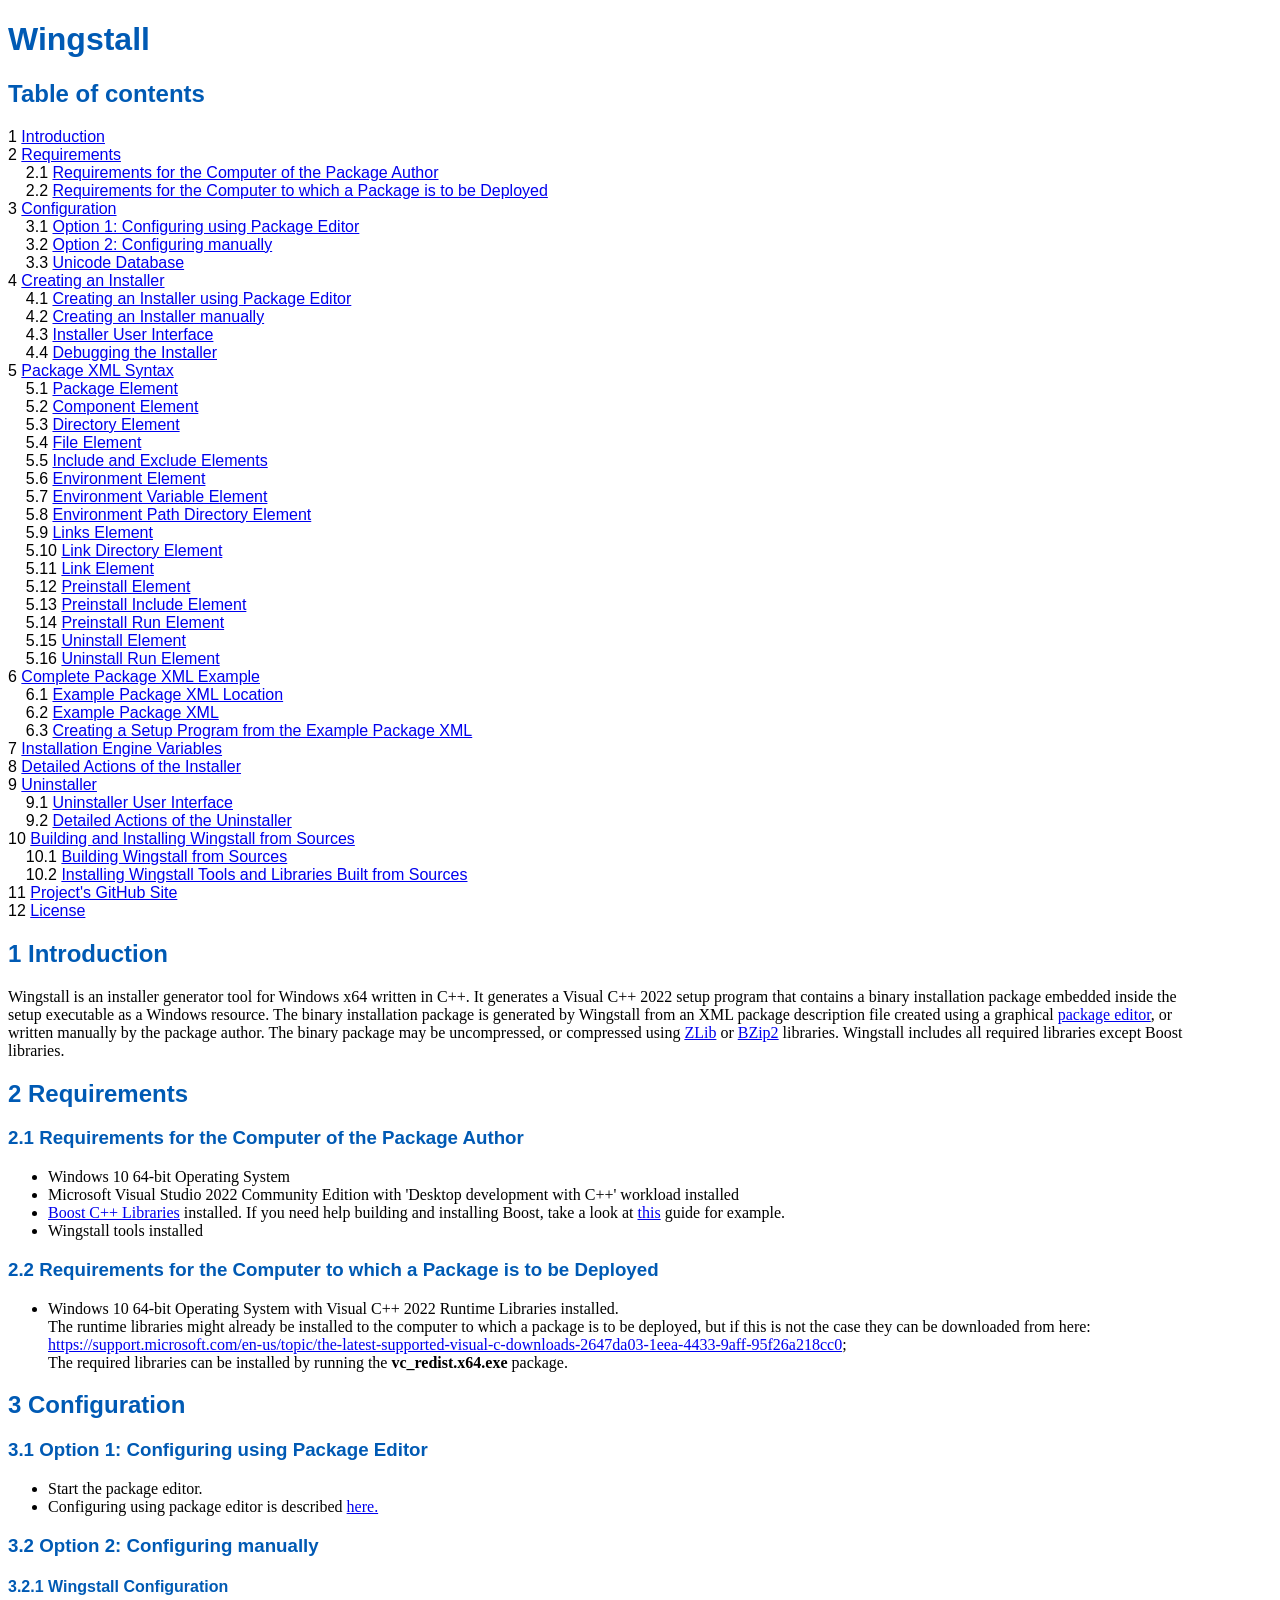
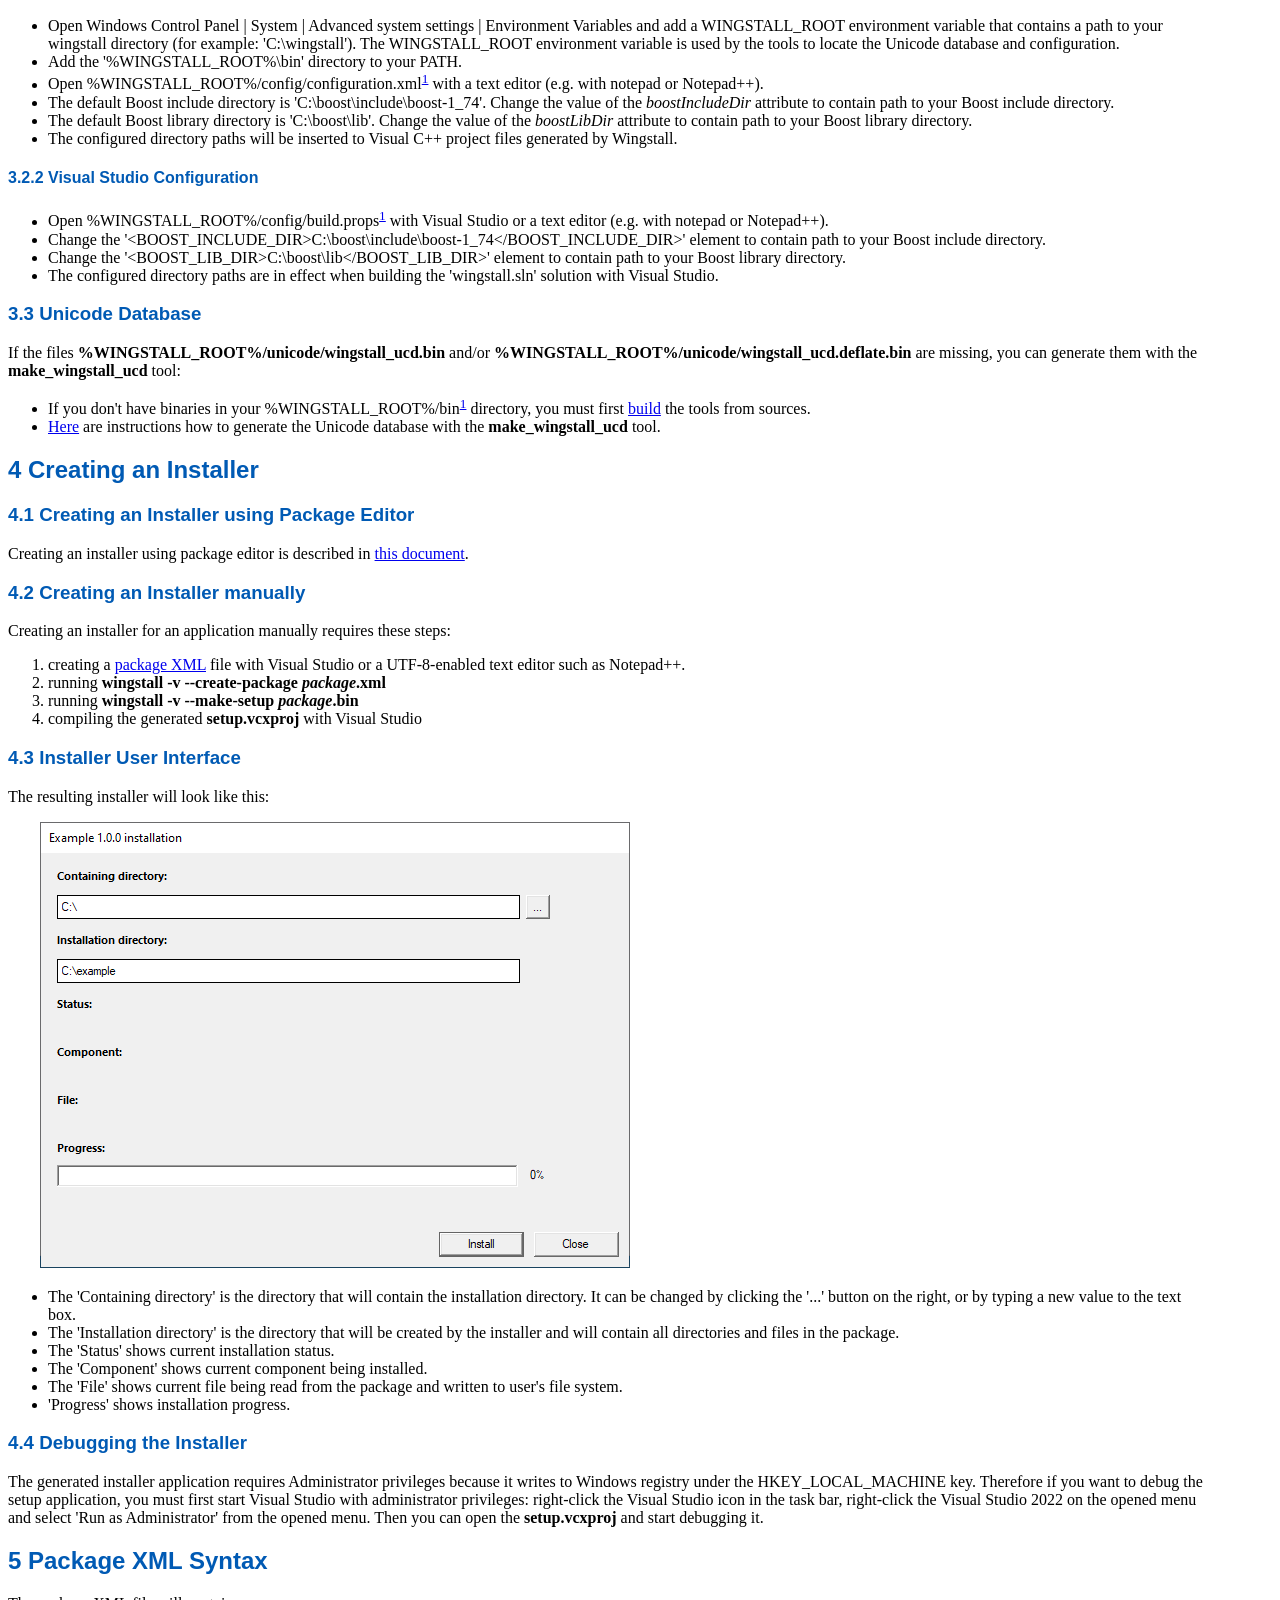
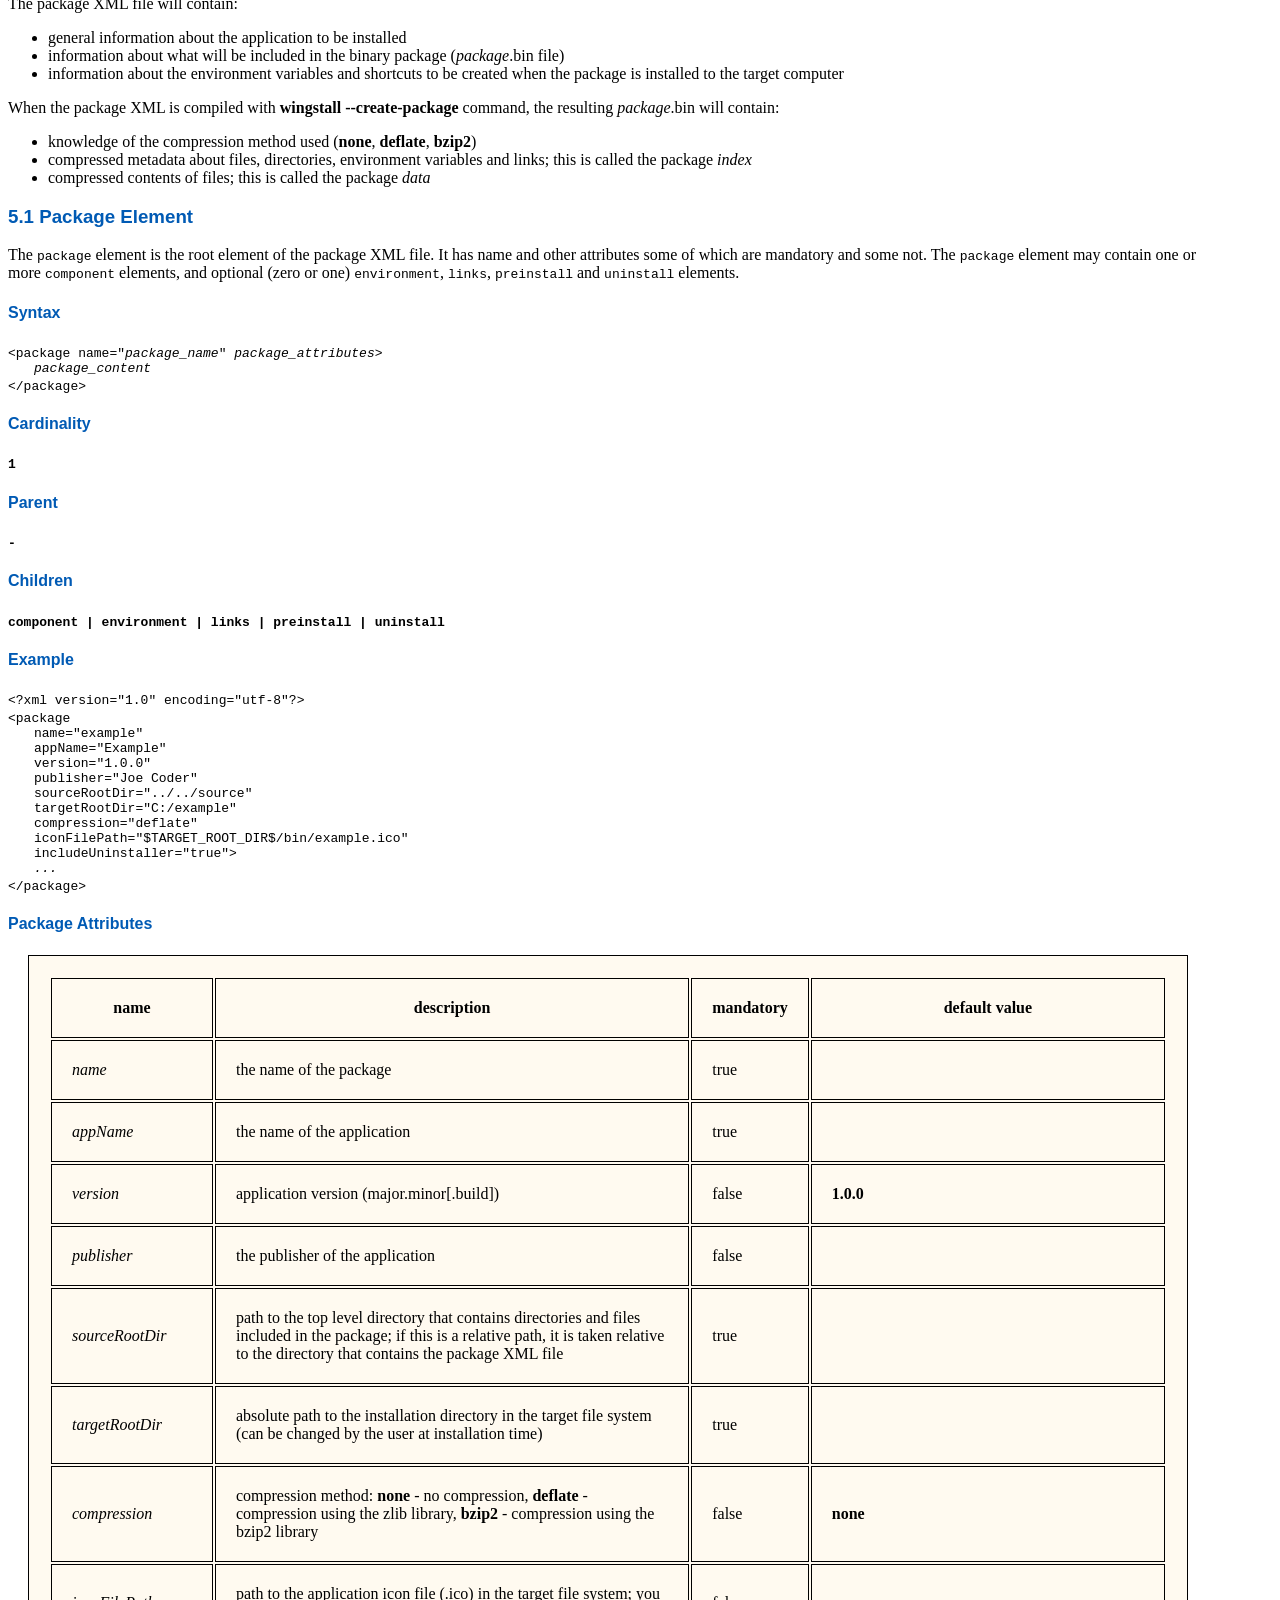
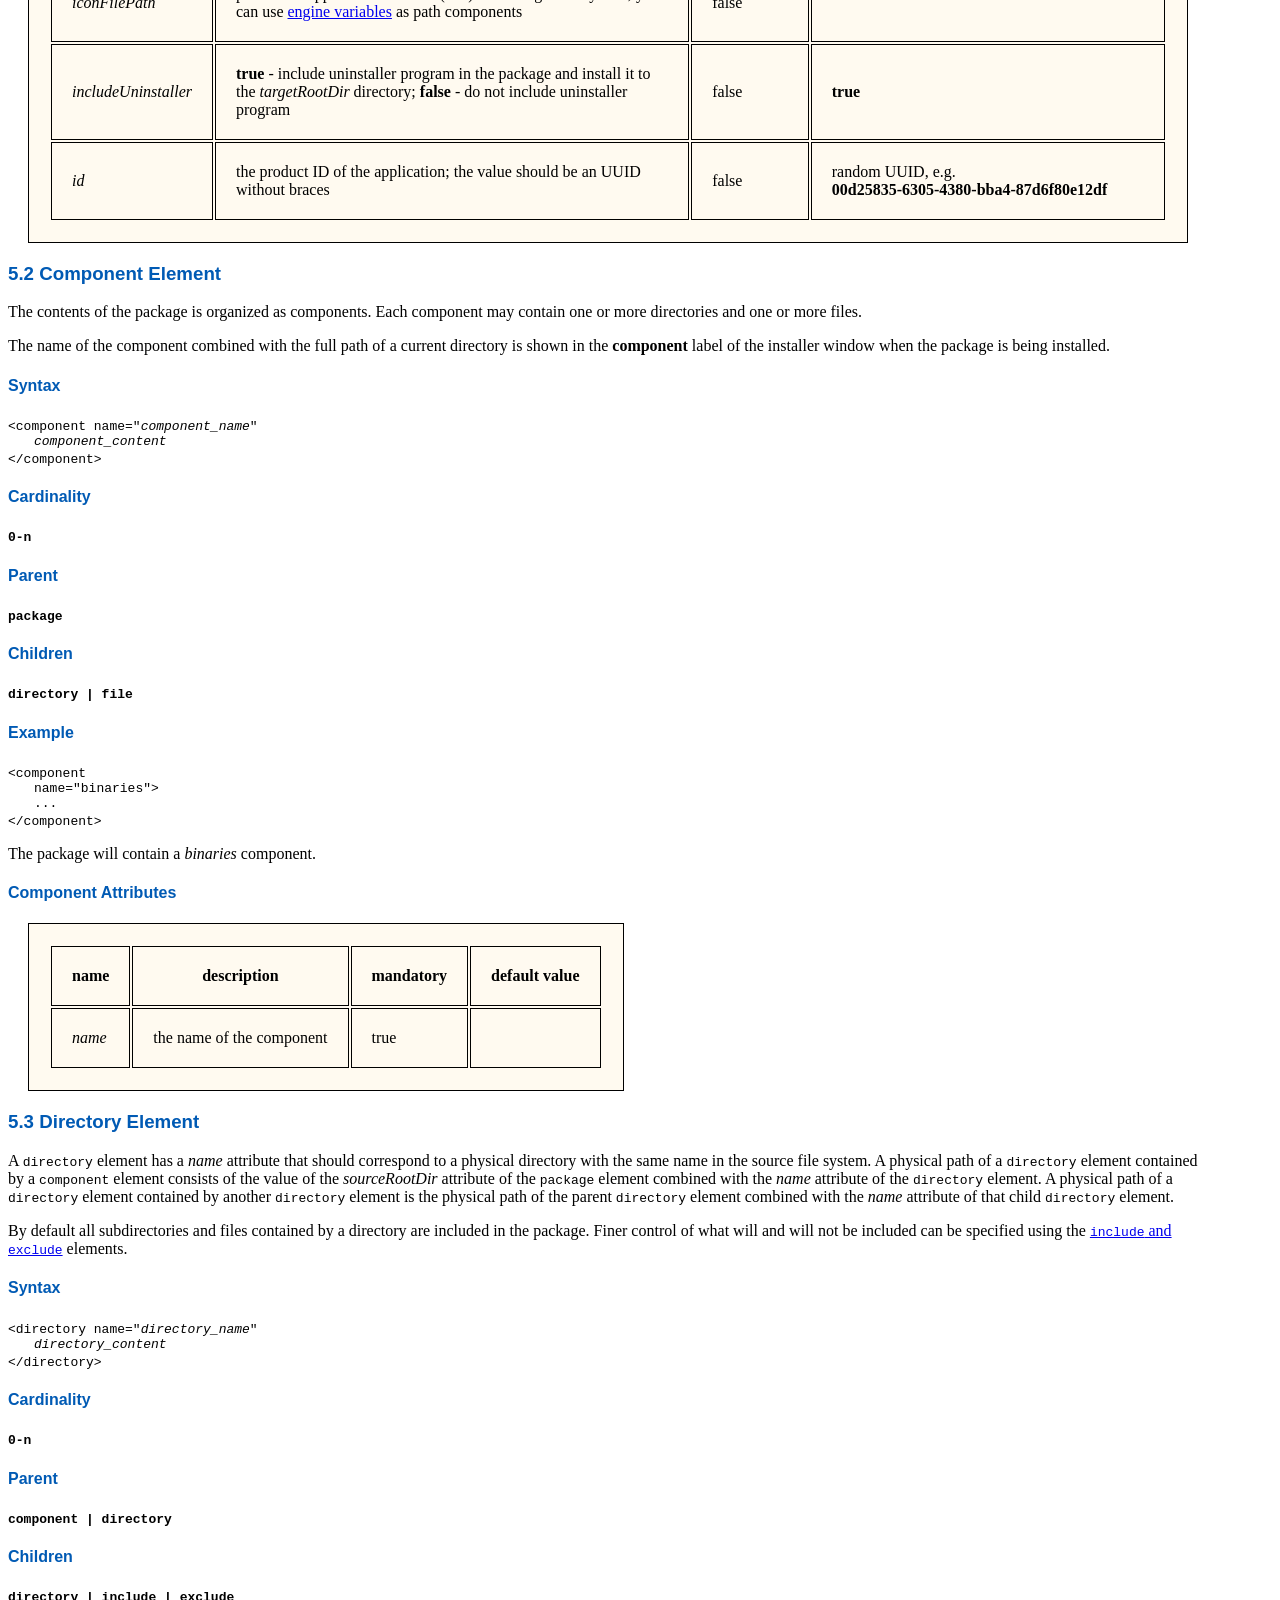
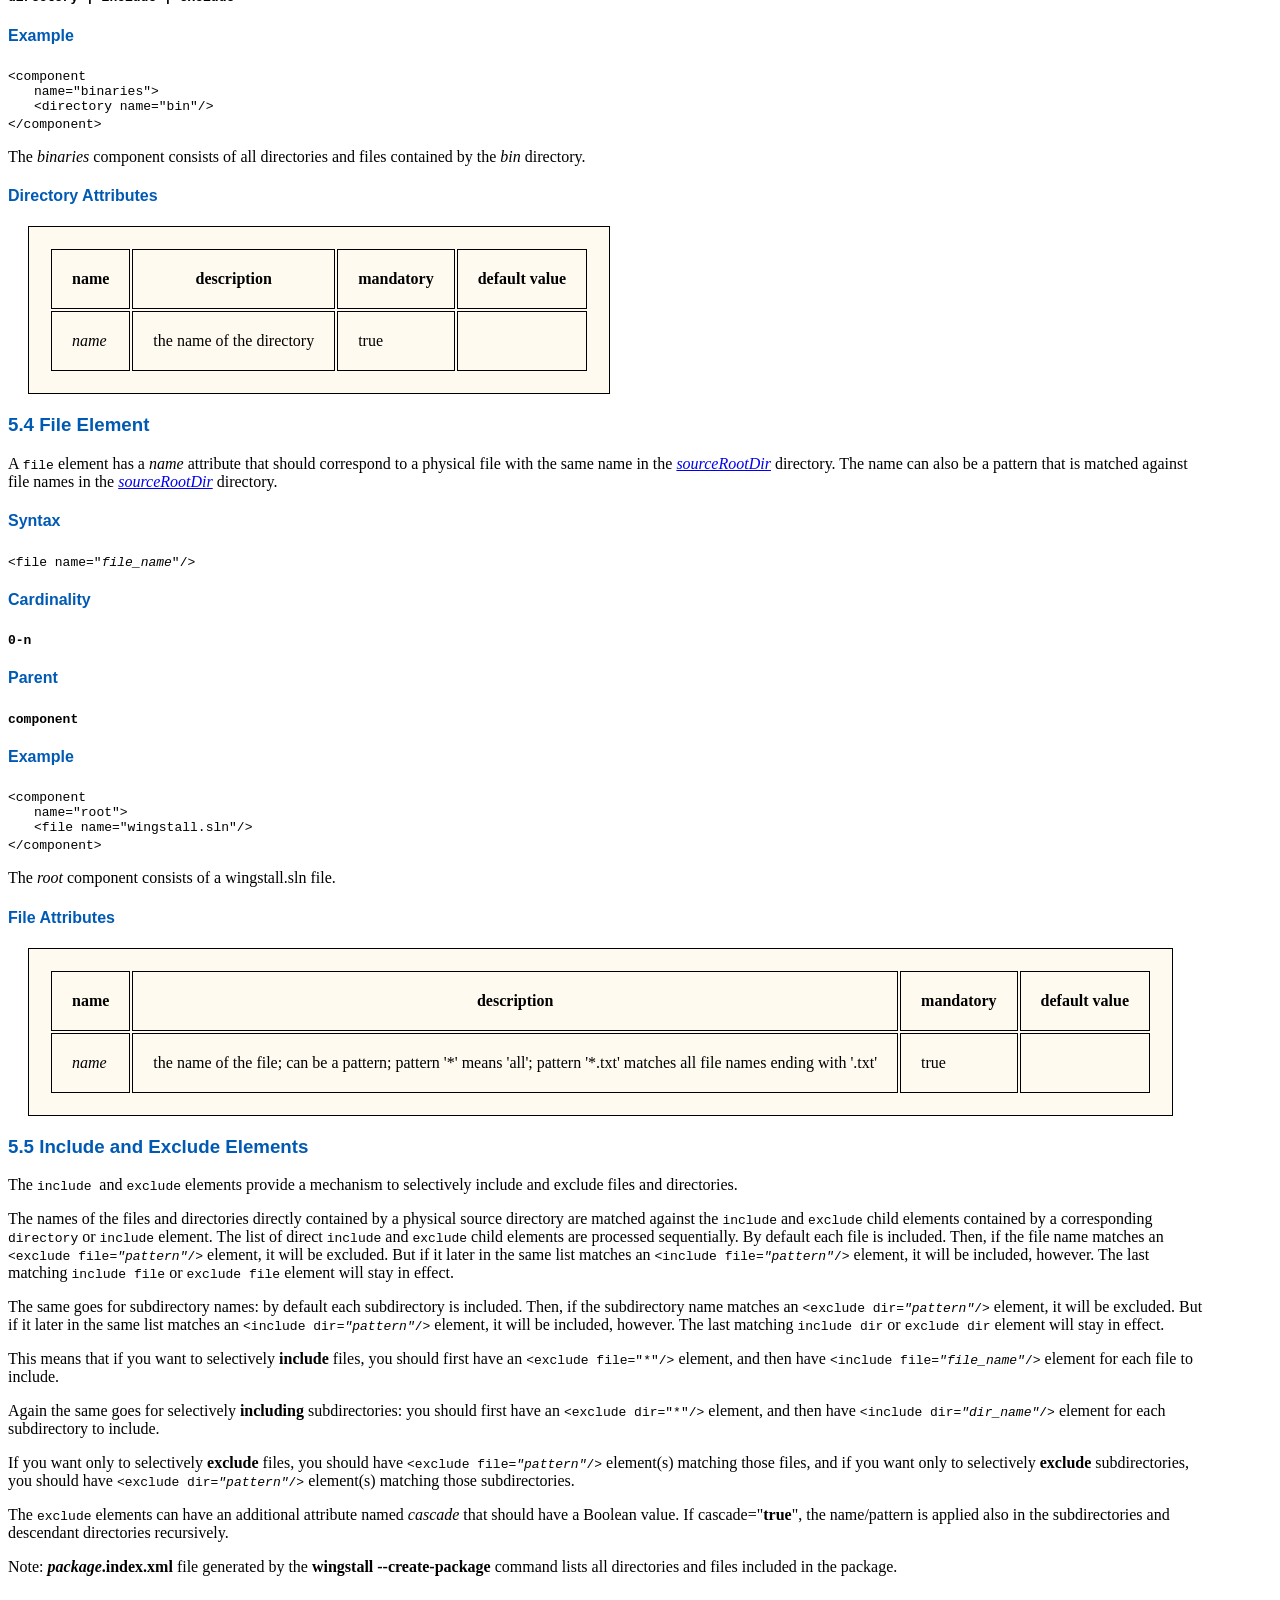
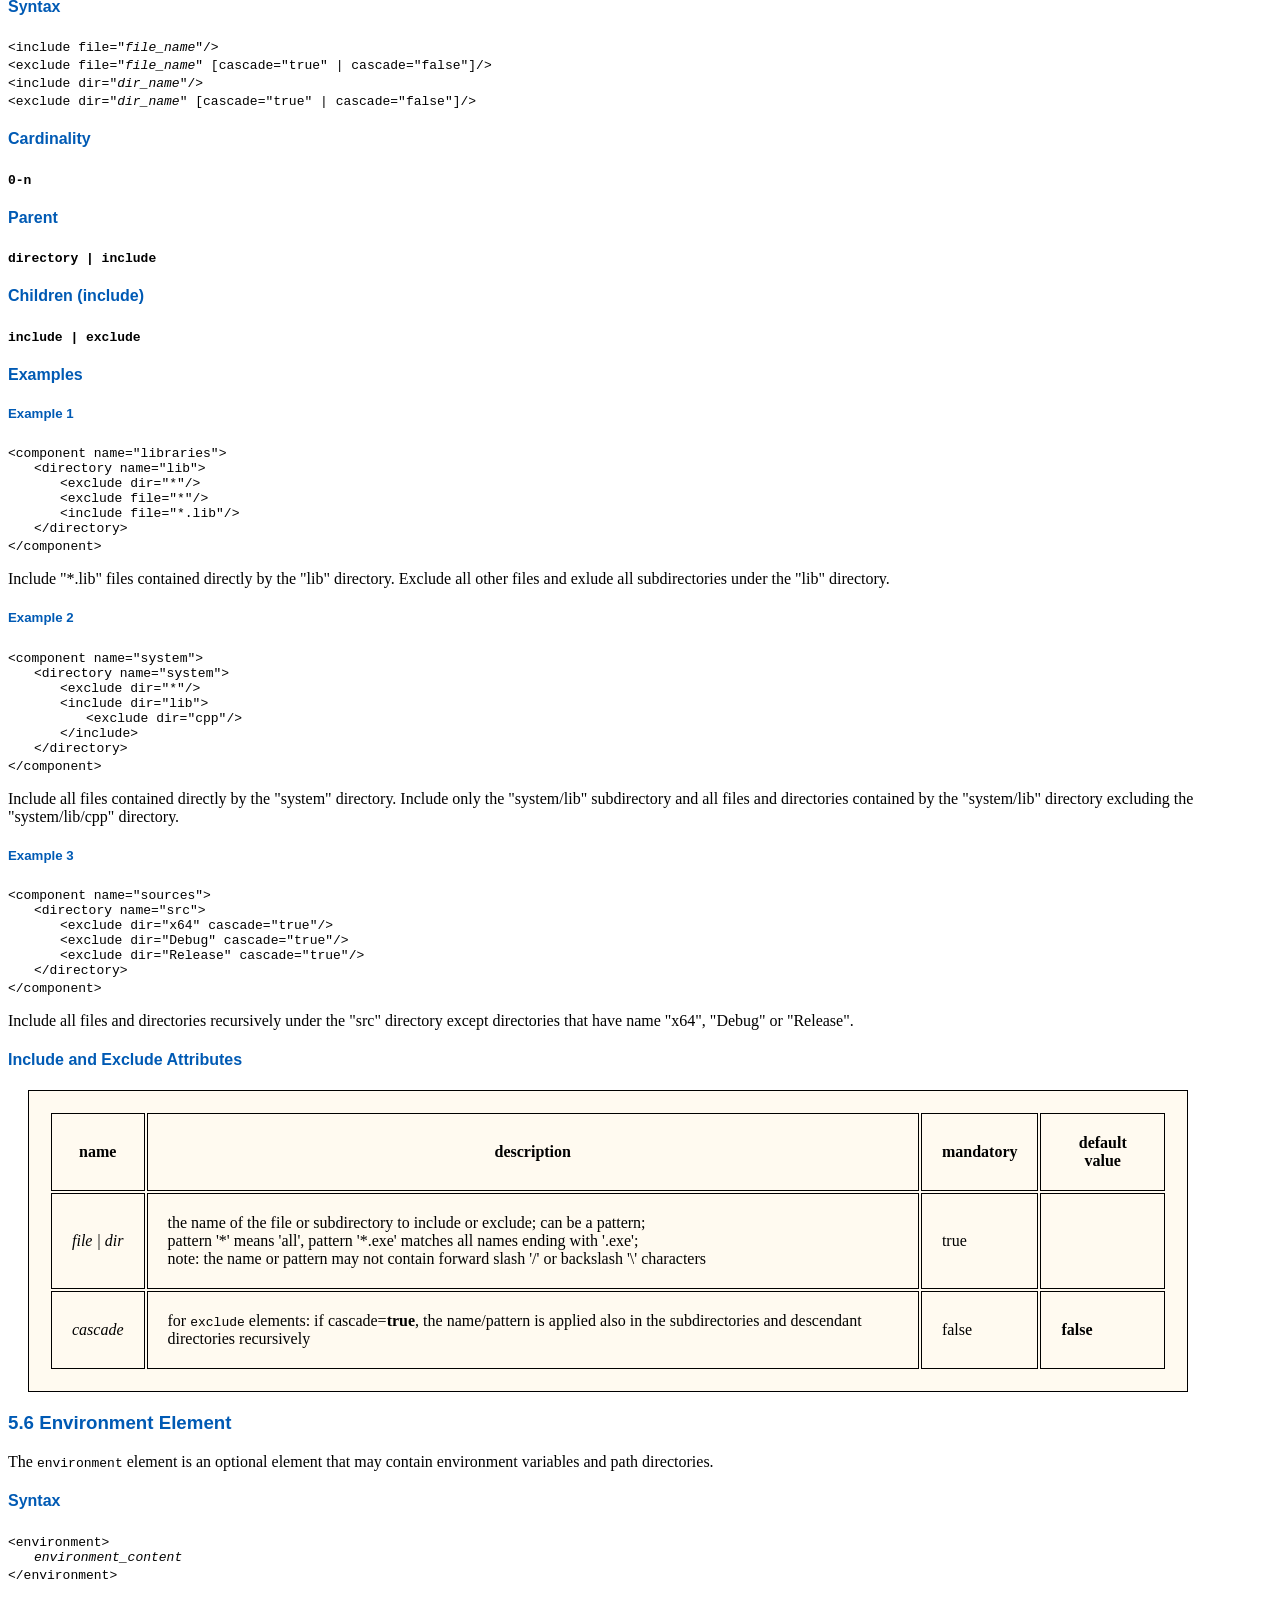
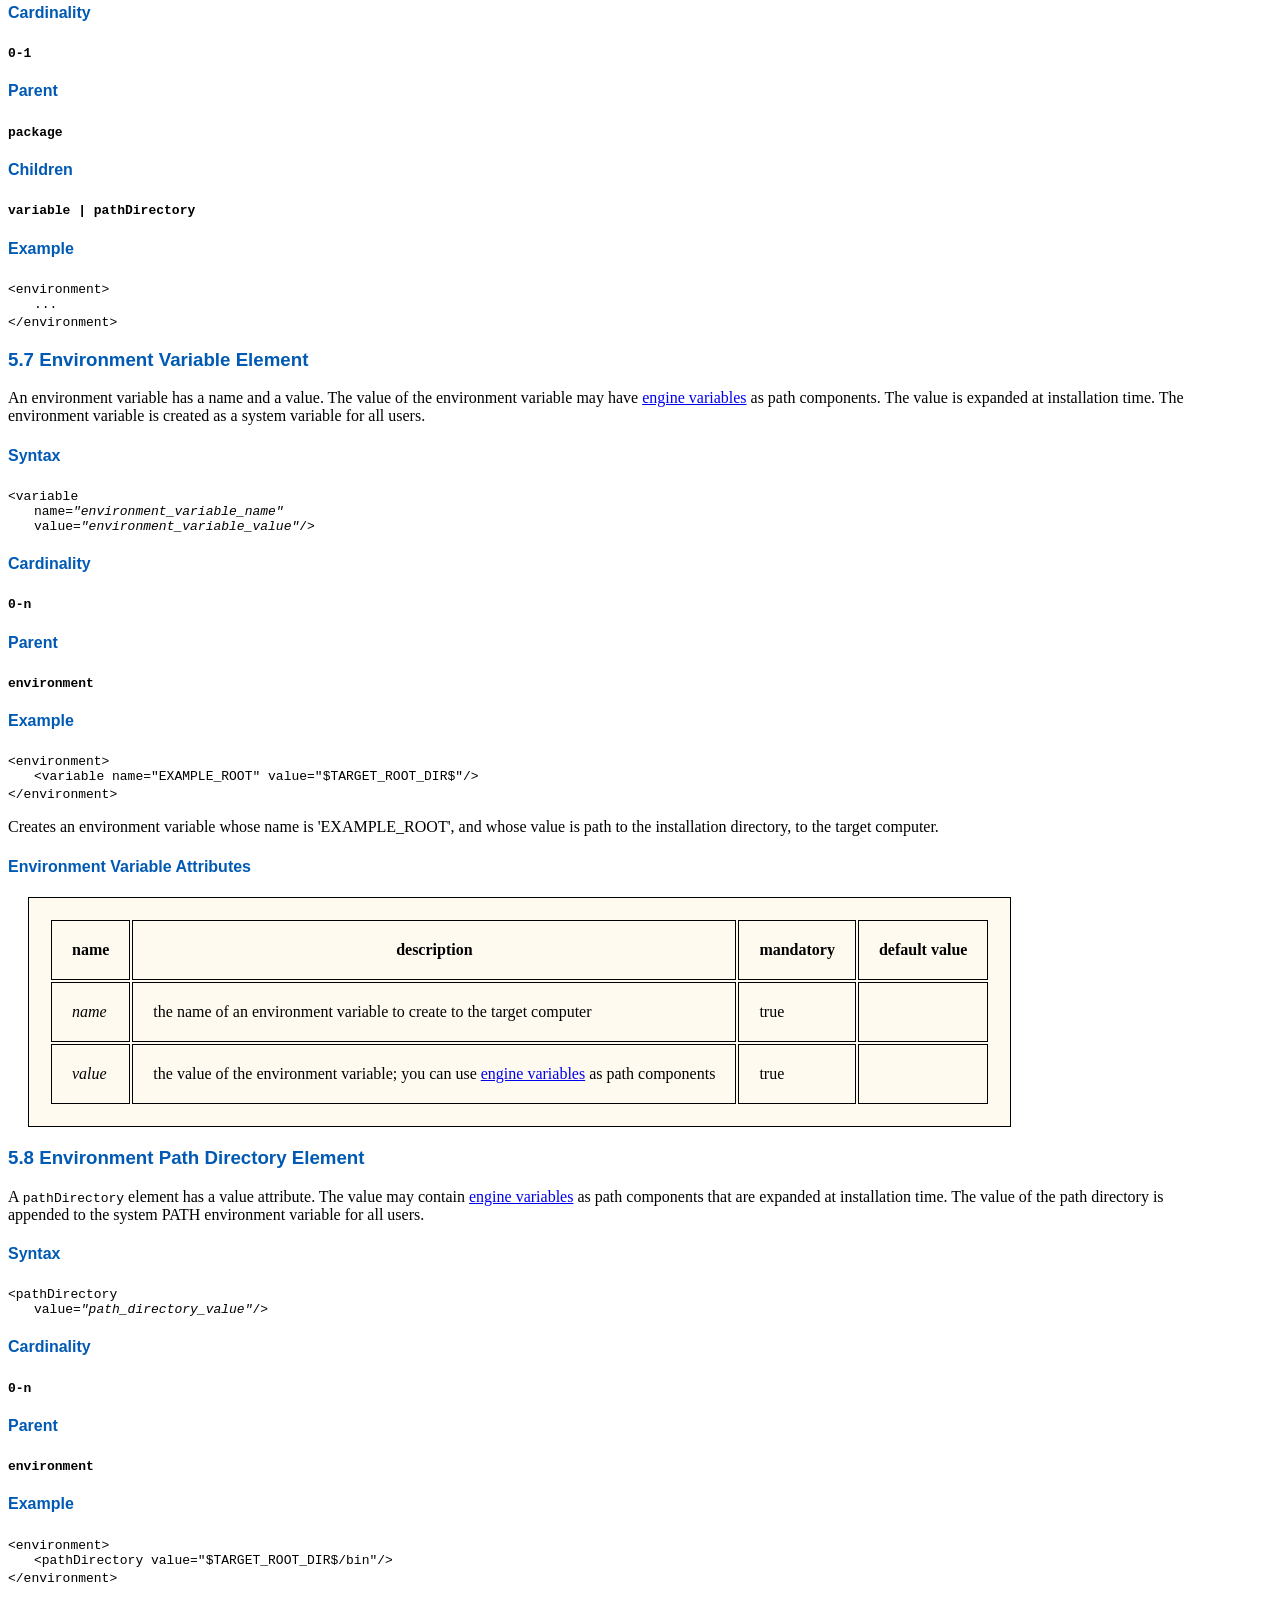
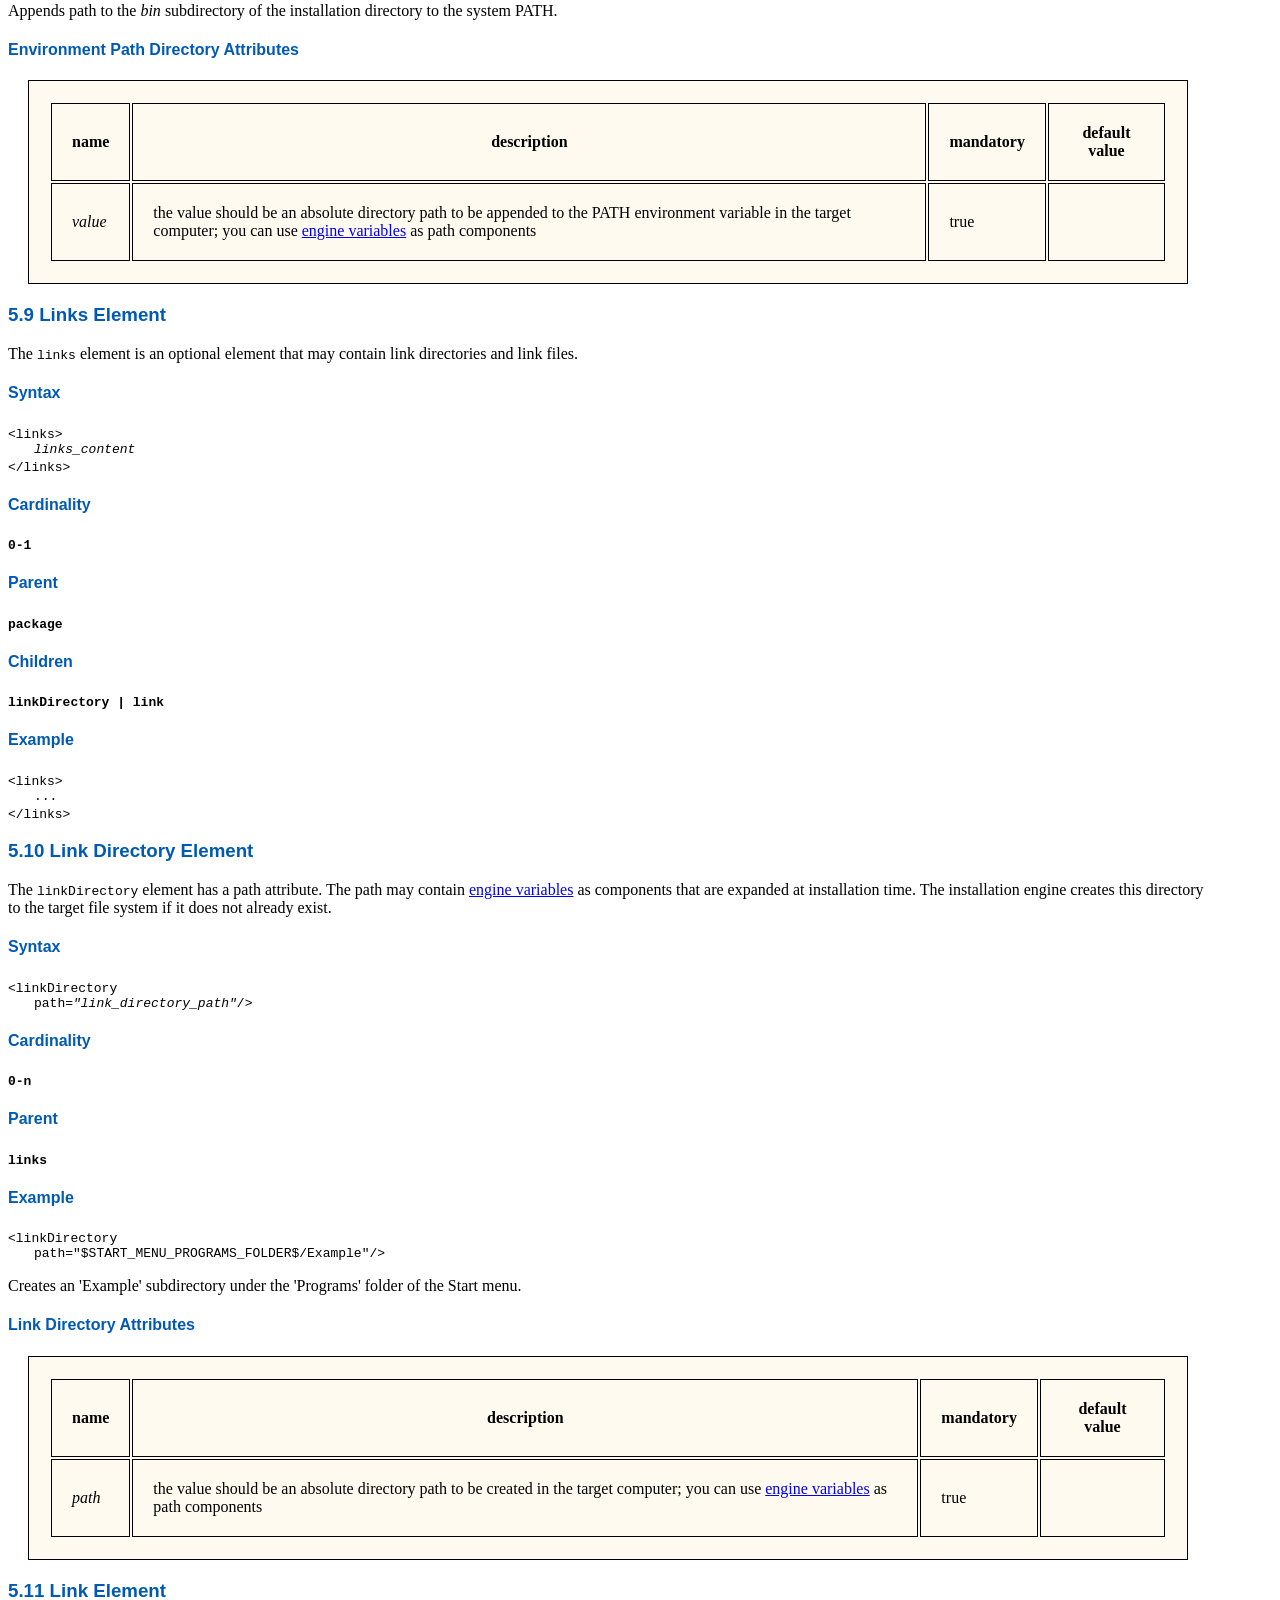
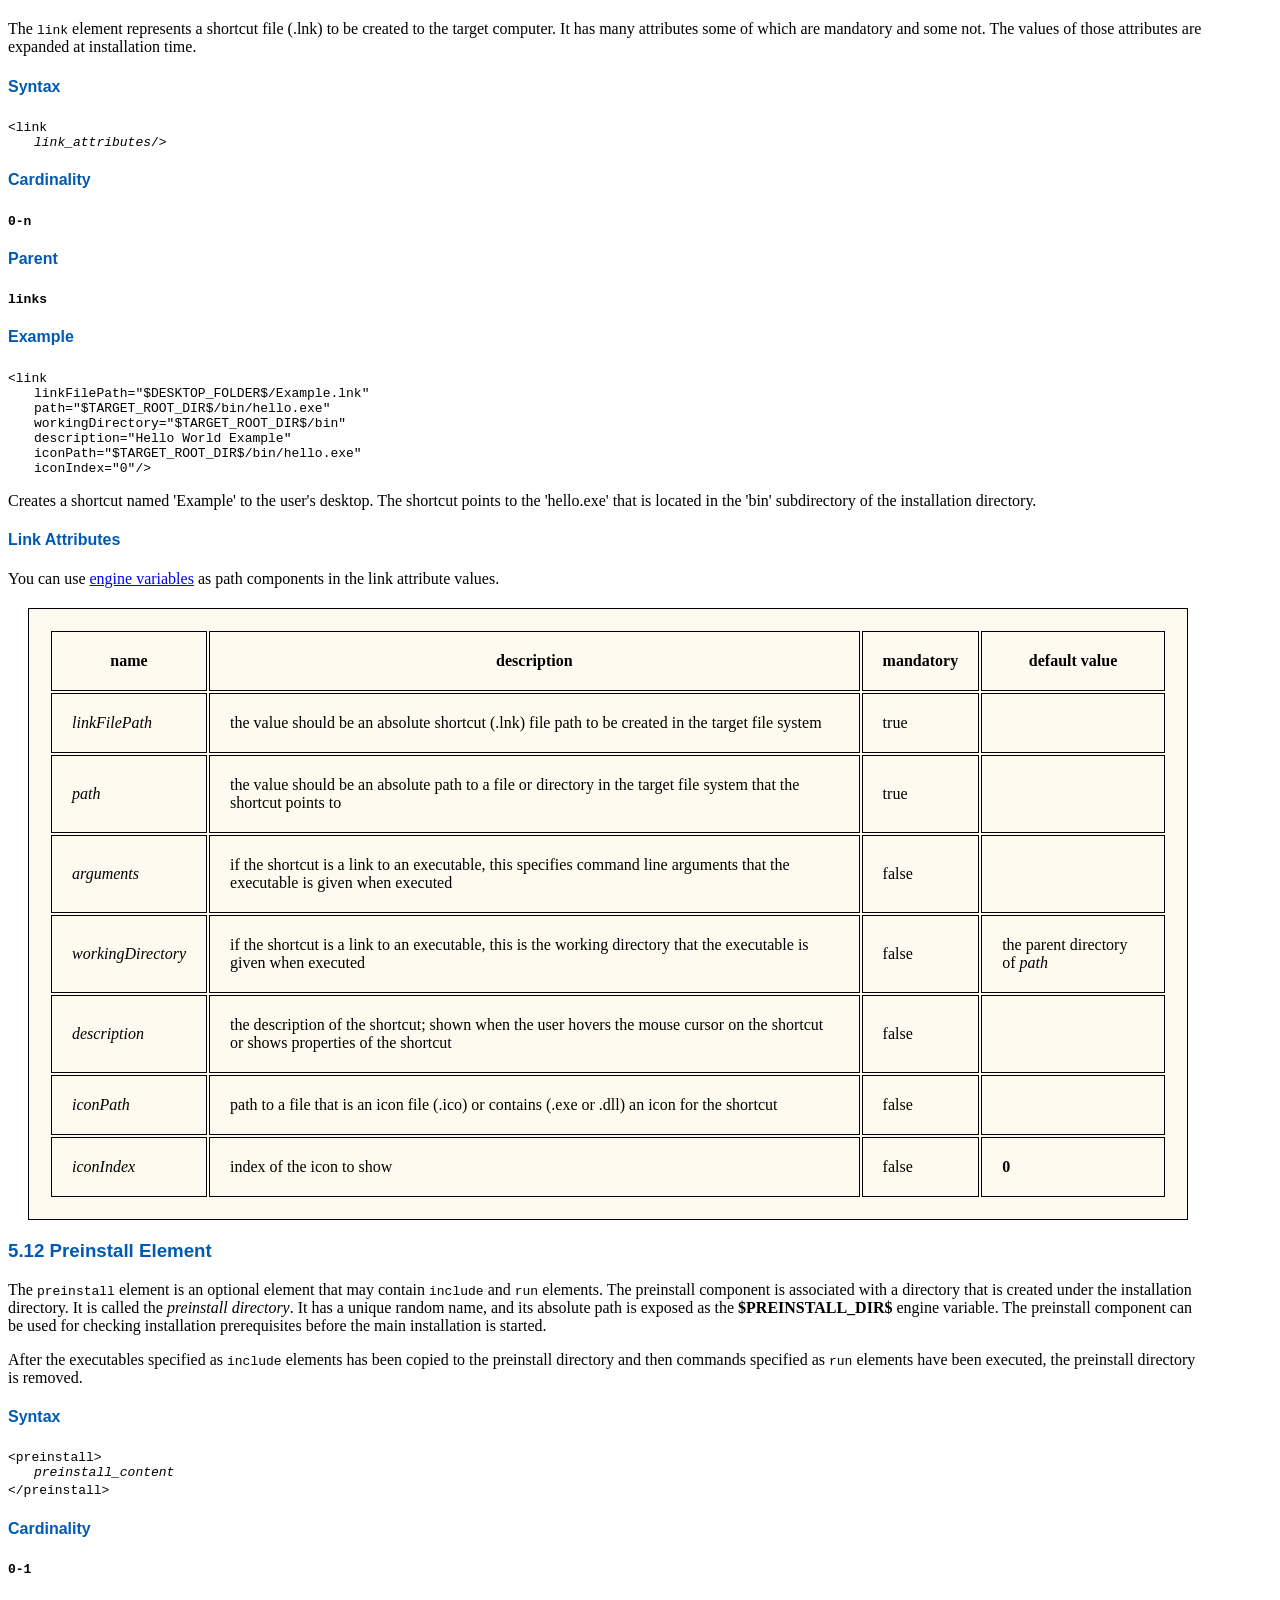
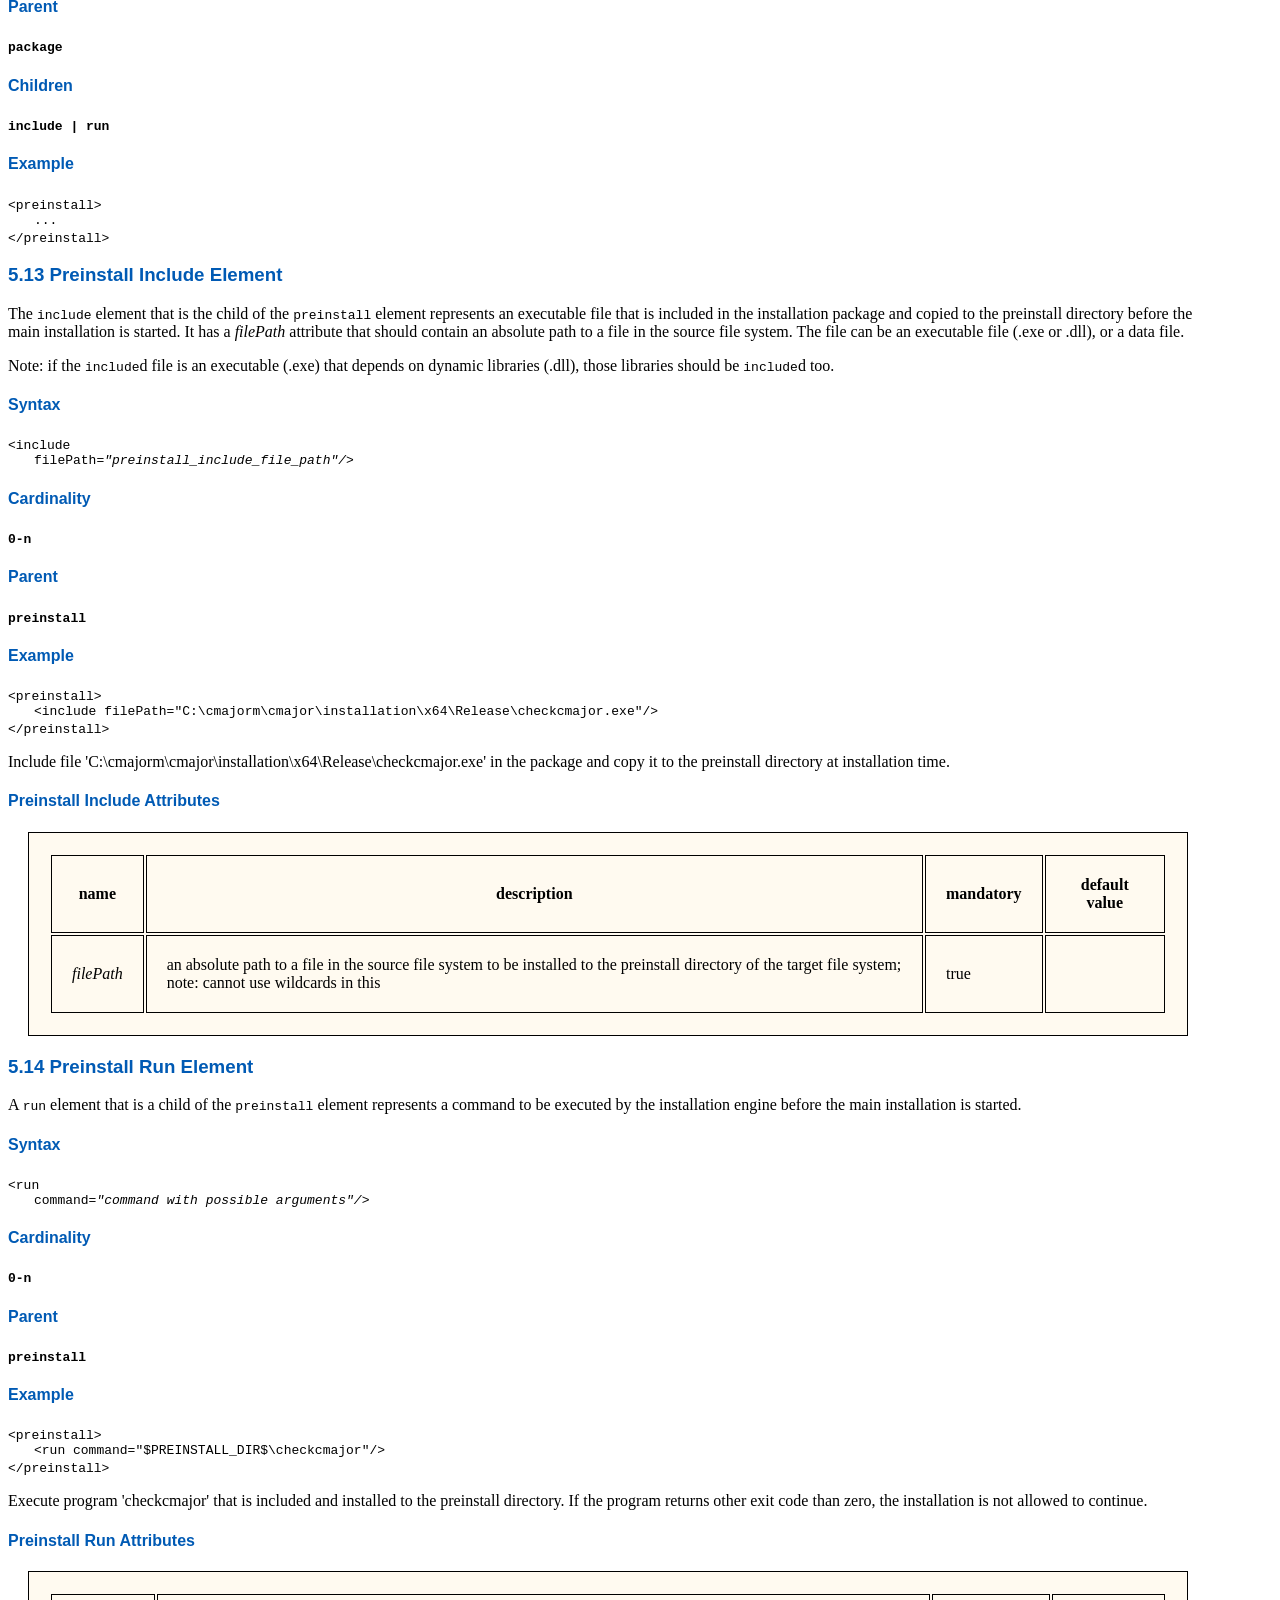
<file: doc/index.html>
<!DOCTYPE html>

<html lang="en" xmlns="http://www.w3.org/1999/xhtml">
<head>
    <meta charset="utf-8" />
    <title>Wingstall</title>
    <link href="style/style.css" rel="stylesheet" type="text/css" />
</head>
<body>
    <h1>Wingstall</h1>

    <h2>Table of contents</h2>

    <div class="toc">
        1 <a href="#intro">Introduction</a><br />
		2 <a href="#requirements">Requirements</a><br />
        &nbsp;&nbsp;&nbsp;&nbsp;2.1 <a href="#requirements_for_package_author">Requirements for the Computer of the Package Author</a><br />
        &nbsp;&nbsp;&nbsp;&nbsp;2.2 <a href="#requirements_for_deployed_to">Requirements for the Computer to which a Package is to be Deployed</a><br />
		3 <a href="#configuration">Configuration</a><br />
		&nbsp;&nbsp;&nbsp;&nbsp;3.1 <a href="#configuring_using_package_editor">Option 1: Configuring using Package Editor</a><br />
		&nbsp;&nbsp;&nbsp;&nbsp;3.2 <a href="#configuring_manually">Option 2: Configuring manually</a><br />
		&nbsp;&nbsp;&nbsp;&nbsp;3.3 <a href="#ucd">Unicode Database</a><br />
		4 <a href="#creating_installer">Creating an Installer</a><br />
		&nbsp;&nbsp;&nbsp;&nbsp;4.1 <a href="#creating_installer_using_package_editor">Creating an Installer using Package Editor</a><br />
		&nbsp;&nbsp;&nbsp;&nbsp;4.2 <a href="#creating_installer_manually">Creating an Installer manually</a><br />
		&nbsp;&nbsp;&nbsp;&nbsp;4.3 <a href="#installer_ui">Installer User Interface</a><br />
		&nbsp;&nbsp;&nbsp;&nbsp;4.4 <a href="#debugging">Debugging the Installer</a><br />
		5 <a href="#package_xml_syntax">Package XML Syntax</a><br />
		&nbsp;&nbsp;&nbsp;&nbsp;5.1 <a href="#package">Package Element</a><br />
		&nbsp;&nbsp;&nbsp;&nbsp;5.2 <a href="#component">Component Element</a><br />
		&nbsp;&nbsp;&nbsp;&nbsp;5.3 <a href="#directory">Directory Element</a><br />
		&nbsp;&nbsp;&nbsp;&nbsp;5.4 <a href="#file">File Element</a><br />
		&nbsp;&nbsp;&nbsp;&nbsp;5.5 <a href="#inclusion_and_exclusion">Include and Exclude Elements</a><br />
		&nbsp;&nbsp;&nbsp;&nbsp;5.6 <a href="#environment">Environment Element</a><br />
		&nbsp;&nbsp;&nbsp;&nbsp;5.7 <a href="#environment_variable">Environment Variable Element</a><br />
		&nbsp;&nbsp;&nbsp;&nbsp;5.8 <a href="#path_directory">Environment Path Directory Element</a><br />
		&nbsp;&nbsp;&nbsp;&nbsp;5.9 <a href="#links">Links Element</a><br />
		&nbsp;&nbsp;&nbsp;&nbsp;5.10 <a href="#link_directory">Link Directory Element</a><br />
		&nbsp;&nbsp;&nbsp;&nbsp;5.11 <a href="#link">Link Element</a><br />
		&nbsp;&nbsp;&nbsp;&nbsp;5.12 <a href="#preinstall">Preinstall Element</a><br />
		&nbsp;&nbsp;&nbsp;&nbsp;5.13 <a href="#preinstall_include">Preinstall Include Element</a><br />
		&nbsp;&nbsp;&nbsp;&nbsp;5.14 <a href="#preinstall_run">Preinstall Run Element</a><br />
		&nbsp;&nbsp;&nbsp;&nbsp;5.15 <a href="#uninstall">Uninstall Element</a><br />
		&nbsp;&nbsp;&nbsp;&nbsp;5.16 <a href="#uninstall_run">Uninstall Run Element</a><br />
		6 <a href="#complete_example">Complete Package XML Example</a><br />
		&nbsp;&nbsp;&nbsp;&nbsp;6.1 <a href="#example_location">Example Package XML Location</a><br />
		&nbsp;&nbsp;&nbsp;&nbsp;6.2 <a href="#example_xml">Example Package XML</a><br />
		&nbsp;&nbsp;&nbsp;&nbsp;6.3 <a href="#creating_example_setup">Creating a Setup Program from the Example Package XML</a><br />
		7 <a href="#engine_variables">Installation Engine Variables</a><br />
		8 <a href="#installer_actions">Detailed Actions of the Installer</a><br />
		9 <a href="#uninstaller">Uninstaller</a><br />
		&nbsp;&nbsp;&nbsp;&nbsp;9.1 <a href="#uninstaller_user_interface">Uninstaller User Interface</a><br />
		&nbsp;&nbsp;&nbsp;&nbsp;9.2 <a href="#uninstaller_actions">Detailed Actions of the Uninstaller</a><br />
		10 <a href="#building_and_installing_wingstall">Building and Installing Wingstall from Sources</a><br />
		&nbsp;&nbsp;&nbsp;&nbsp;10.1 <a href="#building_wingstall">Building Wingstall from Sources</a><br />
		&nbsp;&nbsp;&nbsp;&nbsp;10.2 <a href="#installing_wingstall">Installing Wingstall Tools and Libraries Built from Sources</a><br />
		11 <a href="https://github.com/slaakko/wingstall">Project's GitHub Site</a><br/>
		12 <a href="LICENSE.txt">License</a><br/>
    </div>

	<h2 id="intro">1 Introduction</h2>

	<p>
		Wingstall is an installer generator tool for Windows x64 written in C++.
		It generates a Visual C++ 2022 setup program that contains a binary installation package embedded 
		inside the setup executable as a Windows resource. 
		The binary installation package is generated by Wingstall from an XML package description file 
		created using a graphical <a href="package_editor.html">package editor</a>, or written manually by the package author.
		The binary package may be uncompressed, or compressed using <a href="https://zlib.net/">ZLib</a> or 
		<a href="https://www.sourceware.org/bzip2/">BZip2</a> libraries. 
		Wingstall includes all required libraries except Boost libraries.
	</p>

	<h2 id="requirements">2 Requirements</h2>
	
	<h3 id="requirements_for_package_author">2.1 Requirements for the Computer of the Package Author</h3>
	
	<ul>
		<li>Windows 10 64-bit Operating System</li>
		<li>Microsoft Visual Studio 2022 Community Edition with 'Desktop development with C++' workload installed</li>
		<li><a href="https://www.boost.org/">Boost C++ Libraries</a> installed.
		If you need help building and installing Boost, take a look at
		<a href="https://levelup.gitconnected.com/the-definite-guide-on-compiling-and-linking-boost-c-libraries-for-visual-studio-projects-c79464d7282d">this</a>
		guide for example.
		</li>
		<li>Wingstall tools installed</li>
	</ul>
	
	<h3 id="requirements_for_deployed_to">2.2 Requirements for the Computer to which a Package is to be Deployed</h3>
	
	<ul>
		<li>Windows 10 64-bit Operating System with Visual C++ 2022 Runtime Libraries installed.<br/>
		The runtime libraries might already be installed to the computer to which a package is to be deployed, 
		but if this is not the case they can be downloaded from here:<br/>
		<a href="https://support.microsoft.com/en-us/topic/the-latest-supported-visual-c-downloads-2647da03-1eea-4433-9aff-95f26a218cc0">
		https://support.microsoft.com/en-us/topic/the-latest-supported-visual-c-downloads-2647da03-1eea-4433-9aff-95f26a218cc0</a>;<br/>
		The required libraries can be installed by running the <strong>vc_redist.x64.exe</strong> package.<br/>
		</li>
	</ul>
	
	<h2 id="configuration">3 Configuration</h2>
	
	<h3 id="configuring_using_package_editor">3.1 Option 1: Configuring using Package Editor</h3>
	
	<ul>
		<li>Start the package editor.</li>
		<li>Configuring using package editor is described <a href="package_editor.html#configuration">here.</a></li>
	</ul>
	
	<h3 id="configuring_manually">3.2 Option 2: Configuring manually</h3>
	
	<h4 id="wingstall_config">3.2.1 Wingstall Configuration</h3>
	
	<ul>
		<li>Open Windows Control Panel | System | Advanced system settings | Environment Variables and add a WINGSTALL_ROOT environment variable
			that contains a path to your wingstall directory (for example: 'C:\wingstall').
			The WINGSTALL_ROOT environment variable is used by the tools to locate the Unicode database and configuration.</li>
		<li>Add the '%WINGSTALL_ROOT%\bin' directory to your PATH.</li>
		<li>Open %WINGSTALL_ROOT%/config/configuration.xml<sup><a href="footnotes.html#footnote-1">1</a></sup> with a text editor (e.g. with notepad or Notepad++).</li>
		<li>The default Boost include directory is 'C:\boost\include\boost-1_74'. 
			Change the value of the <em>boostIncludeDir</em> attribute to contain path to your Boost include directory.</li>
		<li>The default Boost library directory is 'C:\boost\lib'. 
			Change the value of the <em>boostLibDir</em> attribute to contain path to your Boost library directory.</li>
		<li>The configured directory paths will be inserted to Visual C++ project files generated by Wingstall.</li>
	</ul>
	
	<h4 id="vs_config">3.2.2 Visual Studio Configuration</h3>
	
	<ul>
		<li>Open %WINGSTALL_ROOT%/config/build.props<sup><a href="footnotes.html#footnote-1">1</a></sup> with Visual Studio or a text editor (e.g. with notepad or Notepad++).</li>
		<li>Change the '&lt;BOOST_INCLUDE_DIR>C:\boost\include\boost-1_74&lt;/BOOST_INCLUDE_DIR>' element to contain path to your Boost include directory.</li>
		<li>Change the '&lt;BOOST_LIB_DIR>C:\boost\lib&lt;/BOOST_LIB_DIR>' element to contain path to your Boost library directory.</li>
		<li>The configured directory paths are in effect when building the 'wingstall.sln' solution with Visual Studio.
	</ul>
	
	<h3 id="ucd">3.3 Unicode Database</h3>
	
	<p>
		If the files <strong>%WINGSTALL_ROOT%/unicode/wingstall_ucd.bin</strong> and/or <strong>%WINGSTALL_ROOT%/unicode/wingstall_ucd.deflate.bin</strong> are missing,
		you can generate them with the <strong>make_wingstall_ucd</strong> tool:
		
		<ul>
			<li>If you don't have binaries in your %WINGSTALL_ROOT%/bin<sup><a href="footnotes.html#footnote-1">1</a></sup> directory, 
			you must first <a href="#building_and_installing_wingstall">build</a> the tools from sources.</li>
			<li><a href="ucd.html">Here</a> are instructions how to generate the Unicode database with the <strong>make_wingstall_ucd</strong> tool.
		</ul>
	</p>

	<h2 id="creating_installer">4 Creating an Installer</h2>
	
	<h3 id="creating_installer_using_package_editor">4.1 Creating an Installer using Package Editor</h3>
	
	<p>
		Creating an installer using package editor is described in <a href="package_editor.html">this document</a>.
	</p>

	<h3 id="creating_installer_manually">4.2 Creating an Installer manually</h3>
	
	<p>
		Creating an installer for an application manually requires these steps:
	</p>
	
	<ol>
		<li>creating a <a href="#package_xml_syntax">package XML</a> file with Visual Studio or a UTF-8-enabled text editor such as Notepad++.</li>
		<li>running <strong>wingstall -v --create-package <em>package</em>.xml</strong>
		<li>running <strong>wingstall -v --make-setup <em>package</em>.bin</strong>
		<li>compiling the generated <strong>setup.vcxproj</strong> with Visual Studio</li>
	</ol>
	
	<h3 id="installer_ui">4.3 Installer User Interface</h3>
	
	<p>
		The resulting installer will look like this:
	</p>
	
	<img src="image/installer.png"/>

	<ul>
		<li>The 'Containing directory' is the directory that will contain the installation directory. 
			It can be changed by clicking the '...' button on the right, or by typing a new value to the text box.
		</li>
		<li>
			The 'Installation directory' is the directory that will be created by the installer and will contain 
			all directories and files in the package.
		</li>
		<li>
			The 'Status' shows current installation status.
		</li>
		<li>
			The 'Component' shows current component being installed.
		</li>
		<li>
			The 'File' shows current file being read from the package and written to user's file system.
		</li>
		<li>
			'Progress' shows installation progress.
		</li>
	</ul>
	
	<h3 id="debugging">4.4 Debugging the Installer</h3>
	
	<p>
		The generated installer application requires Administrator privileges because it writes to Windows registry under the HKEY_LOCAL_MACHINE key.
		Therefore if you want to debug the setup application, you must first start Visual Studio with administrator privileges:
		right-click the Visual Studio icon in the task bar, right-click the Visual Studio 2022 on the opened menu and select 'Run as Administrator' from the opened menu.
		Then you can open the <strong>setup.vcxproj</strong> and start debugging it.
	</p>

	<h2 id="package_xml_syntax">5 Package XML Syntax</h2>

	<p>
		The package XML file will contain:
		<ul>
		<li>general information about the application to be installed</li>
		<li>information about what will be included in the binary package (<em>package</em>.bin file)</li>
		<li>information about the environment variables and shortcuts to be created when the package is installed to the target computer</li>
		</ul>
	</p>
	
	<p>
		When the package XML is compiled with <strong>wingstall --create-package</strong> command, the resulting <em>package</em>.bin will contain:
		<ul>
			<li>knowledge of the compression method used (<strong>none</strong>, <strong>deflate</strong>, <strong>bzip2</strong>)</li>
			<li>compressed metadata about files, directories, environment variables and links; this is called the package <em>index</em></li>
			<li>compressed contents of files; this is called the package <em>data</em></li>
		</ul>
	</p>

    <h3 id="package">5.1 Package Element</h3>

	<p>
		The <tt>package</tt> element is the root element of the package XML file.
		It has name and other attributes some of which are mandatory and some not.
		The <tt>package</tt> element may contain one or more <tt>component</tt> elements, 
		and optional (zero or one) <tt>environment</tt>, <tt>links</tt>, <tt>preinstall</tt> and <tt>uninstall</tt> elements.
	</p>

	<h4>Syntax</h4>

	<span class="syntax">
		&lt;package name="<span class="attribute">package_name</span>" <span class="attribute">package_attributes</span>><br/>
		<div class="indent"><span class="attribute">package_content</span></div>
		&lt;/package>
	</span>

	<h4>Cardinality</h4>
	
	<span class="cardinality">1</span>

	<h4>Parent</h4>
	
	<span class="parent">-</span>

	<h4>Children</h4>
	
	<span class="children">component | environment | links | preinstall | uninstall</span>
	
	<h4>Example</h4>

	<span class="syntax">
		&lt;?xml version="1.0" encoding="utf-8"?><br/>
		&lt;package<br/>
		<div class="indent">name="example"</div>
		<div class="indent">appName="Example"</div>
		<div class="indent">version="1.0.0"</div>
		<div class="indent">publisher="Joe Coder"</div>
		<div class="indent">sourceRootDir="../../source"</div>
		<div class="indent">targetRootDir="C:/example"</div>
		<div class="indent">compression="deflate"</div>
		<div class="indent">iconFilePath="$TARGET_ROOT_DIR$/bin/example.ico"</div>
		<div class="indent">includeUninstaller="true"></div>
		<div class="indent"><span class="attribute">...</span></div>
		&lt;/package><br/>
	</span>
	
	<h4>Package Attributes</h4>

    <table>
		<tr>
			<th>name</th>
			<th>description</th>
			<th>mandatory</th>
			<th>default value</th>
		</tr>
        <tr>
            <td class="content">name</td>
            <td>the name of the package</td>
			<td>true</td>
			<td></td>
        </tr>
		<tr>
			<td class="content">appName</td>
			<td>the name of the application</td>
			<td>true</td>
			<td></td>
		</tr>
		<tr>
			<td class="content">version</td>
			<td>application version (major.minor[.build])</td>
			<td>false</td>
			<td><strong>1.0.0</strong></td>
		</tr>
		<tr>
			<td class="content">publisher</td>
			<td>the publisher of the application</td>
			<td>false</td>
			<td></td>
		</tr>
		<tr>
			<td id="srcRootDir" class="content">sourceRootDir</td>
			<td>path to the top level directory that contains directories and files included in the package;
			if this is a relative path, it is taken relative to the directory that contains the package XML file</td>
			<td>true</td>
			<td></td>
		</tr>
		<tr>
			<td class="content">targetRootDir</td>
			<td>absolute path to the installation directory in the target file system 
				(can be changed by the user at installation time)</td>
			<td>true</td>
			<td></td>
		</tr>
		<tr>
			<td class="content">compression</td>
			<td>compression method: <strong>none</strong> - no compression, 
				<strong>deflate</strong> - compression using the zlib library, 
				<strong>bzip2</strong> - compression using the bzip2 library</td>
			<td>false</td>
			<td><strong>none</strong></td>
		</tr>
		<tr>
			<td class="content">iconFilePath</td>
			<td>path to the application icon file (.ico) in the target file system; 
				you can use <a href="#engine_variables">engine variables</a> as path components</td>
			<td>false</td>
			<td></td>
		</tr>
		<tr>
			<td class="content">includeUninstaller</td>
			<td><strong>true</strong> - include uninstaller program in the package and 
				install it to the <em>targetRootDir</em> directory;
				<strong>false</strong> - do not include uninstaller program</td>
			<td>false</td>
			<td><strong>true</strong></td>
		</tr>
		<tr>
			<td class="content">id</td>
			<td>the product ID of the application; the value should be an UUID without braces</td>
			<td>false</td>
			<td>random UUID, e.g. <strong>00d25835&#8209;6305&#8209;4380&#8209;bba4&#8209;87d6f80e12df</strong></td>
		</tr>
    </table>

	<h3 id="component">5.2 Component Element</h3>
	
	<p>
		The contents of the package is organized as components. Each component may contain one or more directories and one or more files.
	</p>
	
	<p>
		The name of the component combined with the full path of a current directory is shown in the <strong>component</strong> label 
		of the installer window when the package is being installed.
	</p>
	
	<h4>Syntax</h4>
	
	<span class="syntax">
		&lt;component name="<span class="attribute">component_name</span>"<br/>
			<div class="indent"><span class="attribute">component_content</span></div>
		&lt;/component>
	</span>

	<h4>Cardinality</h4>
	
	<span class="cardinality">0-n</span>

	<h4>Parent</h4>
	
	<span class="parent">package</span>

	<h4>Children</h4>
	
	<span class="children">directory | file</span>

	<h4>Example</h4>
	
	<span class="syntax">
		&lt;component<br/>
			<div class="indent">name="binaries"></div>
			<div class="indent">...</div>
		&lt;/component>
	</span>
	
	<p>
		The package will contain a <em>binaries</em> component.
	</p>
	
	<h4>Component Attributes</h4>

    <table>
		<tr>
			<th>name</th>
			<th>description</th>
			<th>mandatory</th>
			<th>default value</th>
		</tr>
        <tr>
            <td class="content">name</td>
            <td>the name of the component</td>
			<td>true</td>
			<td></td>
        </tr>
	</table>

	<h3 id="directory">5.3 Directory Element</h3>
	
	<p>
		A <tt>directory</tt> element has a <em>name</em> attribute 
		that should correspond to a physical directory with the same name in the source file system.
		A physical path of a <tt>directory</tt> element contained by a <tt>component</tt> element 
		consists of the value of the <em>sourceRootDir</em> attribute of the
		<tt>package</tt> element combined with the <em>name</em> attribute of the <tt>directory</tt> element.
		A physical path of a <tt>directory</tt> element contained by another <tt>directory</tt> element is the physical path
		of the parent <tt>directory</tt> element combined with the <em>name</em> attribute of that child <tt>directory</tt> element.
	</p>
	
	<p>
		By default all subdirectories and files contained by a directory are included in the package. 
		Finer control of what will and will not be included can be specified using the 
		<a href="#inclusion_and_exclusion"><tt>include</tt> and <tt>exclude</tt></a> elements.
	</p>
	
	<h4>Syntax</h4>
	
	<span class="syntax">
		&lt;directory name="<span class="attribute">directory_name</span>"<br/>
		<div class="indent"><span class="attribute">directory_content</span></div>
		&lt;/directory>
	</span>

	<h4>Cardinality</h4>
	
	<span class="cardinality">0-n</span>
	
	<h4>Parent</h4>
	
	<span class="parent">component | directory</span>

	<h4>Children</h4>
	
	<span class="children">directory | include | exclude</span>

	<h4>Example</h4>
	
	<span class="syntax">
		&lt;component<br/>
			<div class="indent">name="binaries"></div>
			<div class="indent">&lt;directory name="bin"/></div>
		&lt;/component>
	</span>
	
	<p>
		The <em>binaries</em> component consists of all directories and files contained by the <em>bin</em> directory.
	</p>
	
	<h4>Directory Attributes</h4>

    <table>
		<tr>
			<th>name</th>
			<th>description</th>
			<th>mandatory</th>
			<th>default value</th>
		</tr>
        <tr>
            <td class="content">name</td>
            <td>the name of the directory</td>
			<td>true</td>
			<td></td>
        </tr>
	</table>
	
	<h3 id="file">5.4 File Element</h3>
	
	<p>
		A <tt>file</tt> element has a <em>name</em> attribute 
		that should correspond to a physical file with the same name in the <a href="#srcRootDir"><em>sourceRootDir</em></a> directory.
		The name can also be a pattern that is matched against file names in the <a href="#srcRootDir"><em>sourceRootDir</em></a> directory.
	</p>
	
	<h4>Syntax</h4>
	
	<span class="syntax">
		&lt;file name="<span class="attribute">file_name</span>"/>
	</span>

	<h4>Cardinality</h4>
	
	<span class="cardinality">0-n</span>
	
	<h4>Parent</h4>
	
	<span class="parent">component</span>

	<h4>Example</h4>
	
	<span class="syntax">
		&lt;component<br/>
			<div class="indent">name="root"></div>
			<div class="indent">&lt;file name="wingstall.sln"/></div>
		&lt;/component>
	</span>
	
	<p>
		The <em>root</em> component consists of a wingstall.sln file.
	</p>
	
	<h4>File Attributes</h4>

    <table>
		<tr>
			<th>name</th>
			<th>description</th>
			<th>mandatory</th>
			<th>default value</th>
		</tr>
        <tr>
            <td class="content">name</td>
            <td>the name of the file; can be a pattern; pattern '*' means 'all'; pattern '*.txt' matches all file names ending with '.txt'</td>
			<td>true</td>
			<td></td>
        </tr>
	</table>

	<h3 id="inclusion_and_exclusion">5.5 Include and Exclude Elements</h3>

	<p>
		The <tt>include </tt> and <tt>exclude</tt> elements provide a mechanism to selectively include and exclude files and directories.
	</p>

	<p>
		The names of the files and directories directly contained by a physical source directory are matched against 
		the <tt>include</tt> and <tt>exclude</tt> child elements contained by a corresponding <tt>directory</tt> or <tt>include</tt> element.
		The list of direct <tt>include</tt> and <tt>exclude</tt> child elements are processed sequentially. By default each file is included.
		Then, if the file name matches an <tt>&lt;exclude file=<em>"pattern"</em>/></tt> element, it will be excluded. 
		But if it later in the same list matches an <tt>&lt;include file=<em>"pattern"</em>/></tt> element, it will be included, however.
		The last matching <tt>include file</tt> or <tt>exclude file</tt> element will stay in effect.
	</p>
	
	<p>
		The same goes for subdirectory names: by default each subdirectory is included. 
		Then, if the subdirectory name matches an <tt>&lt;exclude dir=<em>"pattern"</em>/></tt> element, it will be excluded. 
		But if it later in the same list matches an <tt>&lt;include dir=<em>"pattern"</em>/></tt> element, it will be included, however.
		The last matching <tt>include dir</tt> or <tt>exclude dir</tt> element will stay in effect.
	</p>
	
	<p>
		This means that if you want to selectively <strong>include</strong> files, you should first have an <tt>&lt;exclude file="*"/></tt> element, and then have
		<tt>&lt;include file=<em>"file_name"</em>/></tt> element for each file to include.
	</p>
	
	<p>
		Again the same goes for selectively <strong>including</strong> subdirectories: you should first have an <tt>&lt;exclude dir="*"/></tt> element, and then have
		<tt>&lt;include dir=<em>"dir_name"</em>/></tt> element for each subdirectory to include.
	</p>

	<p>
		If you want only to selectively <strong>exclude</strong> files, you should have <tt>&lt;exclude file=<em>"pattern"</em>/></tt> element(s) matching those files,
		and if you want only to selectively <strong>exclude</strong> subdirectories, you should have <tt>&lt;exclude dir=<em>"pattern"</em>/></tt> element(s) matching those subdirectories.
	</p>
	
	<p>
		The <tt>exclude</tt> elements can have an additional attribute named <em>cascade</em> that should have a Boolean value.
		If cascade="<strong>true</strong>", the name/pattern is applied also in the subdirectories and descendant directories recursively.
	</p>

	<p>
		Note: <strong><em>package</em>.index.xml</strong> file generated by the <strong>wingstall --create-package</strong> command 
		lists all directories and files included in the package.
	</p>

	<h4>Syntax</h4>
	
	<span class="syntax">
		&lt;include file="<span class="attribute">file_name</span>"/><br/>
		&lt;exclude file="<span class="attribute">file_name</span>" [cascade="true" | cascade="false"]/><br/>
		&lt;include dir="<span class="attribute">dir_name</span>"/><br/>
		&lt;exclude dir="<span class="attribute">dir_name</span>" [cascade="true" | cascade="false"]/><br/>
	</span>
	
	<h4>Cardinality</h4>
	
	<span class="cardinality">0-n</span>

	<h4>Parent</h4>
	
	<span class="parent">directory | include</span>

	<h4>Children (include)</h4>
	
	<span class="children">include | exclude</span>

	<h4>Examples</h4>
	
	<h5>Example 1</h5>
	
	<span class="syntax">
		&lt;component name="libraries"><br/>
		<div class="indent">&lt;directory name="lib"></div>
		<div class="double_indent">&lt;exclude dir="*"/></div>
		<div class="double_indent">&lt;exclude file="*"/></div>
		<div class="double_indent">&lt;include file="*.lib"/></div>
		<div class="indent">&lt;/directory></div>
		&lt;/component>
	</span>
	
	<p>
		Include "*.lib" files contained directly by the "lib" directory. Exclude all other files and exlude all subdirectories under the "lib" directory.
	</p>
	
	<h5>Example 2</h5>
	
	<span class="syntax">
		&lt;component name="system"><br/>
		<div class="indent">&lt;directory name="system"></div>
		<div class="double_indent">&lt;exclude dir="*"/></div>
		<div class="double_indent">&lt;include dir="lib"></div>
		<div class="triple_indent">&lt;exclude dir="cpp"/></div>
		<div class="double_indent">&lt;/include></div>
		<div class="indent">&lt;/directory></div>
		&lt;/component>
	</span>
	
	<p>
		Include all files contained directly by the "system" directory.
		Include only the "system/lib" subdirectory and all files and directories contained by the "system/lib" directory excluding the "system/lib/cpp" directory.
	</p>
	
	<h5>Example 3</h5>
	
	<span class="syntax">
		&lt;component name="sources"><br/>
		<div class="indent">&lt;directory  name="src"></div>
		<div class="double_indent">&lt;exclude dir="x64" cascade="true"/></div>
		<div class="double_indent">&lt;exclude dir="Debug" cascade="true"/></div>
		<div class="double_indent">&lt;exclude dir="Release" cascade="true"/></div>
		<div class="indent">&lt;/directory></div>
		&lt;/component>
	</span>

	<p>
		Include all files and directories recursively under the "src" directory except directories that have name "x64", "Debug" or "Release".
	</p>
	
	<h4>Include and Exclude Attributes</h4>

    <table>
		<tr>
			<th>name</th>
			<th>description</th>
			<th>mandatory</th>
			<th>default value</th>
		</tr>
        <tr>
            <td class="content">file | dir</td>
            <td>the name of the file or subdirectory to include or exclude; can be a pattern;<br/>
			pattern '*' means 'all', pattern '*.exe' matches all names ending with '.exe';<br/>
			note: the name or pattern may not contain forward slash '/' or backslash '\' characters</td>
			<td>true</td>
			<td></td>
        </tr>
		<tr>
			<td class="content">cascade</td>
			<td>for <tt>exclude</tt> elements: if cascade=<strong>true</strong>, the name/pattern is applied also in the subdirectories and descendant directories recursively</td>
			<td>false</td>
			<td><strong>false</strong></td>
		</tr>
	</table>

	<h3 id="environment">5.6 Environment Element</h3>
	
	<p>
		The <tt>environment</tt> element is an optional element that may contain environment variables and path directories.
	</p>
	
	<h4>Syntax</h4>
	
	<span class="syntax">
		&lt;environment><br/>
		<div class="indent"><span class="attribute">environment_content</span></div>
		&lt;/environment><br/>
	</span>

	<h4>Cardinality</h4>
	
	<span class="cardinality">0-1</span>

	<h4>Parent</h4>
	
	<span class="parent">package</span>

	<h4>Children</h4>
	
	<span class="children">variable | pathDirectory</span>

	<h4>Example</h4>
	
	<span class="syntax">
	&lt;environment>
	<div class="indent">...</div>
	&lt;/environment>
	</span>
	
	<h3 id="environment_variable">5.7 Environment Variable Element</h3>
	
	<p>
		An environment variable has a name and a value. The value of the environment variable may have <a href="#engine_variables">engine variables</a> as
		path components. The value is expanded at installation time.
		The environment variable is created as a system variable for all users.
	</p>
	
	<h4>Syntax</h4>
	
	<span class="syntax">
		&lt;variable
		<div class="indent">name=<span class="attribute">"environment_variable_name"</span></div>
		<div class="indent">value=<span class="attribute">"environment_variable_value"</span>/></div>
	</span>
	
	<h4>Cardinality</h4>
	
	<span class="cardinality">0-n</span>

	<h4>Parent</h4>
	
	<span class="parent">environment</span>

	<h4>Example</h4>
	
	<span class="syntax">
	&lt;environment>
	<div class="indent">&lt;variable name="EXAMPLE_ROOT" value="$TARGET_ROOT_DIR$"/></div>
	&lt;/environment>
	</span>
	
	<p>
		Creates an environment variable whose name is 'EXAMPLE_ROOT', and whose value is path to the installation directory, to the target computer.
	</p>
	
	<h4>Environment Variable Attributes</h4>

	<table>
		<tr>
			<th>name</th>
			<th>description</th>
			<th>mandatory</th>
			<th>default value</th>
		</tr>
        <tr>
            <td class="content">name</td>
            <td>the name of an environment variable to create to the target computer</td>
			<td>true</td>
			<td></td>
        </tr>
        <tr>
            <td class="content">value</td>
            <td>the value of the environment variable; you can use <a href="#engine_variables">engine variables</a> as path components</td>
			<td>true</td>
			<td></td>
        </tr>
	</table>

	<h3 id="path_directory">5.8 Environment Path Directory Element</h3>
	
	<p>
		A <tt>pathDirectory</tt> element has a value attribute. 
		The value may contain <a href="#engine_variables">engine variables</a> as path components that are expanded at installation time.
		The value of the path directory is appended to the system PATH environment variable for all users.
	</p>
	
	<h4>Syntax</h4>
	
	<span class="syntax">
		&lt;pathDirectory
		<div class="indent">value=<span class="attribute">"path_directory_value"</span>/></div>
	</span>
	
	<h4>Cardinality</h4>
	
	<span class="cardinality">0-n</span>

	<h4>Parent</h4>
	
	<span class="parent">environment</span>
	
	<h4>Example</h4>
	
	<span class="syntax">
	&lt;environment>
		<div class="indent">&lt;pathDirectory value="$TARGET_ROOT_DIR$/bin"/></div>
	&lt;/environment>
	</span>
	
	<p>
		Appends path to the <em>bin</em> subdirectory of the installation directory to the system PATH.
	</p>
	
	<h4>Environment Path Directory Attributes</h4>
	
	<table>
		<tr>
			<th>name</th>
			<th>description</th>
			<th>mandatory</th>
			<th>default value</th>
		</tr>
        <tr>
            <td class="content">value</td>
            <td>the value should be an absolute directory path to be appended to the PATH environment variable in the target computer;
			you can use <a href="#engine_variables">engine variables</a> as path components</td>
			<td>true</td>
			<td></td>
        </tr>
	</table>

	<h3 id="links">5.9 Links Element</h3>
	
	<p>
		The <tt>links</tt> element is an optional element that may contain link directories and link files.
	</p>
	
	<h4>Syntax</h4>
	
	<span class="syntax">
		&lt;links><br/>
		<div class="indent"><span class="attribute">links_content</span></div>
		&lt;/links><br/>
	</span>

	<h4>Cardinality</h4>
	
	<span class="cardinality">0-1</span>

	<h4>Parent</h4>
	
	<span class="parent">package</span>

	<h4>Children</h4>
	
	<span class="children">linkDirectory | link</span>

	<h4>Example</h4>
	
	<span class="syntax">
	&lt;links>
	<div class="indent">...</div>
	&lt;/links>
	</span>
	
	<h3 id="link_directory">5.10 Link Directory Element</h3>
	
	<p>
		The <tt>linkDirectory</tt> element has a path attribute.
		The path may contain <a href="#engine_variables">engine variables</a> as components that are expanded at installation time. 
		The installation engine creates this directory to the target file system if it does not already exist.
	</p>
	
	<h4>Syntax</h4>
	
	<span class="syntax">
		&lt;linkDirectory
			<div class="indent">path=<span class="attribute">"link_directory_path"</span>/></div>
	</span>
	
	<h4>Cardinality</h4>
	
	<span class="cardinality">0-n</span>

	<h4>Parent</h4>
	
	<span class="parent">links</span>
	
	<h4>Example</h4>
	
	<span class="syntax">
		&lt;linkDirectory 
		<div class="indent">path="$START_MENU_PROGRAMS_FOLDER$/Example"/></div>
	</span>

	<p>
		Creates an 'Example' subdirectory under the 'Programs' folder of the Start menu.
	</p>

	<h4>Link Directory Attributes</h4>
	
	<table>
		<tr>
			<th>name</th>
			<th>description</th>
			<th>mandatory</th>
			<th>default value</th>
		</tr>
        <tr>
            <td class="content">path</td>
            <td>the value should be an absolute directory path to be created in the target computer;
				you can use <a href="#engine_variables">engine variables</a> as path components</td>
			<td>true</td>
			<td></td>
        </tr>
	</table>
	
	<h3 id="link">5.11 Link Element</h3>
	
	<p>
		The <tt>link</tt> element represents a shortcut file (.lnk) to be created to the target computer.
		It has many attributes some of which are mandatory and some not.
		The values of those attributes are expanded at installation time.
	</p>
	
	<h4>Syntax</h4>
	
	<span class="syntax">
		&lt;link
		<div class="indent"><span class="attribute">link_attributes</span>/></div>
	</span>
	
	<h4>Cardinality</h4>
	
	<span class="cardinality">0-n</span>

	<h4>Parent</h4>
	
	<span class="parent">links</span>
	
	<h4>Example</h4>
	
	<span class="syntax">
		&lt;link 
		<div class="indent">linkFilePath="$DESKTOP_FOLDER$/Example.lnk"</div>
		<div class="indent">path="$TARGET_ROOT_DIR$/bin/hello.exe"</div>
		<div class="indent">workingDirectory="$TARGET_ROOT_DIR$/bin"</div>
		<div class="indent">description="Hello World Example"</div>
		<div class="indent">iconPath="$TARGET_ROOT_DIR$/bin/hello.exe"</div>
		<div class="indent">iconIndex="0"/></div>
	</span>
	
	<p>
		Creates a shortcut named 'Example' to the user's desktop. 
		The shortcut points to the 'hello.exe' that is located in the 'bin' subdirectory of the installation directory.
	</p>
	
	<h4>Link Attributes</h4>

	<p>
		You can use <a href="#engine_variables">engine variables</a> as path components in the link attribute values.
	</p>

	<table>
		<tr>
			<th>name</th>
			<th>description</th>
			<th>mandatory</th>
			<th>default value</th>
		</tr>
        <tr>
            <td class="content">linkFilePath</td>
            <td>the value should be an absolute shortcut (.lnk) file path to be created in the target file system</td>
			<td>true</td>
			<td></td>
        </tr>
		<tr>
            <td class="content">path</td>
            <td>the value should be an absolute path to a file or directory in the target file system that the shortcut points to</td>
			<td>true</td>
			<td></td>
		</tr>
		<tr>
            <td class="content">arguments</td>
            <td>if the shortcut is a link to an executable, this specifies command line arguments that the executable is given when executed</td>
			<td>false</td>
			<td></td>
		</tr>
		<tr>
            <td class="content">workingDirectory</td>
            <td>if the shortcut is a link to an executable, this is the working directory that the executable is given when executed</td>
			<td>false</td>
			<td>the parent directory of <em>path</em></td>
		</tr>
		<tr>
            <td class="content">description</td>
            <td>the description of the shortcut; shown when the user hovers the mouse cursor on the shortcut or shows properties of the shortcut</td>
			<td>false</td>
			<td></td>
		</tr>
		<tr>
            <td class="content">iconPath</td>
            <td>path to a file that is an icon file (.ico) or contains (.exe or .dll) an icon for the shortcut</td>
			<td>false</td>
			<td></td>
		</tr>
		<tr>
            <td class="content">iconIndex</td>
            <td>index of the icon to show</td>
			<td>false</td>
			<td><strong>0</strong></td>
		</tr>
	</table>

	<h3 id="preinstall">5.12 Preinstall Element</h3>

	<p>
		The <tt>preinstall</tt> element is an optional element that may contain <tt>include</tt> and <tt>run</tt> elements.
		The preinstall component is associated with a directory that is created under the installation directory.
		It is called the <em>preinstall directory</em>.
		It has a unique random name, and its absolute path is exposed as the <strong>$PREINSTALL_DIR$</strong> engine variable.
		The preinstall component can be used for checking installation prerequisites before the main installation is started.
	</p>
	
	<p>
		After the executables specified as <tt>include</tt> elements has been copied to the preinstall directory and then commands specified as <tt>run</tt> 
		elements have been executed, the preinstall directory is removed.
	</p>
	
	<h4>Syntax</h4>
	
	<span class="syntax">
		&lt;preinstall><br/>
		<div class="indent"><span class="attribute">preinstall_content</span></div>
		&lt;/preinstall><br/>
	</span>

	<h4>Cardinality</h4>
	
	<span class="cardinality">0-1</span>

	<h4>Parent</h4>
	
	<span class="parent">package</span>

	<h4>Children</h4>
	
	<span class="children">include | run</span>

	<h4>Example</h4>
	
	<span class="syntax">
	&lt;preinstall>
	<div class="indent">...</div>
	&lt;/preinstall>
	</span>
	
	<h3 id="preinstall_include">5.13 Preinstall Include Element</h3>
	
	<p>
		The <tt>include</tt> element that is the child of the <tt>preinstall</tt> element represents an executable file that is 
		included in the installation package and copied to the preinstall directory before the main installation is started.
		It has a <em>filePath</em> attribute that should contain an absolute path to a file in the source file system.
		The  file can be an executable file (.exe or .dll), or a data file.
	</p>
	
	<p>
		Note: if the <tt>include</tt>d file is an executable (.exe) that depends on dynamic libraries (.dll), those libraries should be <tt>include</tt>d too.
	</p>
	
	<h4>Syntax</h4>
	
	<span class="syntax">
		&lt;include
		<div class="indent">filePath=<span class="attribute">"preinstall_include_file_path"/></span></div>
	</span>
	
	<h4>Cardinality</h4>
	
	<span class="cardinality">0-n</span>

	<h4>Parent</h4>
	
	<span class="parent">preinstall</span>

	<h4>Example</h4>

	<span class="syntax">
		&lt;preinstall>
		<div class="indent">&lt;include filePath="C:\cmajorm\cmajor\installation\x64\Release\checkcmajor.exe"/></div>
		&lt;/preinstall>
	</span>
	
	<p>
		Include file 'C:\cmajorm\cmajor\installation\x64\Release\checkcmajor.exe' 
		in the package and copy it to the preinstall directory at installation time.
	</p>
	
	<h4>Preinstall Include Attributes</h4>

	<table>
		<tr>
			<th>name</th>
			<th>description</th>
			<th>mandatory</th>
			<th>default value</th>
		</tr>
        <tr>
            <td class="content">filePath</td>
            <td>an absolute path to a file in the source file system to be installed to the preinstall directory of the target file system; note: cannot use wildcards in this</td>
			<td>true</td>
			<td></td>
        </tr>
	</table>
	
	<h3 id="preinstall_run">5.14 Preinstall Run Element</h3>
	
	<p>
		A <tt>run</tt> element that is a child of the <tt>preinstall</tt> element represents 
		a command to be executed by the installation engine before the main installation is started.
	</p>
	
	<h4>Syntax</h4>
	
	<span class="syntax">
		&lt;run
		<div class="indent">command=<span class="attribute">"command with possible arguments"/></span></div>
	</span>
	
	<h4>Cardinality</h4>
	
	<span class="cardinality">0-n</span>

	<h4>Parent</h4>
	
	<span class="parent">preinstall</span>

	<h4>Example</h4>

	<span class="syntax">
		&lt;preinstall>
		<div class="indent">&lt;run command="$PREINSTALL_DIR$\checkcmajor"/></div>
		&lt;/preinstall>
	</span>
	
	<p>
		Execute program 'checkcmajor' that is included and installed to the preinstall directory. 
		If the program returns other exit code than zero, the installation is not allowed to continue.
	</p>
	
	<h4>Preinstall Run Attributes</h4>

	<table>
		<tr>
			<th>name</th>
			<th>description</th>
			<th>mandatory</th>
			<th>default value</th>
		</tr>
        <tr>
            <td class="content">command</td>
            <td>command line (program and arguments) to be executed before the main installation; you can use <a href="#engine_variables">engine variables</a> as path components;
			note: if the command is not found or returns a nonzero exit code, installation is not allowed to continue and 
			an error message is reported to the user</td>
			<td>true</td>
			<td></td>
        </tr>
	</table>

	<h3 id="uninstall">5.15 Uninstall Element</h3>
	
	<p>
		The <tt>uninstall</tt> element is an optional element that may contain <tt>run</tt> elements.
		The uninstaller program runs these commands before other uninstallation actions take place.
	</p>
	
	<h4>Syntax</h4>
	
	<span class="syntax">
		&lt;uninstall><br/>
		<div class="indent"><span class="attribute">uninstall_content</span></div>
		&lt;/uninstall><br/>
	</span>

	<h4>Cardinality</h4>
	
	<span class="cardinality">0-1</span>

	<h4>Parent</h4>
	
	<span class="parent">package</span>

	<h4>Children</h4>
	
	<span class="children">run</span>

	<h4>Example</h4>
	
	<span class="syntax">
	&lt;uninstall>
	<div class="indent">...</div>
	&lt;/uninstall>
	</span>

	<h3 id="uninstall_run">5.16 Uninstall Run Element</h3>
	
	<p>
		The <tt>run</tt> element that is the child of the <tt>uninstall</tt> element represents a command that should be executed before 
		other uninstallation actions take place.
	</p>
	
	<h4>Syntax</h4>
	
	<span class="syntax">
		&lt;run
		<div class="indent">command=<span class="attribute">"command with possible arguments"/></span></div>
	</span>
	
	<h4>Cardinality</h4>
	
	<span class="cardinality">0-n</span>

	<h4>Parent</h4>
	
	<span class="parent">uninstall</span>

	<h4>Example</h4>

	<span class="syntax">
		&lt;uninstall>
		<div class="indent">&lt;run command="closecmpms"/></div>
		&lt;/uninstall>
	</span>
	
	<p>
		Run program 'closecmpms' at uninstallation time. 
	</p>
	
	<h4>Uninstall Run Attributes</h4>

	<table>
		<tr>
			<th>name</th>
			<th>description</th>
			<th>mandatory</th>
			<th>default value</th>
		</tr>
        <tr>
            <td class="content">command</td>
            <td>command line (program and arguments) to be executed before main uninstallation; you can use <a href="#engine_variables">engine variables</a> as path components;
			if the command is not found or returns a nonzero exit code, uninstallation is allowed to continue but an error message is added to the uninstallation log window</td>
			<td>true</td>
			<td></td>
        </tr>
	</table>
	
	<h2 id="complete_example">6 Complete Package XML Example</h2>
	
	<h3 id="example_location">6.1 Example Package XML Location</h3>
	
	<p>
		The example package XML is in the file %WINGSTALL_ROOT%/example/setup/deflate/example.xml<sup><a href="footnotes.html#footnote-1">1</a></sup>:
	</p>
	
	<h3 id="example_xml">6.2 Example Package XML</h3>
	
	<span class="syntax">
	&lt;?xml version="1.0" encoding="utf-8"?><br/>
	&lt;package<br/>
	<div class="indent">name="example"</div>
	<div class="indent">appName="Example"</div>
	<div class="indent">version="1.0.0"</div>
	<div class="indent">publisher="Joe Coder"</div>
	<div class="indent">sourceRootDir="../../source/example"</div>
	<div class="indent">targetRootDir="C:/example"</div>
	<div class="indent">compression="deflate"</div>
	<div class="indent">iconFilePath="$TARGET_ROOT_DIR$/bin/example.ico"</div>
	<div class="indent">includeUninstaller="true"></div>
	<div class="indent">&lt;component name="binaries"></div>
	<div class="double_indent">&ltdirectory name="bin"/></div>
	<div class="indent">&lt;/component></div>
	<div class="indent">&lt;component name="libraries"></div>
	<div class="double_indent">&lt;directory name="lib"></div>
	<div class="triple_indent">&lt;exclude dir="*"/></div>
	<div class="triple_indent">&lt;exclude file="*"/></div>
	<div class="triple_indent">&lt;include file="*.lib"/></div>
	<div class="double_indent">&lt;/directory></div>
	<div class="indent">&lt;/component></div>
	<div class="indent">&lt;component name="documentation"></div>
	<div class="double_indent">&lt;directory name="doc"></div>
	<div class="triple_indent">&lt;exclude dir="private"/></div>
	<div class="triple_indent">&lt;exclude file="file.txt"/></div>
	<div class="double_indent">&lt;/directory></div>
	<div class="indent">&lt;/component></div>
	<div class="indent">&lt;environment></div>
	<div class="double_indent">&lt;variable name="EXAMPLE_ROOT" value="$TARGET_ROOT_DIR$"/></div>
	<div class="double_indent">&lt;pathDirectory value="$TARGET_ROOT_DIR$/bin"/></div>
	<div class="indent">&lt;/environment></div>
	<div class="indent">&lt;links></div>
	<div class="double_indent">&lt;linkDirectory</div>
	<div class="triple_indent">path="$START_MENU_PROGRAMS_FOLDER$/Example"/></div>
	<div class="double_indent">&lt;link</div>
	<div class="triple_indent">linkFilePath="$START_MENU_PROGRAMS_FOLDER$/Example/Example.lnk"</div>
	<div class="triple_indent">path="$TARGET_ROOT_DIR$/bin/example.exe"</div>
	<div class="triple_indent">workingDirectory="$TARGET_ROOT_DIR$/bin"</div>
	<div class="triple_indent">description="Hello World Example"</div>
	<div class="triple_indent">iconPath="$TARGET_ROOT_DIR$/bin/example.exe"</div>
	<div class="triple_indent">iconIndex="0"/></div>
	<div class="double_indent">&lt;link</div>
	<div class="triple_indent">linkFilePath="$DESKTOP_FOLDER$/Example.lnk"</div>
	<div class="triple_indent">path="$TARGET_ROOT_DIR$/bin/example.exe"</div>
	<div class="triple_indent">workingDirectory="$TARGET_ROOT_DIR$/bin"</div>
	<div class="triple_indent">description="Hello World Example"</div>
	<div class="triple_indent">iconPath="$TARGET_ROOT_DIR$/bin/example.exe"</div>
	<div class="triple_indent">iconIndex="0"/></div>
	<div class="indent">&lt;/links></div>
	&lt;/package>
	</span>

	<h3 id="creating_example_setup">6.3 Creating a Setup Program from the Example Package XML</h3>
	
	<ul>
		<li>Configure Wingstall as described in the <a href="#wingstall_config">Wingstall Configuration</a> section.</li>
		<li>Creating a setup program requires three steps:</li>
	</ul>
	
	<ol>
	<li>Creating package binary file from the package XML file:
		<ul>
		<li>Open a command prompt or Windows Terminal window to the %WINGSTALL_ROOT%/example/setup/deflate<sup><a href="footnotes.html#footnote-1">1</a></sup> directory</li>
		<li>To create a package, run the following command:
		<strong><pre>C:\work\wingstall\example\setup\deflate>wingstall -v --create-package example.xml</pre></strong></li>
		<li>This command generates the following output:
<pre>
creating package 'C:/work/wingstall/example/setup/deflate/example.xml'...
==> C:/work/wingstall/example/setup/deflate/example.index.xml
writing files (100%)
writing succeeded
==> C:/work/wingstall/example/setup/deflate/example.bin
==> C:/work/wingstall/example/setup/deflate/example.info.xml
</pre></li>
		<li>The <strong>wingstall --create-package</strong> command generates three files: 
		<ul>
		<li><strong>example.index.xml</strong> contains the contents of the package index; 
		it lists names of the files and directories included in the package</li>
		<li><strong>example.bin</strong> contains the package itself</li>
		<li><strong>example.info.xml</strong> is a short package info 
		that is needed in addition to the <strong>example.bin</strong> file in the next step</li>
		</ul></ul></li>
		<br/>
		
	<li>Generating a Visual C++ setup program from the package binary file:
		<ul>
		<li>To generate a Visual C++ setup program from the package, run the following command:
		<strong><pre>C:\work\wingstall\example\setup\deflate>wingstall -v --make-setup example.bin</pre></strong></li>
		<li>This command generates the following output:
<pre>
creating setup from package 'C:/work/wingstall/example/setup/deflate/example.bin'...
> C:/work/wingstall/example/setup/deflate/example.info.xml
> C:/work/wingstall/example/setup/deflate/example.bin
==> C:/work/wingstall/example/setup/deflate/program/data.hpp
==> C:/work/wingstall/example/setup/deflate/program/data.cpp
==> C:/work/wingstall/example/setup/deflate/program/resource.rc
==> C:/work/wingstall/example/setup/deflate/program/main.cpp
==> C:/work/wingstall/example/setup/deflate/program/setup.vcxproj
setup for package 'C:/work/wingstall/example/setup/deflate/example.bin' created
</pre></li>
		<li>The <strong>wingstall --make-setup</strong> command:
		<ul>
		<li>creates a subdirectory named <strong>program</strong> under the directory that contains the <strong>example.bin</strong> file</li>
		<li>generates a Visual C++ setup program to the <strong>program</strong> subdirectory</li>
		<li>embeds the <strong>example.bin</strong> package in the setup executable as a Windows resource</li>
		</ul></ul></li>
		<br/>
		
		<li>Compiling the generated setup Visual C++ project using Visual Studio:
			<ul>
			<li>Open %WINGSTALL_ROOT%/example/setup/deflate/program/setup.vcxproj<sup><a href="footnotes.html#footnote-1">1</a></sup> in Visual Studio</li>
			<li>The current configuration should be <strong>Debug | x64</strong>, if it is not, you should activate the Debug configuration and x64 platform.
			<li>Build the project. No compilation errors or warnings are expected.</li>
			<li>The output for the <strong>Debug</strong> configuration is the <strong>setupd.exe</strong> in the <strong>x64/Debug</strong> subdirectory.
			<li>Activate the <strong>Release | x64</strong> configuration.</li>
			<li>Build the project. No compilation errors or warnings are expected.</li>
			<li>The output for the <strong>Release</strong> configuration is the <strong>setup.exe</strong> in the <strong>x64/Release</strong> subdirectory.
			<li>The file names of the generated Debug and Release mode executables, setupd.exe and setup.exe, can be changed to any file names having 
				an .exe extension. The setup programs should work in the same way.
			</ul>
		</li>
	</ol>

	<h2 id="engine_variables">7 Installation Engine Variables</h2>
	
	<p>
		These variables may be used as path components in the package XML:
	</p>
	
    <table>
		<tr>
			<th>name</th>
			<th>description</th>
			<th>example</th>
		</tr>
        <tr>
            <td class="content">$TARGET_ROOT_DIR$</td>
            <td>an absolute path to the installation directory in the target file system, can be changed by the user at installation time</td>
			<td><strong>C:\example</strong></td>
        </tr>
		<tr>
			<td class="content">$PREINSTALL_DIR$</td>
			<td>an absolute path to the preinstall subdirectory under the $TARGET_ROOT_DIR$ directory; receives a random UUID value at installation time</td>
			<td><strong>C:\example\5c556af5&#8209;31d6&#8209;4845&#8209;93af&#8209;67cb7956ce47</strong></td>
		</tr>
		<tr>
			<td class="content">$APP_NAME$</td>
			<td>the value of the <tt>appName</tt> attribute of the <tt>package</tt> element in the package XML document</td>
			<td><strong>Example</strong></td>
		</tr>
		<tr>
			<td class="content">$APP_VERSION$</td>
			<td>the value of the <tt>version</tt> attribute of the <tt>package</tt> element in the package XML document</td>
			<td><strong>1.0.0</strong></td>
		</tr>
		<tr>
			<td class="content">$PRODUCT_ID$</td>
			<td>the value of the <tt>id</tt> attribute of the <tt>package</tt> element in the package XML document,
			or random UUID if there is no <tt>id</tt> attribute</td>
			<td><strong>078c97f9-657e-44b1-9058-e0c2d4b3a541</strong></td>
		</tr>
		<tr>
			<td class="content">$PUBLISHER$</td>
			<td>the value of the <tt>publisher</tt> attribute of the <tt>package</tt> element in the package XML document</td>
			<td><strong>Joe Coder</strong></td>
		</tr>
		<tr>
			<td class="content">$START_MENU_PROGRAMS_FOLDER$</td>
			<td>an absolute path to the 'Programs' folder of the 'Start' menu in the target file system at installation time</td>
			<td><strong>C:\ProgramData\Microsoft\Windows\Start Menu\Programs</strong></td>
		</tr>
		<tr>
			<td class="content">$DESKTOP_FOLDER$</td>
			<td>an absolute path to the 'Desktop' folder in the target file system at installation time</td>
			<td><strong>C:\Users\seppo\OneDrive\Työpöytä</strong></td>
		</tr>
		<tr>
			<td class="content">$PROGRAM_FILES_DIR$</td>
			<td>an absolute path to the 'Program Files' directory in the target file system at installation time</td>
			<td><strong>C:\Program Files</td>
		</tr>
    </table>
	
	<h2 id="installer_actions">8 Detailed Actions of the Installer</h2>
	
	<p>
		The following actions take place during the installation (execution of the <strong>setup.exe</strong>):
	</p>
	
	<ol>
		<li>Starting phase...
			<ol>
				<li>Setup.exe needs Administrator privileges, because it writes under the HKEY_LOCAL_MACHINE registry key,
				and because it may create system environment variables for all users, therefore Windows shows the UAC dialog.</li>
				<li>If the user clicks the 'Yes' button in the UAC dialog, the installer executable is started, otherwise the installer executable is not started.</li>
			</ol>
		</li>
		<li>Initialization phase...
			<ol>
				<li>The installer program initializes the libraries contained by the <strong>wingstall.sln</strong> solution.</li>
				<li>Compressed Unicode database needed during the installation is expanded and initialized.</li>
				<li>Install window is created and shown.</li>
				<li>The user can change the 'Containing directory' by clicking the '...' button to the right of the 'Containing directory' text box.</li>
				<li>The user can type a directory to the 'Containing directory' text box.</li>
				<li>In the previous two cases the value of the 'Installation directory' text box is changed appropriately.</li>
				<li>The user can change the value of the 'Installation directory' text box.
				<li>If the user clicks the <strong>Close</strong> button, the installer application is exited.</li>
				<li>If the user clicks the <strong>Install</strong> button, the initialization phase ends, and the preinstall phase is started.</li>
			</ol>
		</li>
		<li>Preinstall phase...
			<ol>
				<li>A thread that runs the installation is started.</li>
				<li>User-chosen installation directory is set to the package as the value of the "$TARGET_ROOT_DIR$" variable.</li>
				<li>The compression method is read from the uncompressed package data and appropriate decompression streams are initialized.</li>
				<li>A Boolean value telling whether the preinstall component is present is read from the uncompressed package data.</li>
				<li>If the preinstall component is not present, the preinstall phase ends, and the main installation phase is started.</li>
				<li>Otherwise the installation status is set to the value 'checking prerequisites....'</li>
				<li>The preinstall component creates a preinstall directory.</li>
				<li>The preinstall component reads metadata for the included preinstall files and preinstall commands from the decompression streams.</li>
				<li>The preinstall component reads contents of the preinstall files from the decompression streams and writes them to the preinstall directory.</li>
				<li>The preinstall component executes preinstall commands. If any command throws an exception or returns a nonzero exit code,
					an error message is shown to the user and the installation is aborted.</li>
				<li>In any case the preinstall component removes the preinstall directory.</li>
			</ol>
		</li>
		<li>Main installation phase...
			<ol>
				<li>The installation status is set to the value 'reading package index...'</li>
				<li>The package index is read from the decompression streams. The package index contains names of directories and files,
					sizes of files and last write times of directories and files. 
					Environment variables, path directories, link directories and links are also contained by the package index.</li>
				<li>The installation status is set to the value 'copying files...'</li>
				<li>The data of each component in turn is read from the decompression streams. During this
					the directories are created, and the subdirectories and files they contain are read recursively.</li>
				<li>As the contents of the files is extracted from the package, they are created as files in the target file system and 
					their data is written to the target file system files. 
					The last write time of files and directories are set after their data is written.</li>
				<li>The installation status is set to the value 'creating environment variables...'</li>
				<li>Environment variables contained by the package are created and path directories are appended to the PATH.</li>
				<li>WM_SETTINGCHANGE message is broadcasted so that Windows components know that PATH has been changed.</li>
				<li>The installation status is set to the value 'creating links...'</li>
				<li>Link directories and shortcuts are created.</li>
				<li>If an uninstaller is included, the installation status is set to the value 'writing uninstall information file...'</li>
				<li>In this case a package index file 'uninstall.bin' that has knowledge of directories, files, environment variables, and links that 
					are contained by the main package is written to the $TARGET_ROOT_DIR$ directory. 
					The preinstall information of directory existence, file existence and SHA-1 hash codes of file contents, 
					environment variables, link directories and links is recorded in the uninstall information.
					Old values of environment variables can be restored during uninstallation, for example.
					If the uninstaller is included, the package also contains an 'uninstall.exe' file that has already been written to the $TARGET_ROOT_DIR$ directory.</li>
				<li>In any case the installation status is set to the value 'creating installation registry information...'</li>
				<li>Application installation information is written to the Windows registry under the registry key
					'HKEY_LOCAL_MACHINE\SOFTWARE\Microsoft\Windows\CurrentVersion\Uninstall\{&lt;package_id_UUID>}'</li>
				<li>The installation status is set to the value 'installation succeeded'.</li>
				<li>This is the final installation state. The user may only click the <strong>Close</strong> button to close the installer.
					The installer window looks like this:</li><br/>
				<img src="image/installation_succeeded.png"/>
			</ol><br/>
		<li>Exceptions during the installation...
			<ul>
				<li>If any file or registry operation fails during the installation, the installation is aborted, 
					and 'installation failed' status is reported to the user. 
					This means that operations are not rollbacked, the system is left as it is in the middle of the installation.</li>
				<li>If the user clicks the <strong>Close</strong> button during the installation, the installation is paused, 
					and the user is shown the following dialog:</li><br/>
				<img src="image/abort_continue_dialog.png"/><br/><br/>
				<li>If the user clicks the <strong>Abort</strong> button, 
					the installation is aborted and the system is left as it is in the middle of the installation. 
					Then the user may only click the <strong>Close</strong> button in the main installer window.</li>
				<li>If the user clicks the <strong>Continue</strong> button, the installation continues where it has been paused.</li>
			</ul>
		</li>
	</ol>
	
	<h2 id="uninstaller">9 Uninstaller</h2>
	
	<p>
		The uninstaller can be launched either from the Windows Control Panel | Add/Remove Programs section:<br/><br/>
		<img src="image/add_remove_programs.png"/><br/><br/>
		or by double-clicking the <strong>uninstall.exe</strong> that is located in the $TARGET_ROOT_DIR$ directory:<br/><br/>
		<img src="image/uninstall.png"/>
	</p>
	
	<h3 id="uninstaller_user_interface">9.1 Uninstaller User Interface</h3>
	
	<p>
		The user interface of the uninstaller will look like this:<br/><br/>
		<img src="image/uninstaller.png"/>
	</p>
	
	<h3 id="uninstaller_actions">9.2 Detailed Actions of the Uninstaller</h3>
	
	<ol>
		<li>
			Starting phase...
			<ol>
				<li>uninstall.exe needs Administrator privileges, because it may delete registry key under the HKEY_LOCAL_MACHINE,
				and because it may modify or remove system environment variables for all users, so Windows shows the UAC dialog.</li>
				<li>If the user clicks the 'Yes' button in the UAC dialog, the uninstaller executable is started, otherwise the uninstaller executable is not started.</li>
			</ol>
		</li>
		<li>Uninstallation phase...
			<ol>
				<li>The uninstallation status is set to the value 'running uninstall commands...'</li>
				<li>The uninstaller runs uninstall commands.</li>
				<li>If some command is not found or returns a nonzero exit code other than 99, the uninstallation continues,
					but an error message is written to the uninstall log window.</li>
				<li>Only if some uninstall command returns special exit code 99, the uninstallation is aborted.</li>
				<li>The uninstallation status is set to the value 'removing links...'</li>
				<li>The uninstaller removes each shortcut (.lnk file) in turn.</li>
				<li>If a shortcut with the same name existed before installation, that shortcut is then restored.</li>
				<li>The unistaller removes each link directory in turn, if the link directory did not exist at installation time.</li>
				<li>The uninstallation status is set to the value 'removing environment variables...'</li>
				<li>For each environment variable: if the environment variable existed before installation, the old value of that environment variable
					is restored, otherwise the environment variable is removed.</li>
				<li>For each path directory: if the path directory did not exist before installation, that path directory is removed from the system PATH.</li>
				<li>WM_SETTINGCHANGE message is broadcasted so that Windows components know that PATH has been changed.</li>
				<li>The uninstallation status is set to the value 'removing files...'</li>
				<li>For each component in turn: uninstall the directories of the component.</li>
				<li>The uninstallation of a directory consists of (1) uninstalling each installed file of the directory, 
					(2) uninstalling each installed subdirectory of the directory,
					(3) if the directory did not exist at installation time and the directory is now empty, it is removed.</li>
				<li>The uninstallation of an installed file removes the file if it did not exist at installation time and it has not been changed
					since installation time.</li>
				<li>Checking if the file has changed: (1) the size of the file at installation time is compared to the current size of the file.
					If the sizes differ, the file has been changed. (2) Otherwise: the SHA-1 hash code of the file calculated at installation time is compared to
					the SHA-1 hash code calculated from the current contents of the file. If the hash codes differ, the file has been changed.
					(3) Otherwise: the file has not been changed.</li>
				<li>Note: the uninstaller does not remove files that the installer did not install.</li>
				<li>The uninstallation status is set to the value 'removing installation information from registry...'</li>
				<li>Application installation information registry key
					'HKEY_LOCAL_MACHINE\SOFTWARE\Microsoft\Windows\CurrentVersion\Uninstall\{&lt;package_id_UUID>}' is removed.</li>
				<li>The uninstallation status is set to the value 'installation succeeded'</li>
				<li>This is the final uninstallation state. The user may only click the <strong>Close</strong> button to close the uninstaller.
					The uninstaller window looks like this:</li><br/>
				<img src="image/uninstallation_succeeded.png"/>
			</ol>
		</li><br/>
		
		<li>Exceptions during the uninstallation...
			<ul>
				<li>If any file or registry operation fails during the uninstallation, 
					the error message is written to the uninstall log window, but the uninstallation is not aborted.</li>
				<li>If the user clicks the <strong>Close</strong> button during the uninstallation, the uninstallation is paused, 
					and the user is shown the following dialog:</li><br/>
				<img src="image/uninstaller_abort_continue_dialog.png"/><br/><br/>
				<li>If the user clicks the <strong>Abort</strong> button, 
					the uninstallation is aborted and the system is left as it is in the middle of the uninstallation. 
					Then the user may only click the <strong>Close</strong> button in the main uninstaller window.</li>
				<li>If the user clicks the <strong>Continue</strong> button, the uninstallation continues where it has been paused.</li>
			</ul>
		</li>
	</ol>
	
	<h2 id="building_and_installing_wingstall">10 Building and Installing Wingstall from Sources</h2>
	
	<p>
		Wingstall tools and libraries can be used without building them from <strong>wingstall.sln</strong>. 
		Binaries are located in the %WINGSTALL_ROOT%/<strong>bin</strong><sup><a href="footnotes.html#footnote-1">1</a></sup> subdirectory that should be in the system PATH environment variable 
		and libraries are in the %WINGSTALL_ROOT%/<strong>lib</strong><sup><a href="footnotes.html#footnote-1">1</a></sup> subdirectory.
	</p>
	
	<p>
		If you want to build Winsgstall yourself using Visual Studio here's how to do it:
	</p>
	
	<h3 id="building_wingstall">10.1 Building Wingstall from Sources</h3>
	
	<ul>
		<li>Configure your Visual Studio as described in the <a href="#vs_config">Visual Studio Configuration</a> section.</li>
		<li>Open 'Visual Studio 2022 x64 Native Tools Command Prompt'.</li>
		<li>Change to %WINGSTALL_ROOT%/ext/zlib-1.2.11/contrib/masmx64<sup><a href="footnotes.html#footnote-1">1</a></sup> directory</li>
		<li>Run 'bld_ml64.bat'.
		<li>Open <strong>wingstall.sln</strong> with Visual Studio.</li>
		<li>Activate the <strong>Debug | x64</strong> configuration.</li>
		<li>Build the solution.</li>
		<li>Activate the <strong>Release | x64</strong> configuration.</li>
		<li>Build the solution.</li>
	</ul>
	
	<h3 id="installing_wingstall">10.2 Installing Wingstall Tools and Libraries Built from Sources</h2>
	
	<p>
		If you want to install the tools and libraries built from <strong>wingstall.sln</strong> to the 
		%WINGSTALL_ROOT%/<strong>bin</strong><sup><a href="footnotes.html#footnote-1">1</a></sup> and 
		%WINGSTALL_ROOT%/<strong>lib</strong><sup><a href="footnotes.html#footnote-1">1</a></sup> directories, here's how to do it:
	</p>
	
	<ul>
		<li>Open a command prompt or Windows Terminal window to the %WINGSTALL_ROOT%/inst<sup><a href="footnotes.html#footnote-1">1</a></sup> directory.</li>
		<li>Run 'inst.bat'.</li>
		<li>Executables are copied from the x64\Debug and x64\Release directories to the %WINGSTALL_ROOT%/<strong>bin</strong><sup><a href="footnotes.html#footnote-1">1</a></sup> directory and
			libraries are copied from the x64\Debug and x64\Release directories to the %WINGSTALL_ROOT%/<strong>lib</strong><sup><a href="footnotes.html#footnote-1">1</a></sup> directory.</li>
	</ul>
	
    <br />	
</body>
</html>
</file>
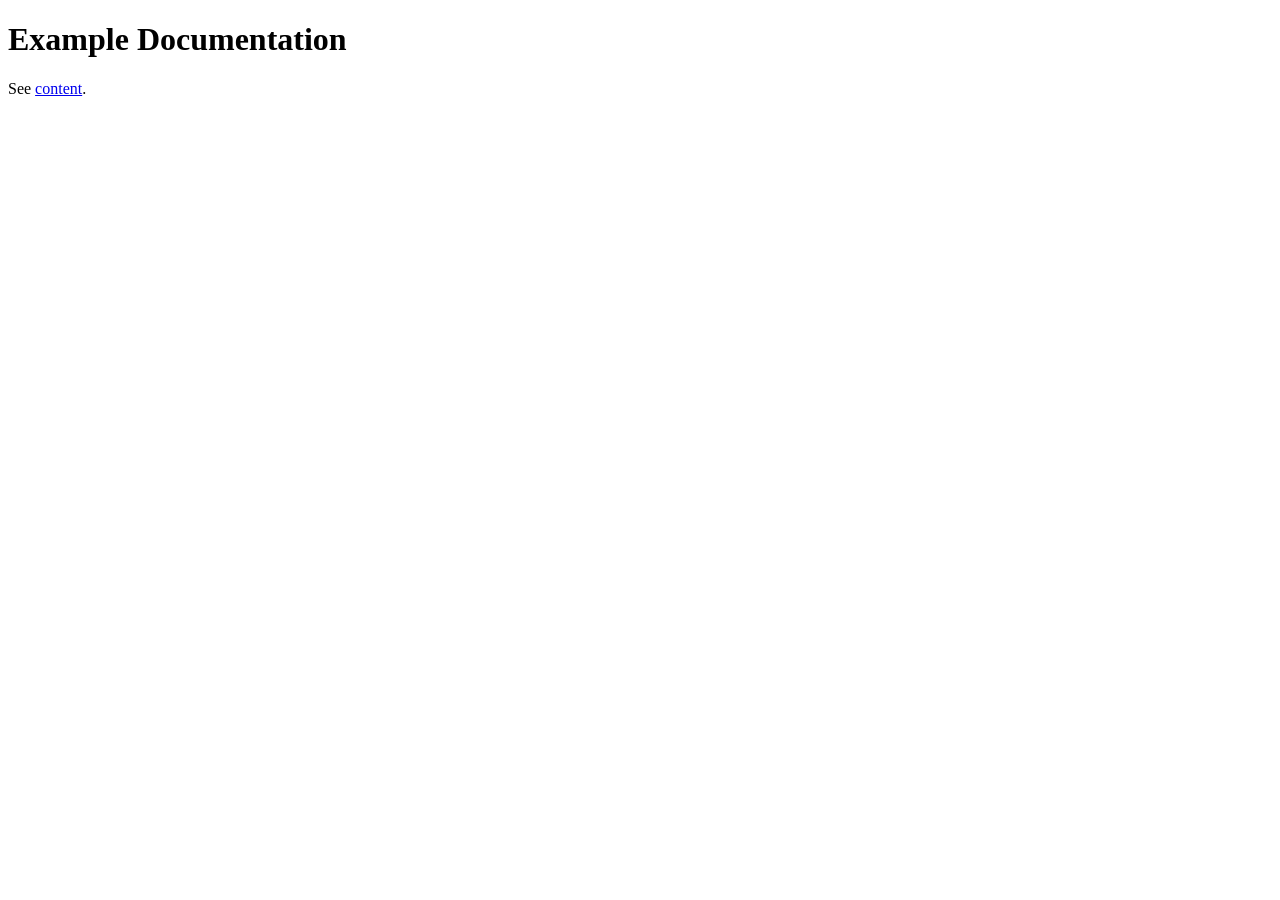
<file: example/doc/index.html>
<!DOCTYPE html>

<html lang="en" xmlns="http://www.w3.org/1999/xhtml">
<head>
    <meta charset="utf-8" />
    <title>Example Documentation</title>
</head>
<body>
    <h1>
        Example Documentation
    </h1>
    <p>
		See <a href="content/file.html">content</a>.
	</p>
</body>
</html>
</file>
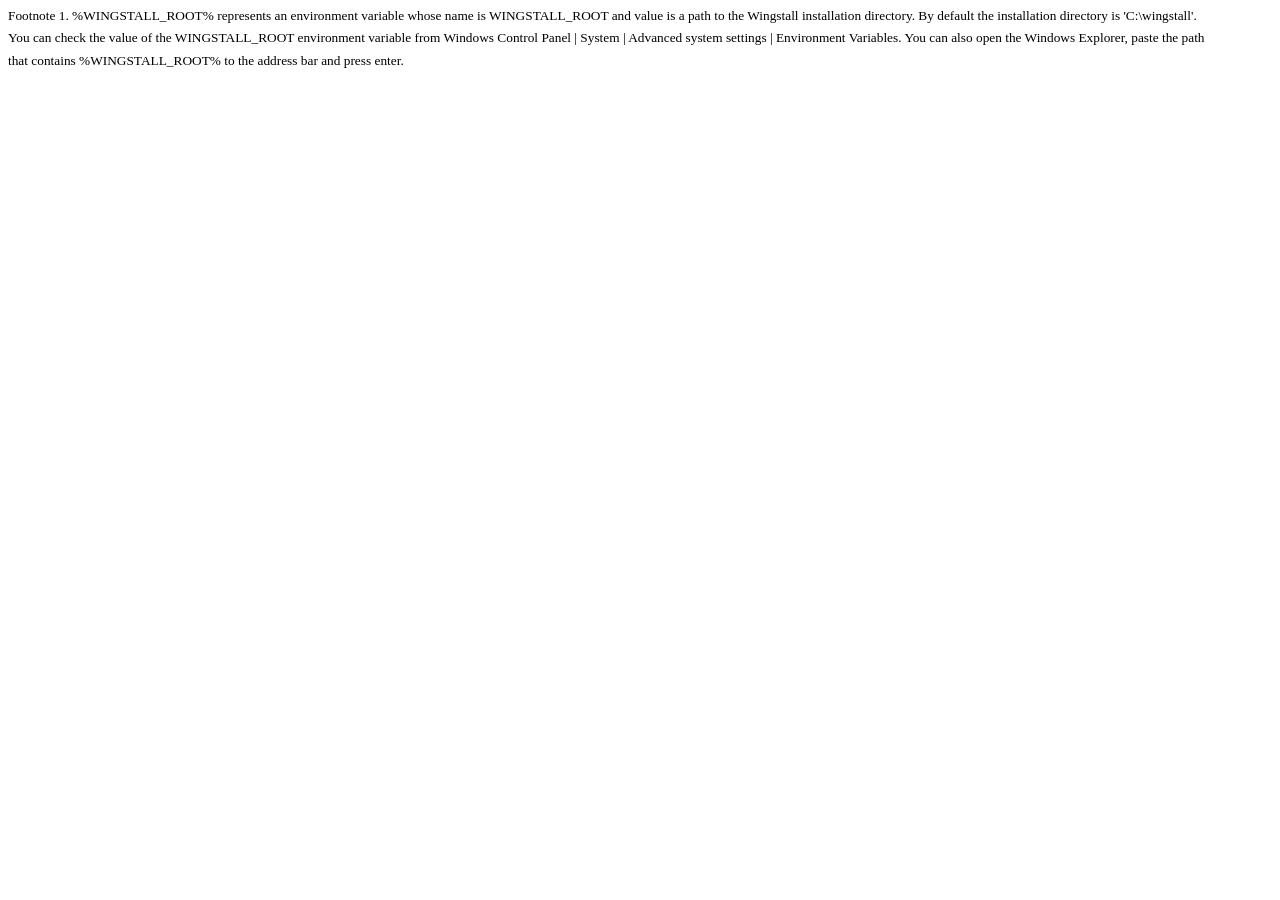
<file: doc/footnotes.html>
<!DOCTYPE html>

<html lang="en" xmlns="http://www.w3.org/1999/xhtml">
<head>
    <meta charset="utf-8" />
    <title>Wingstall</title>
    <link href="style/style.css" rel="stylesheet" type="text/css" />
</head>
<body>
    <sup id="footnote-1">
        Footnote 1. %WINGSTALL_ROOT% represents an environment variable whose name is WINGSTALL_ROOT and value is a path to the Wingstall installation directory. 
		By default the installation directory is 'C:\wingstall'.
		You can check the value of the WINGSTALL_ROOT environment variable from Windows Control Panel | System | Advanced system settings | Environment Variables.
		You can also open the Windows Explorer, paste the path that contains %WINGSTALL_ROOT% to the address bar and press enter. 
    </sup>
    <br />	
</body>
</html>
</file>
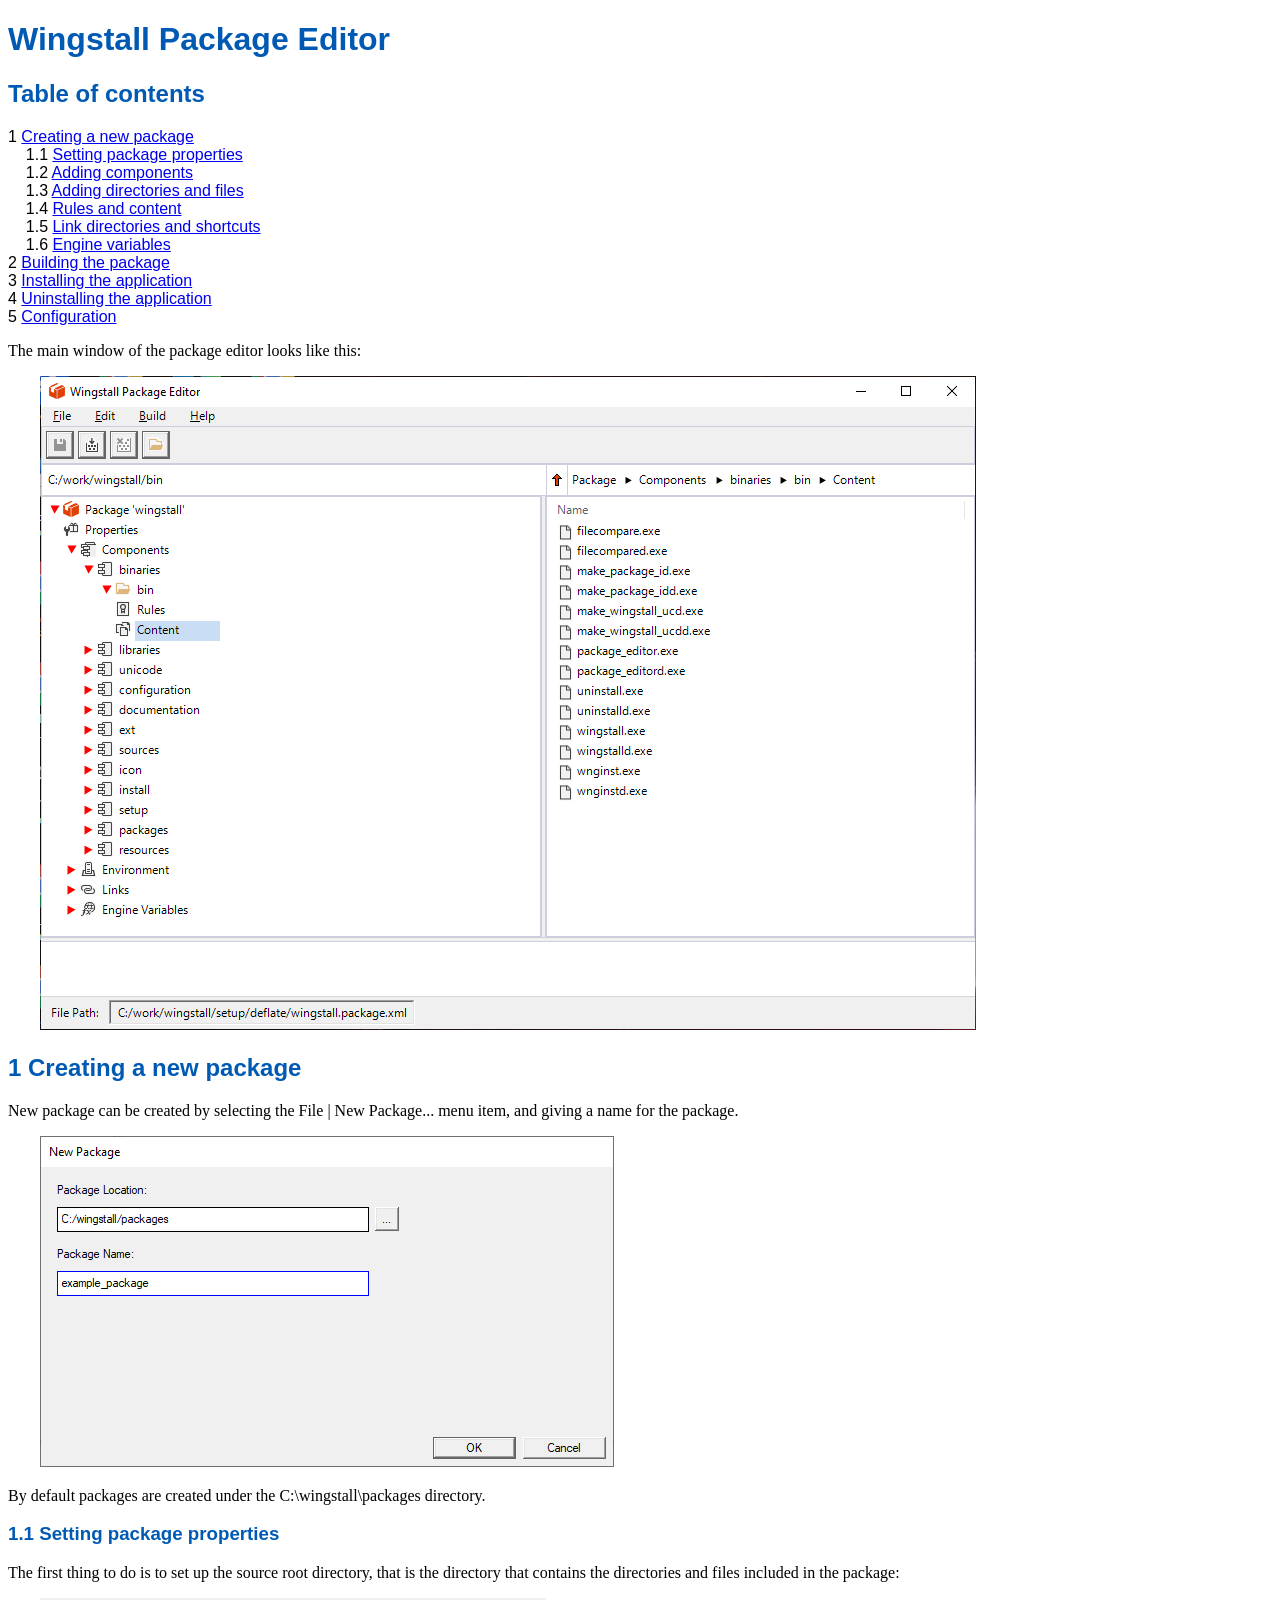
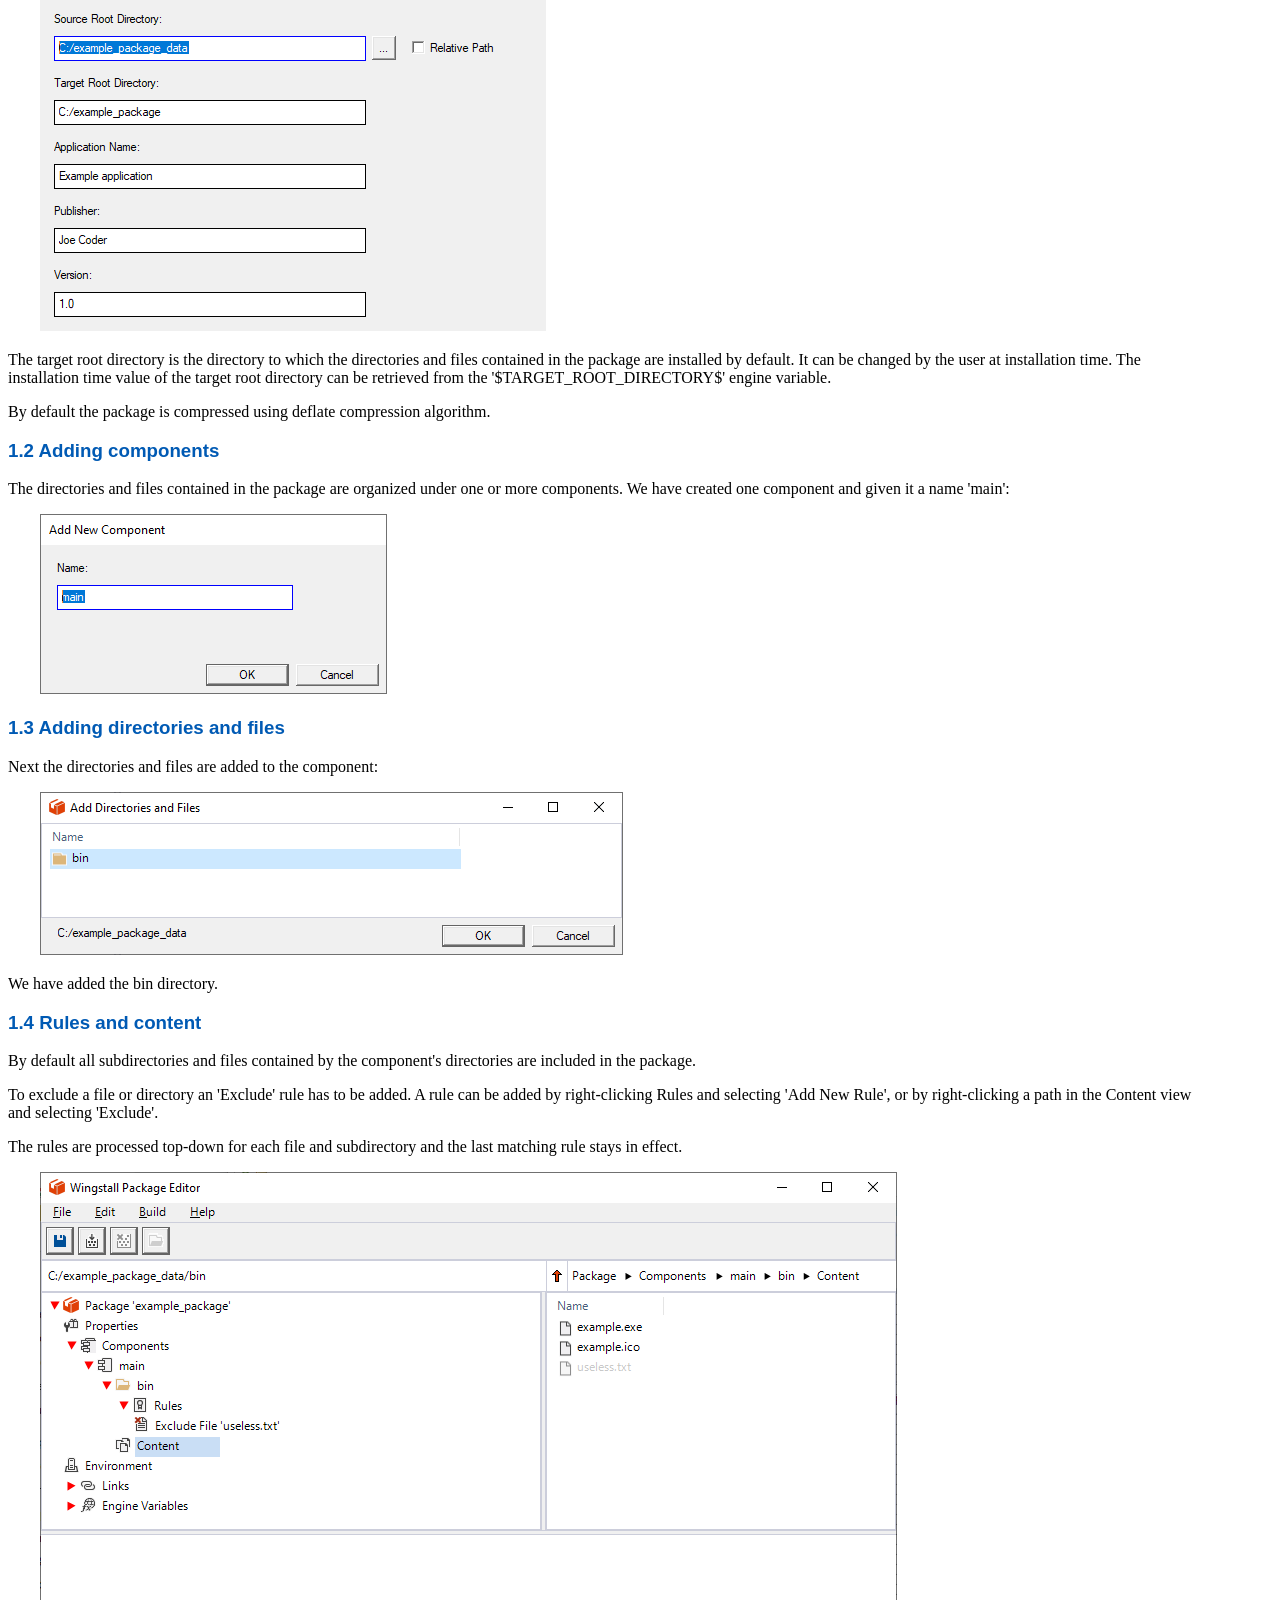
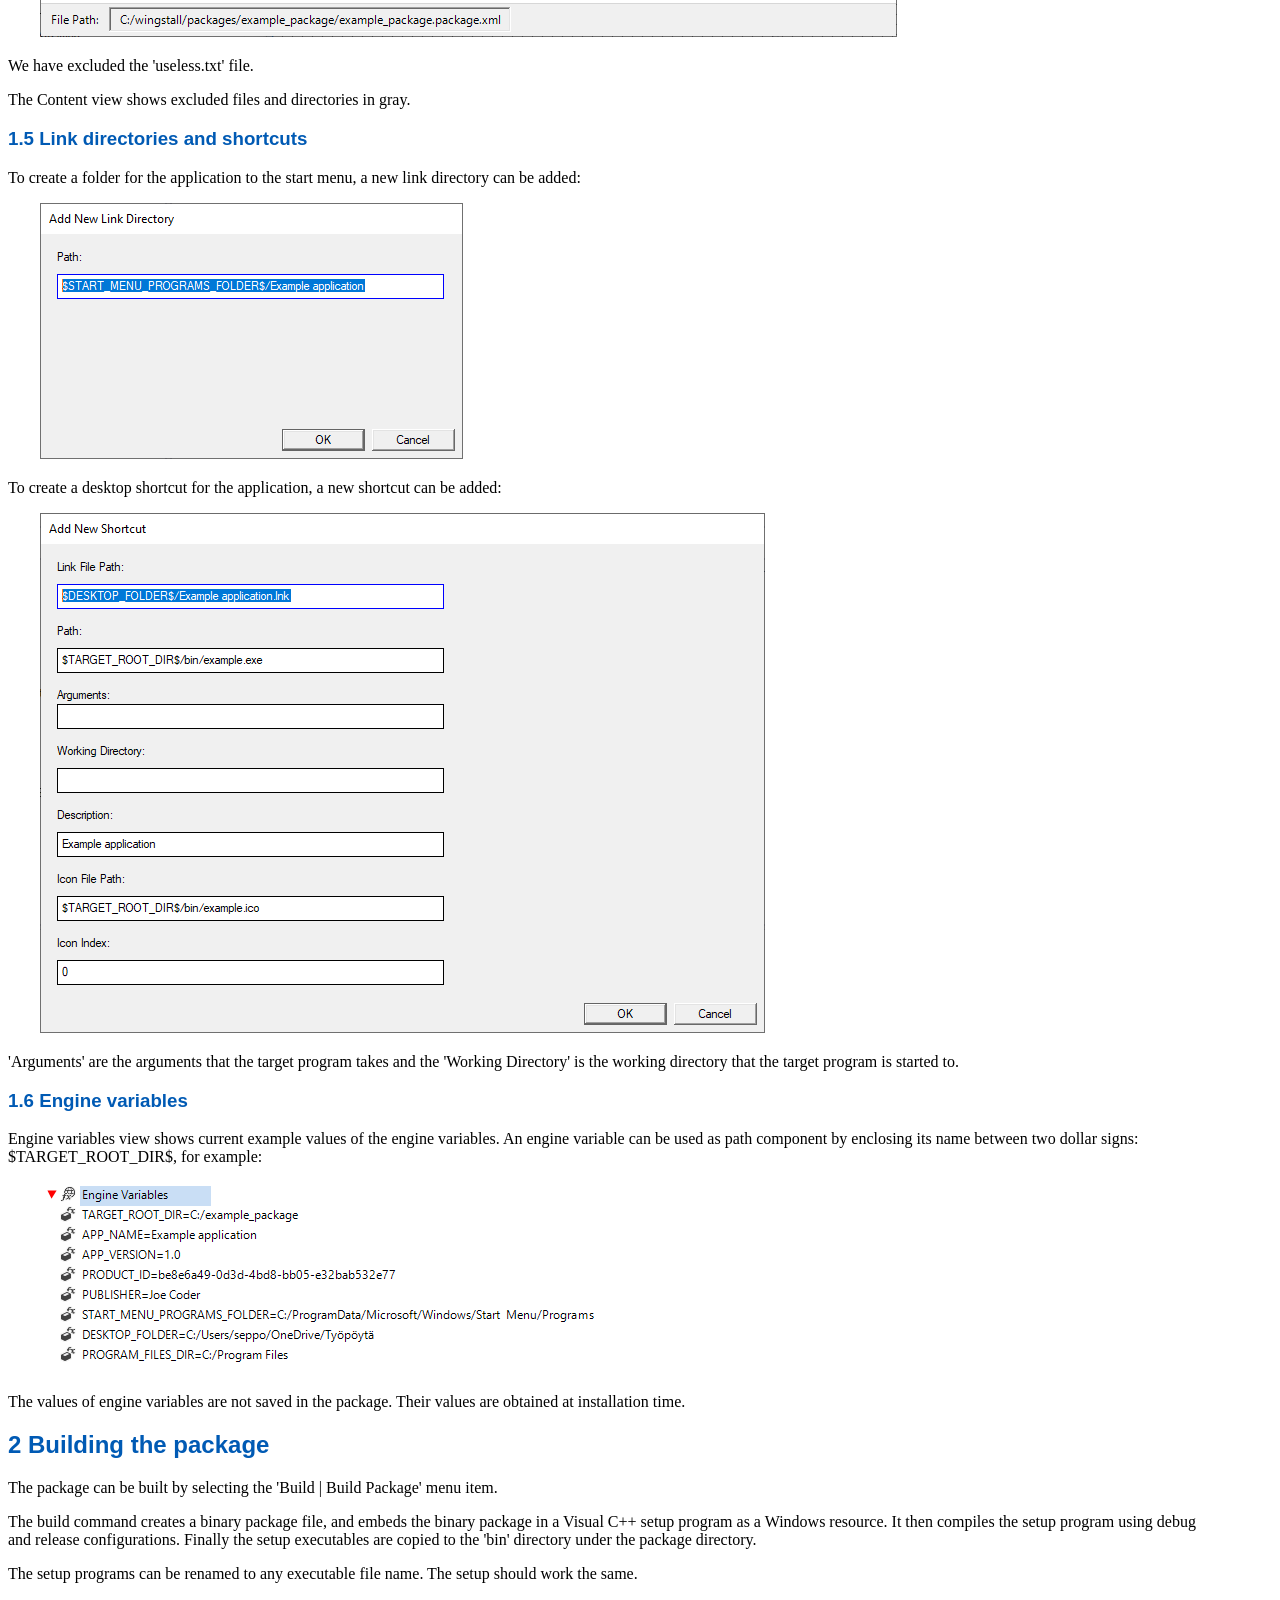
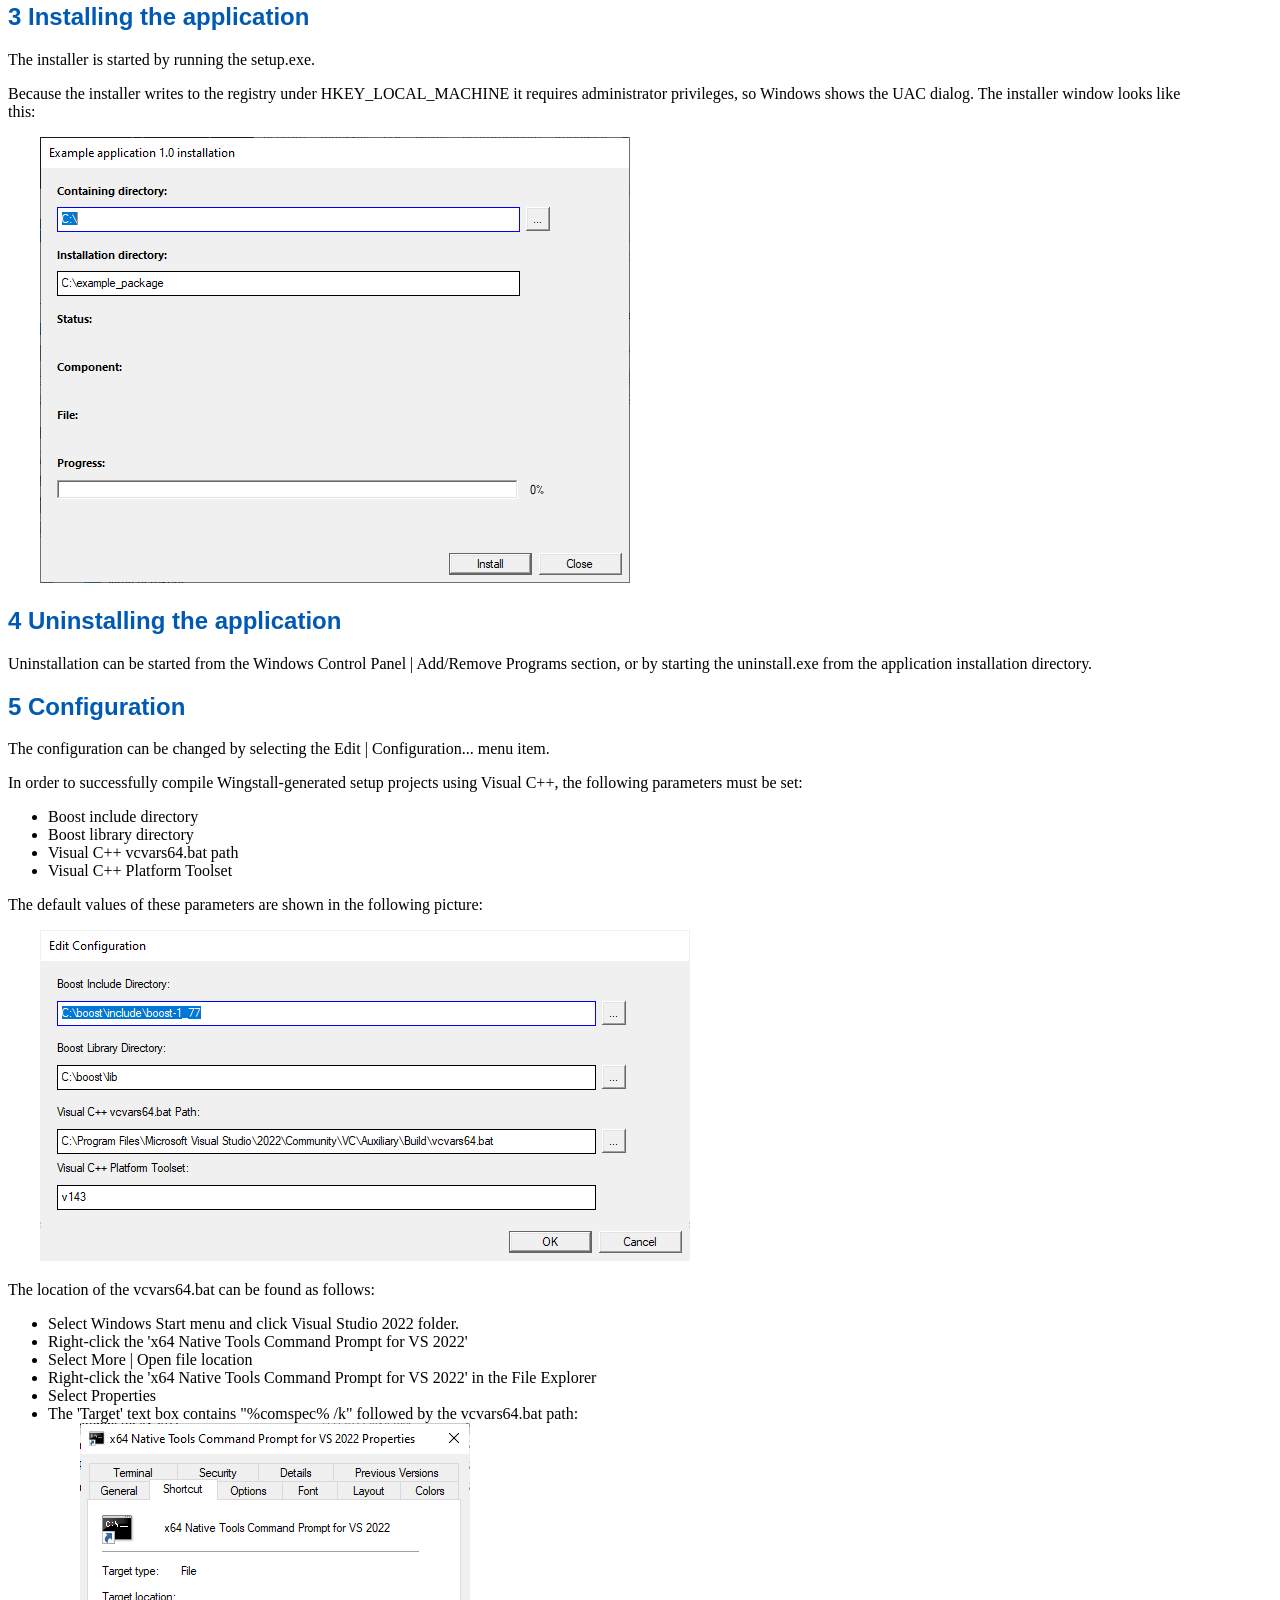
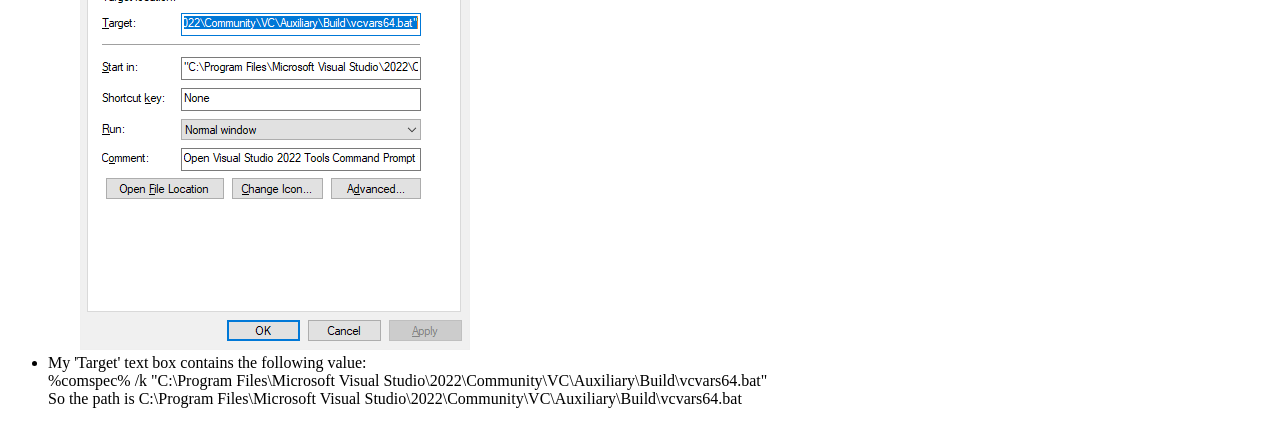
<file: doc/package_editor.html>
<!DOCTYPE html>

<html lang="en" xmlns="http://www.w3.org/1999/xhtml">
<head>
    <meta charset="utf-8" />
    <title>Wingstall Package Editor</title>
    <link href="style/style.css" rel="stylesheet" type="text/css" />
</head>
<body>
	<h1>Wingstall Package Editor</h1>
	
	<h2>Table of contents</h2>
	
	<div class="toc">
		1 <a href="#creating">Creating a new package</a><br />
		&nbsp;&nbsp;&nbsp;&nbsp;1.1 <a href="#properties">Setting package properties</a><br />
		&nbsp;&nbsp;&nbsp;&nbsp;1.2 <a href="#components">Adding components</a><br />
		&nbsp;&nbsp;&nbsp;&nbsp;1.3 <a href="#directories_and_files">Adding directories and files</a><br />
		&nbsp;&nbsp;&nbsp;&nbsp;1.4 <a href="#rules_and_content">Rules and content</a><br />
		&nbsp;&nbsp;&nbsp;&nbsp;1.5 <a href="#link_directories_and_shortcuts">Link directories and shortcuts</a><br />
		&nbsp;&nbsp;&nbsp;&nbsp;1.6 <a href="#engine_variables">Engine variables</a><br />
		2 <a href="#building">Building the package</a><br />
		3 <a href="#installing">Installing the application</a><br />
		4 <a href="#uninstalling">Uninstalling the application</a><br />
		5 <a href="#configuration">Configuration</a><br />
	</div>

	<p>
		The main window of the package editor looks like this:
	</p>
	
	<img src="image/package_editor.png"/>
	
	<h2 id="creating">1 Creating a new package</h2>
	
	<p>
		New package can be created by selecting the File | New Package... menu item, and giving a name for the package.
	</p>
	
	<img src="image/new_package.png"/>
	
	<p>
		By default packages are created under the C:\wingstall\packages directory.
	</p>
	
	<h3 id="properties">1.1 Setting package properties</h3>
	
	<p>
		The first thing to do is to set up the source root directory, 
		that is the directory that contains the directories and files included in the package:
	</p>
	
	<img src="image/package_properties.png"/>
	
	<p>
		The target root directory is the directory to which the directories and files contained in the package are installed by default.
		It can be changed by the user at installation time. 
		The installation time value of the target root directory can be retrieved from the '$TARGET_ROOT_DIRECTORY$' engine variable.
	</p>
	
	<p>
		By default the package is compressed using deflate compression algorithm. 
	</p>
	
	<h3 id="components">1.2 Adding components</h3>
	
	<p>
		The directories and files contained in the package are organized under one or more components.
		We have created one component and given it a name 'main':
	</p>

	<img src="image/new_component.png"/>
	
	<h3 id="directories_and_files">1.3 Adding directories and files</h3>
	
	<p>
		Next the directories and files are added to the component:
	</p>
	
	<img src="image/add_directories_and_files.png"/>
	
	<p>
		We have added the bin directory.
	</p>
	
	<h3 id="rules_and_content">1.4 Rules and content</h3>
	
	<p>
		By default all subdirectories and files contained by the component's directories are included in the package.
	</p>
	
	<p>
		To exclude a file or directory an 'Exclude' rule has to be added. 
		A rule can be added by right-clicking Rules and selecting 'Add New Rule', or by right-clicking a path in the Content view
		and selecting 'Exclude'.
	</p>
	
	<p>
		The rules are processed top-down for each file and subdirectory and the last matching rule stays in effect.
	</p>
	
	<img src="image/content.png"/>

	<p>
		We have excluded the 'useless.txt' file.
	</p>
	
	<p>
		The Content view shows excluded files and directories in gray.	</p>

	<h3 id="link_directories_and_shortcuts">1.5 Link directories and shortcuts</h3>
	
	<p>
		To create a folder for the application to the start menu, a new link directory can be added:
	</p>
	
	<img src="image/add_new_link_directory.png"/>
	
	<p>
		To create a desktop shortcut for the application, a new shortcut can be added:
	</p>
	
	<img src="image/shortcut.png"/>
	
	<p>
		'Arguments' are the arguments that the target program takes and the 'Working Directory' 
		is the working directory that the target program is started to. 
	</p>
	
	<h3 id="engine_variables">1.6 Engine variables</h3>
	
	<p>
		Engine variables view shows current example values of the engine variables. 
		An engine variable can be used as path component by enclosing its name between two dollar signs:
		$TARGET_ROOT_DIR$, for example:
	</p>

	<img src="image/engine_variables.png"/>
	
	<p>
		The values of engine variables are not saved in the package. Their values are obtained at installation time.
	</p>

	<h2 id="building">
		2 Building the package
	</h2>
	
	<p>
		The package can be built by selecting the 'Build | Build Package' menu item.
	</p>
	
	<p>
		The build command creates a binary package file, and embeds the binary package in a Visual C++ setup program as 
		a Windows resource.
		It then compiles the setup program using debug and release configurations.
		Finally the setup executables are copied to the 'bin' directory under the package directory.
	</p>

	<p>
		The setup programs can be renamed to any executable file name. The setup should work the same.
	</p>
	
	<h2 id="installing">
		3 Installing the application
	</h2>
	
	<p>
		The installer is started by running the setup.exe.
	</p>
	
	<p>
		Because the installer writes to the registry under HKEY_LOCAL_MACHINE it requires administrator privileges,
		so Windows shows the UAC dialog. The installer window looks like this:
	</p>
	
	<img src="image/example_installer.png"/>
	
	<h2 id="uninstalling">
		4 Uninstalling the application
	</h2>
	
	<p>
		Uninstallation can be started from the Windows Control Panel | Add/Remove Programs section, or by starting the 
		uninstall.exe from the application installation directory.
	</p>
	
	<h2 id="configuration">
		5 Configuration
	</h2>
	
	<p>
		The configuration can be changed by selecting the Edit | Configuration... menu item.
	</p>
	
	<p>
		In order to successfully compile Wingstall-generated setup projects using Visual C++, the following parameters must be set:
	</p>
	
	<ul>
		<li>Boost include directory</li>
		<li>Boost library directory</li>
		<li>Visual C++ vcvars64.bat path</li>
		<li>Visual C++ Platform Toolset</li>
	</ul>
	
	<p>
		The default values of these parameters are shown in the following picture:
	</p>
	
	<img src="image/configuration.png"/>
	
	<p>
		The location of the vcvars64.bat can be found as follows:
	</p>
	
	<ul>
		<li>Select Windows Start menu and click Visual Studio 2022 folder.</li>
		<li>Right-click the 'x64 Native Tools Command Prompt for VS 2022'</li>
		<li>Select More | Open file location</li>
		<li>Right-click the 'x64 Native Tools Command Prompt for VS 2022' in the File Explorer</li>
		<li>Select Properties</li>
		<li>The 'Target' text box contains "%comspec% /k" followed by the vcvars64.bat path:</li>
		<img src="image/x64nativeToolsProperties.png"/>
		<li>My 'Target' text box contains the following value:</br>
		%comspec% /k "C:\Program Files\Microsoft Visual Studio\2022\Community\VC\Auxiliary\Build\vcvars64.bat"</br>
		So the path is C:\Program Files\Microsoft Visual Studio\2022\Community\VC\Auxiliary\Build\vcvars64.bat</li>
	</ul>
</body>
</file>
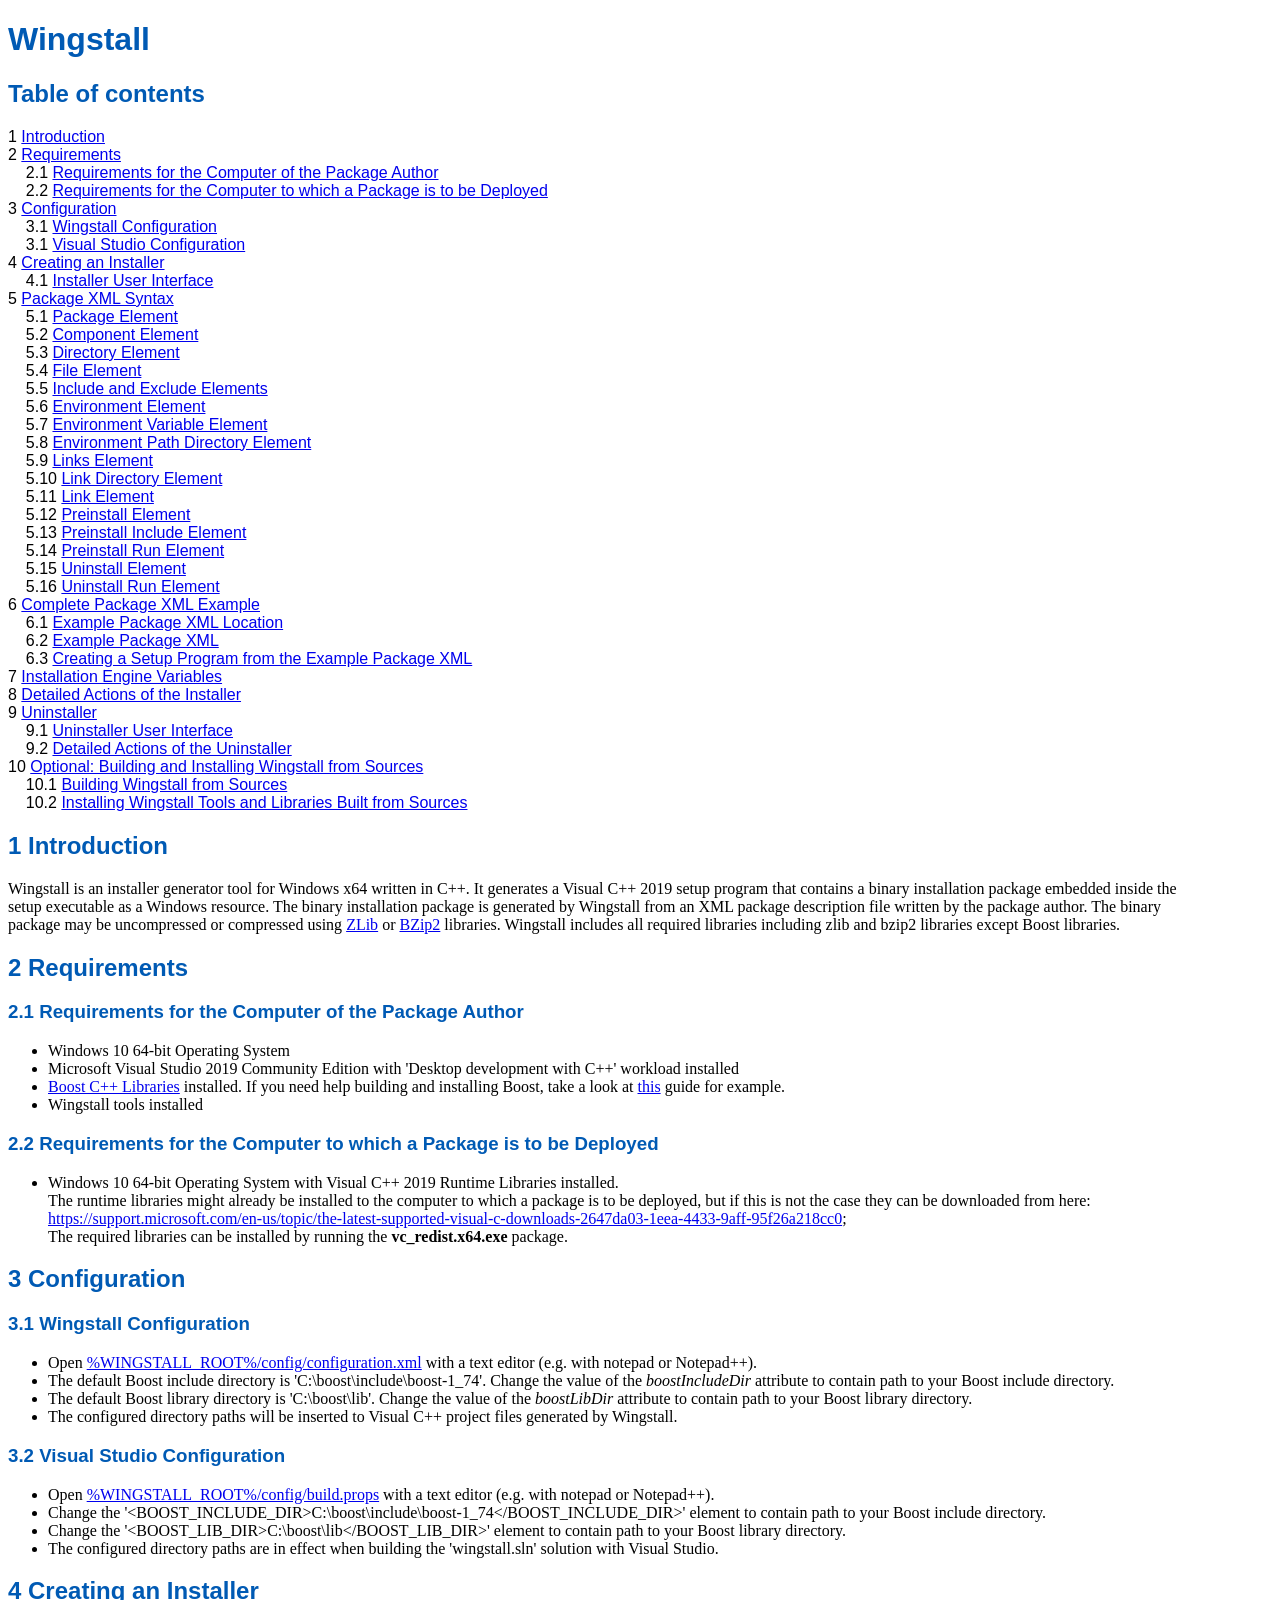
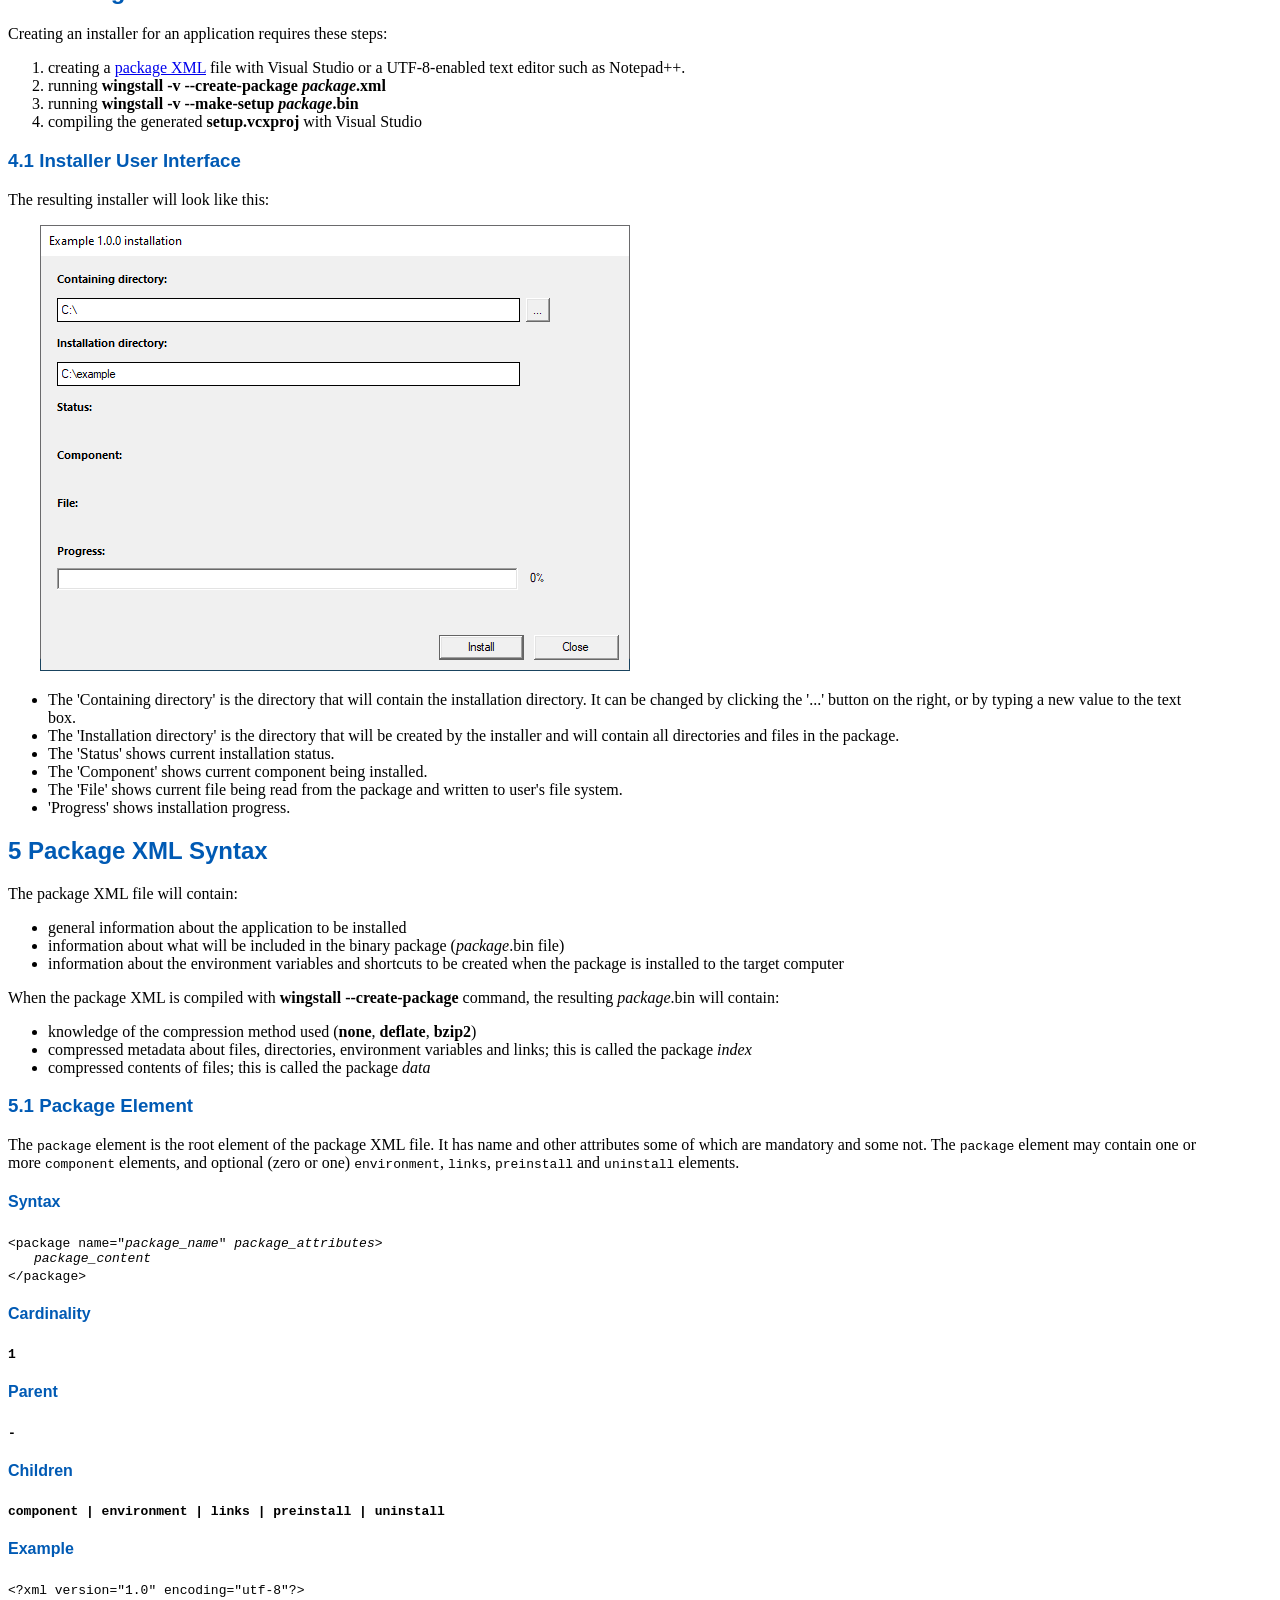
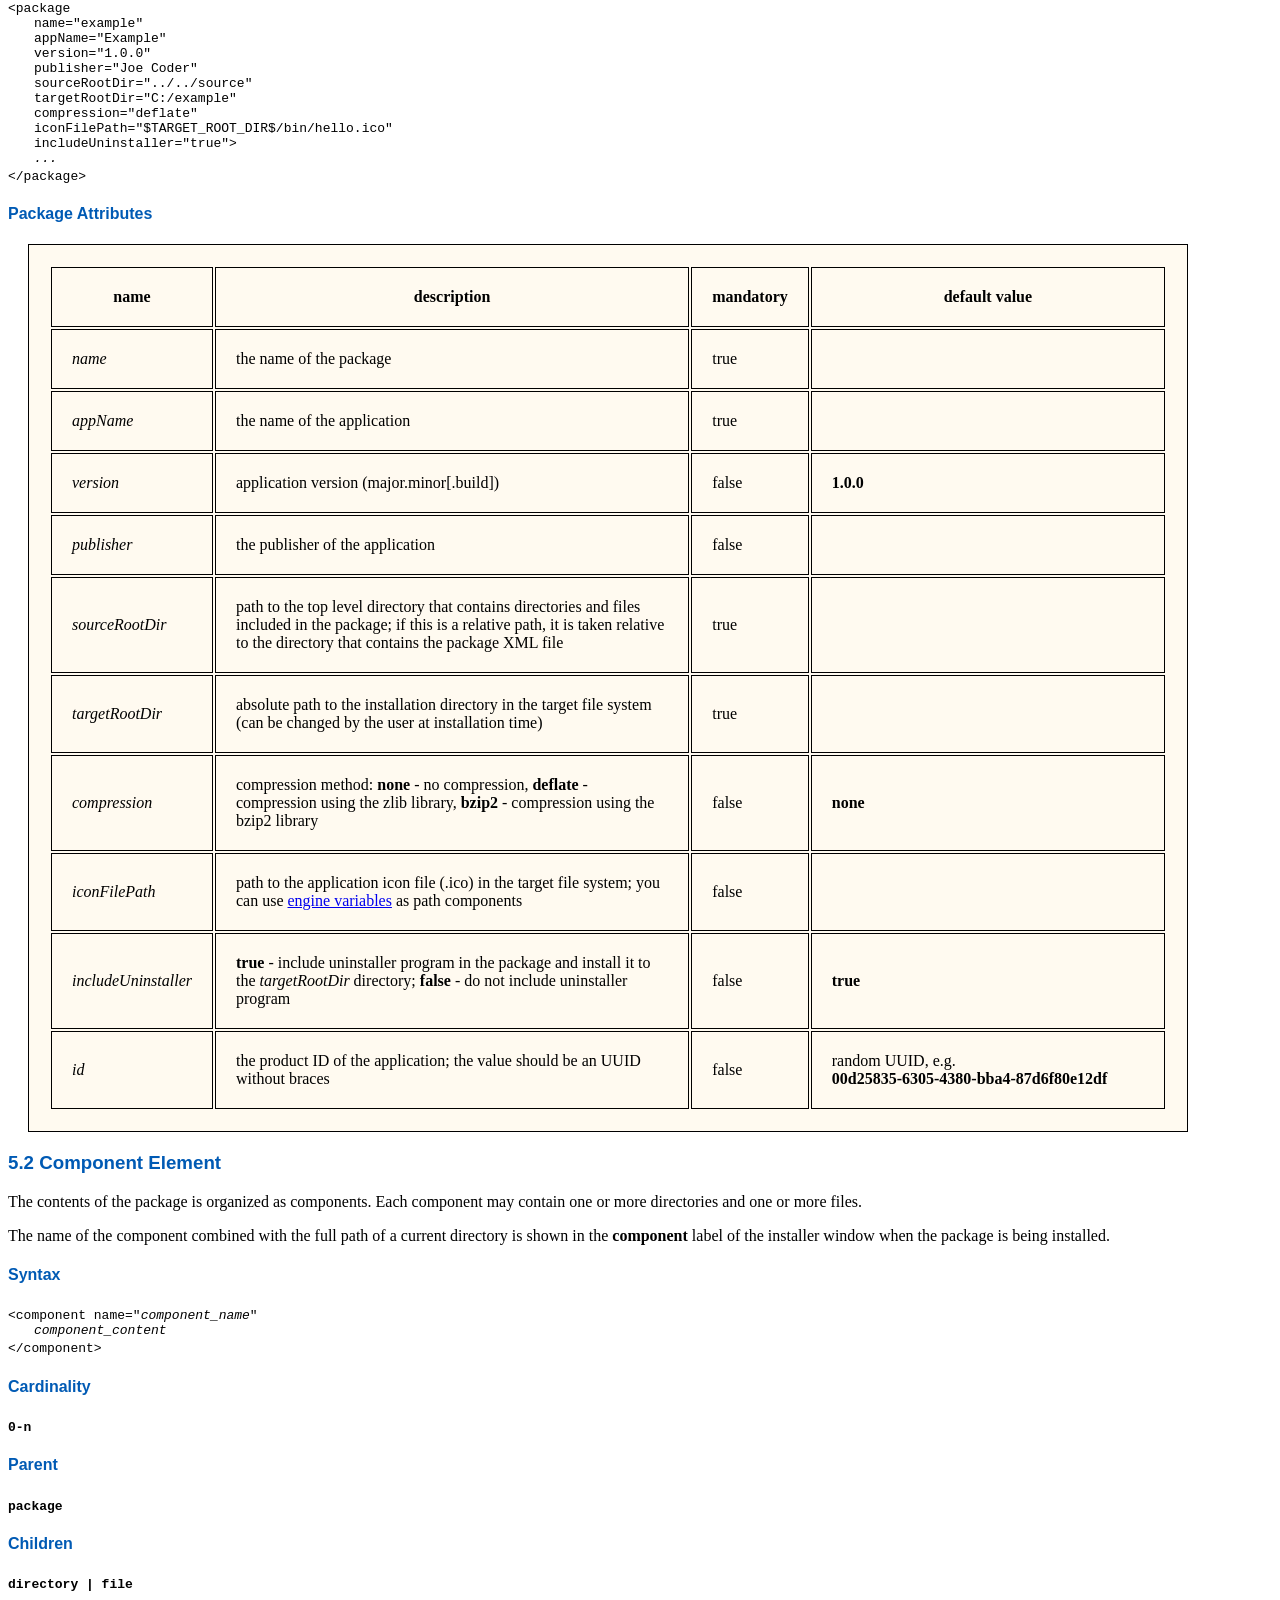
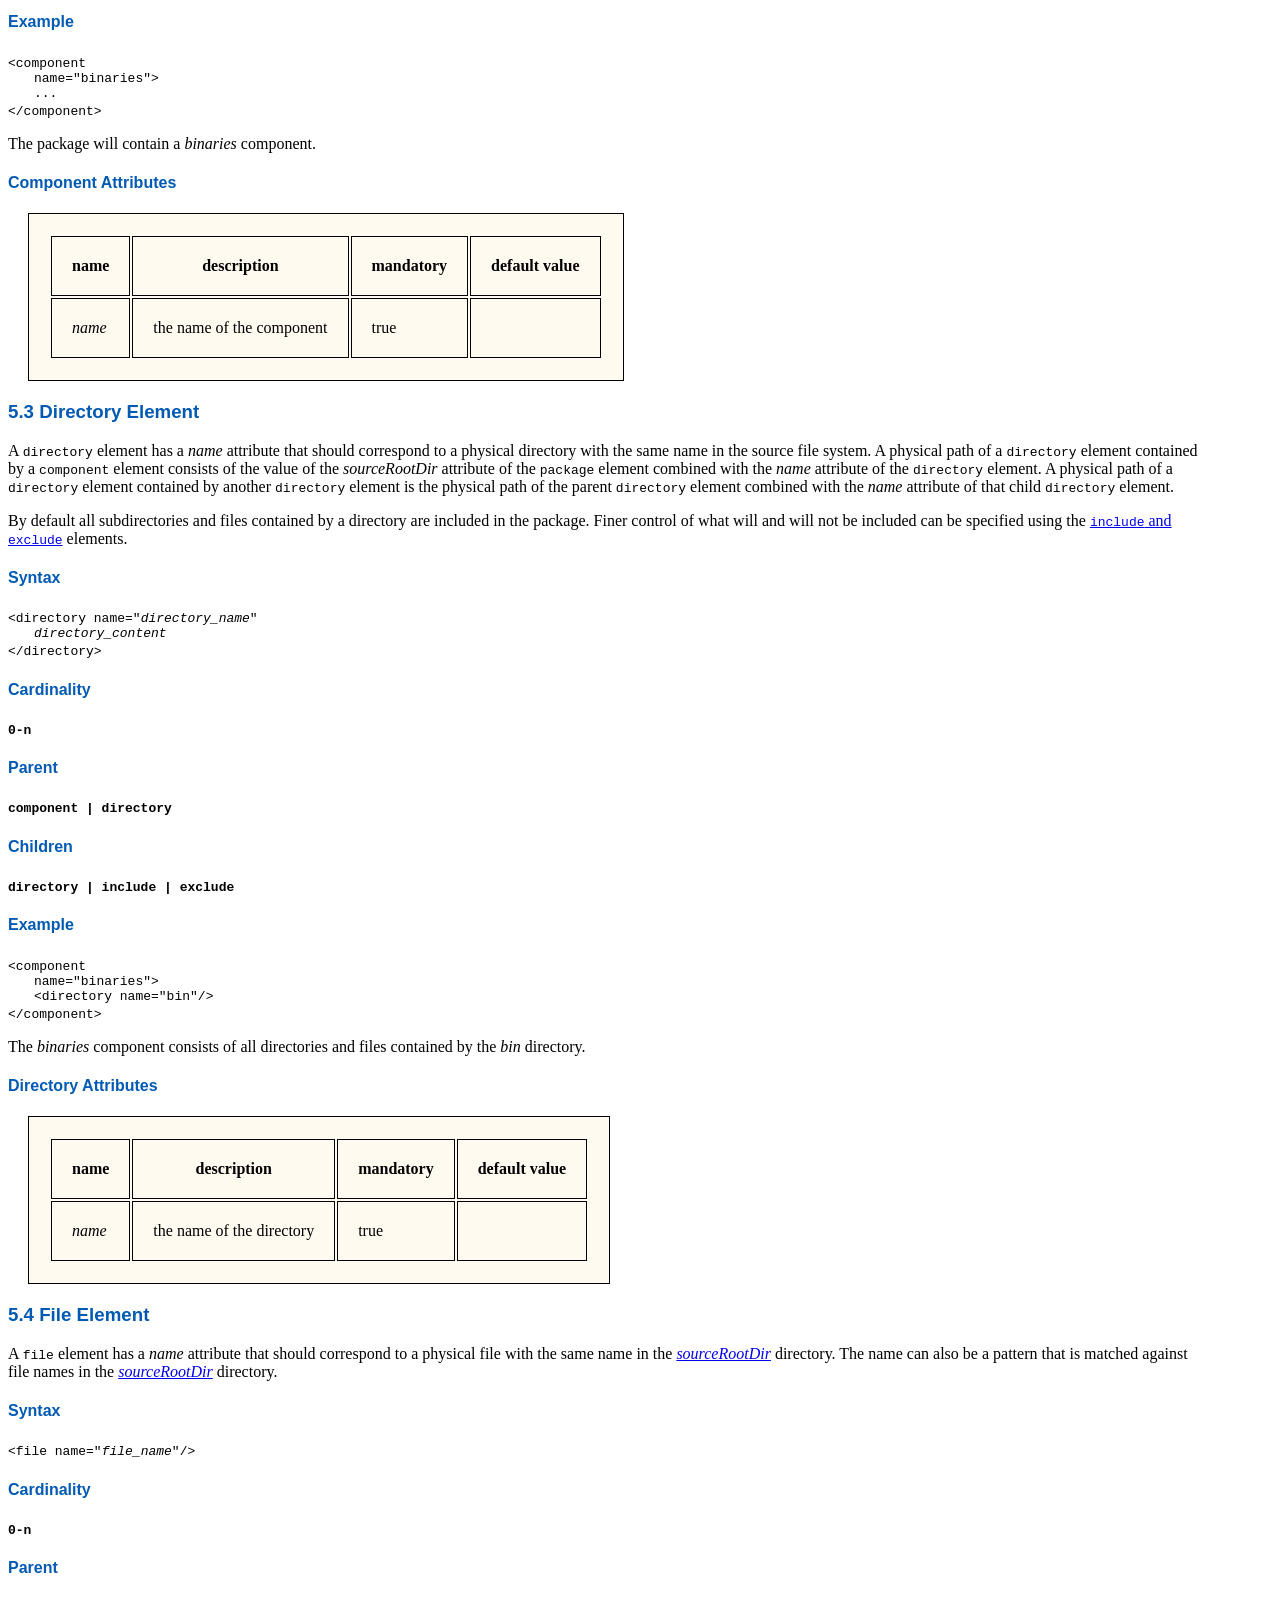
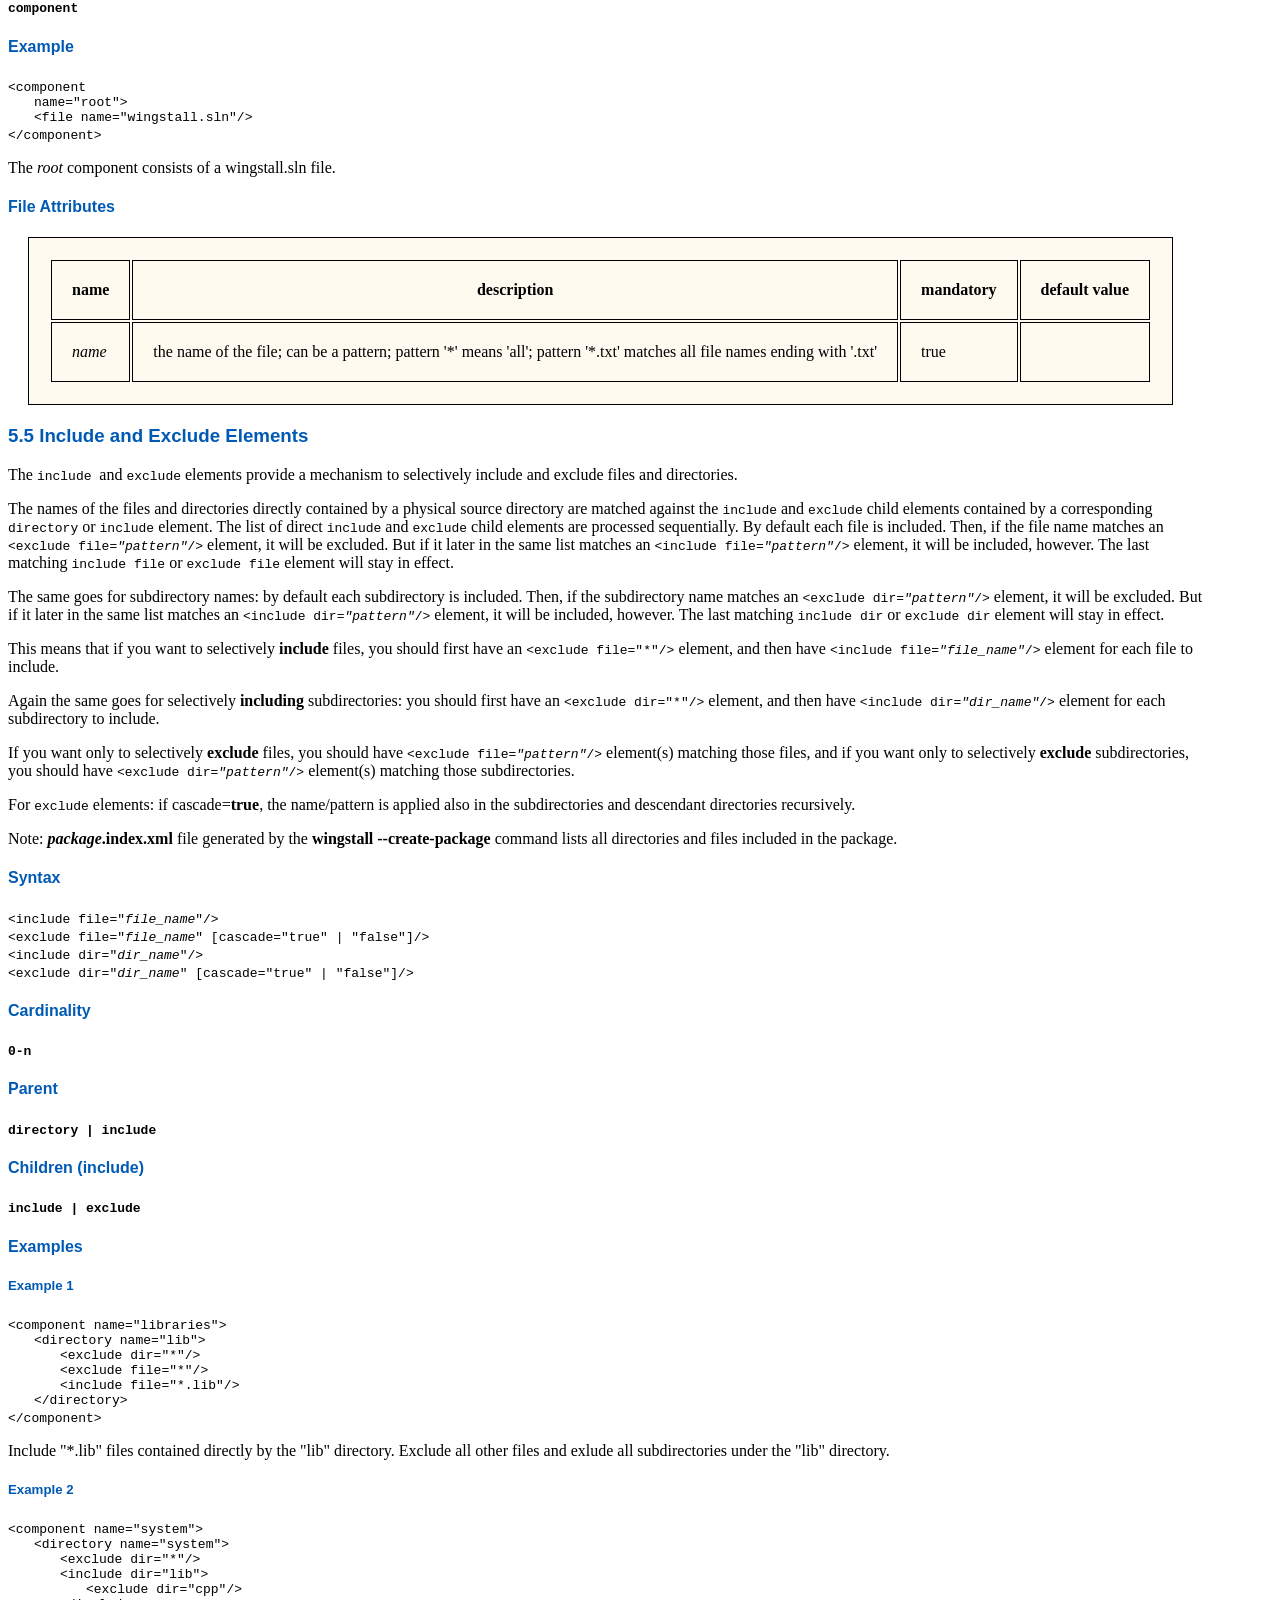
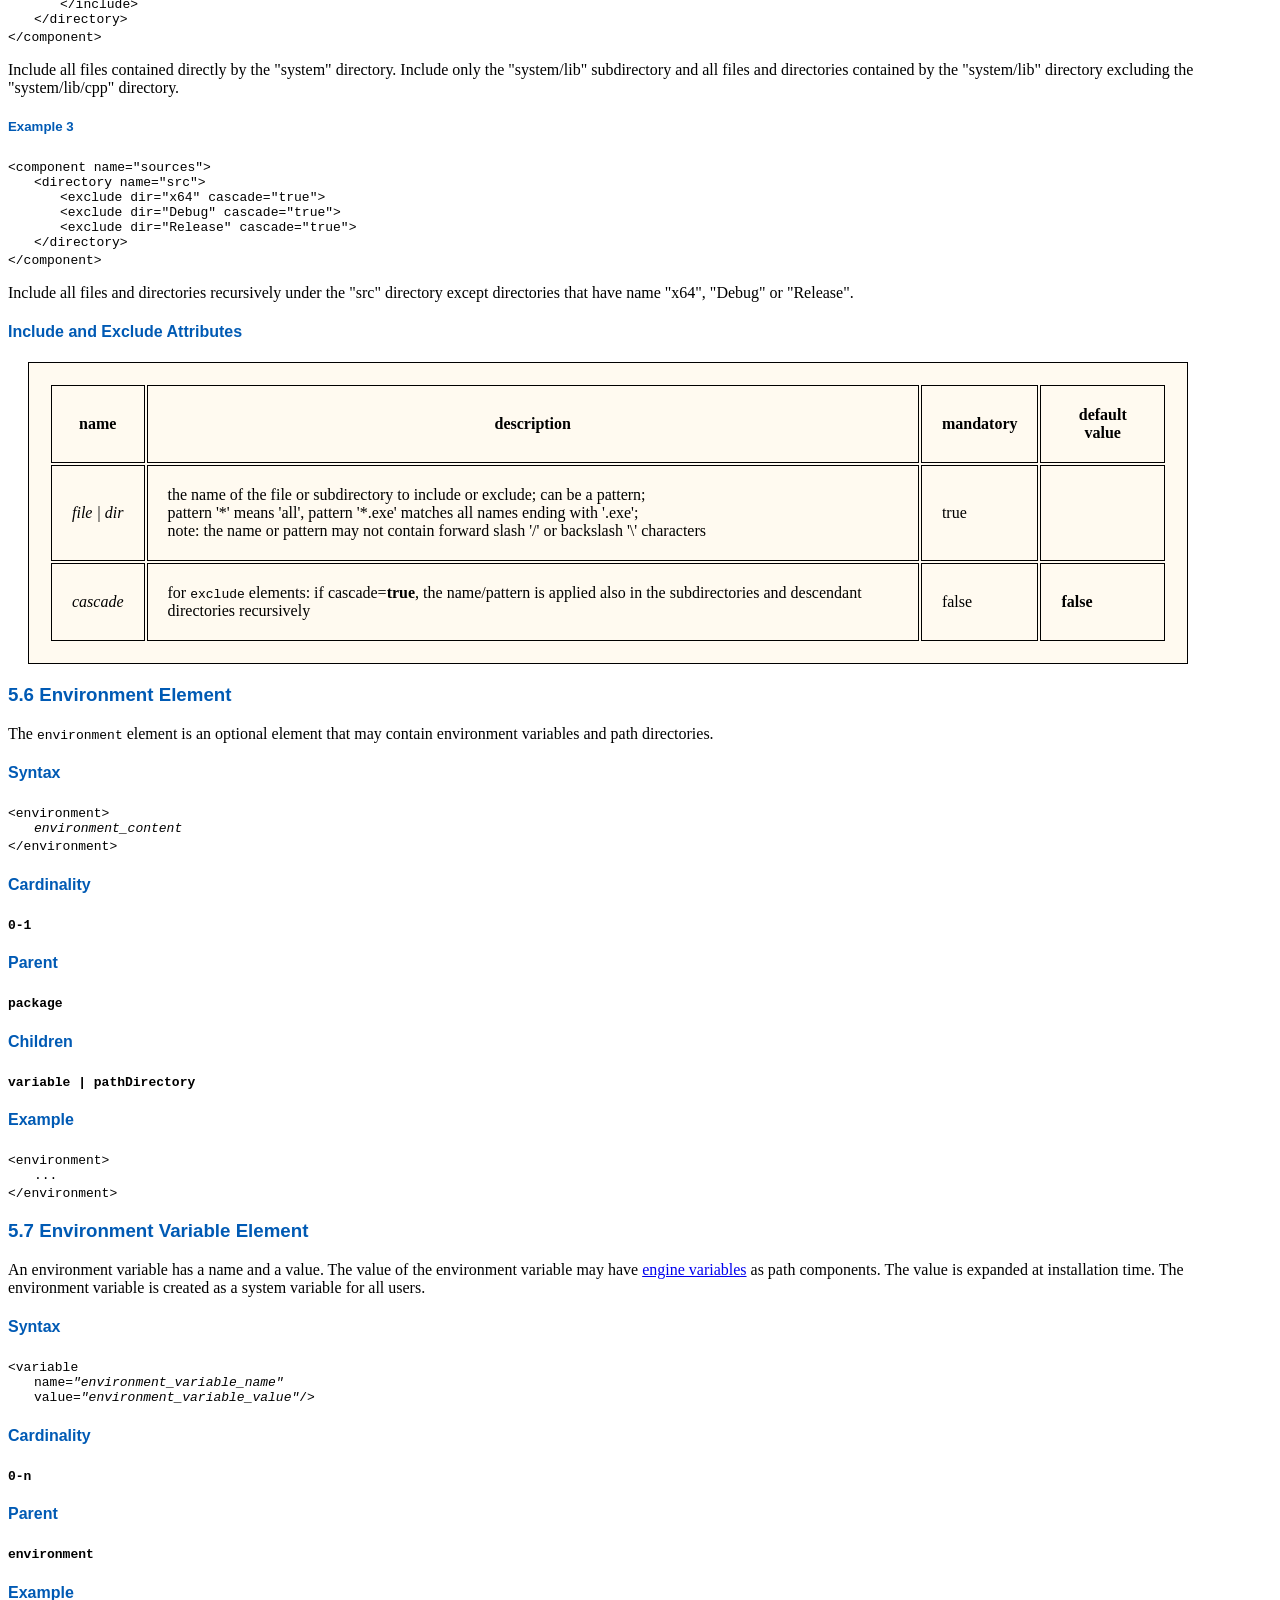
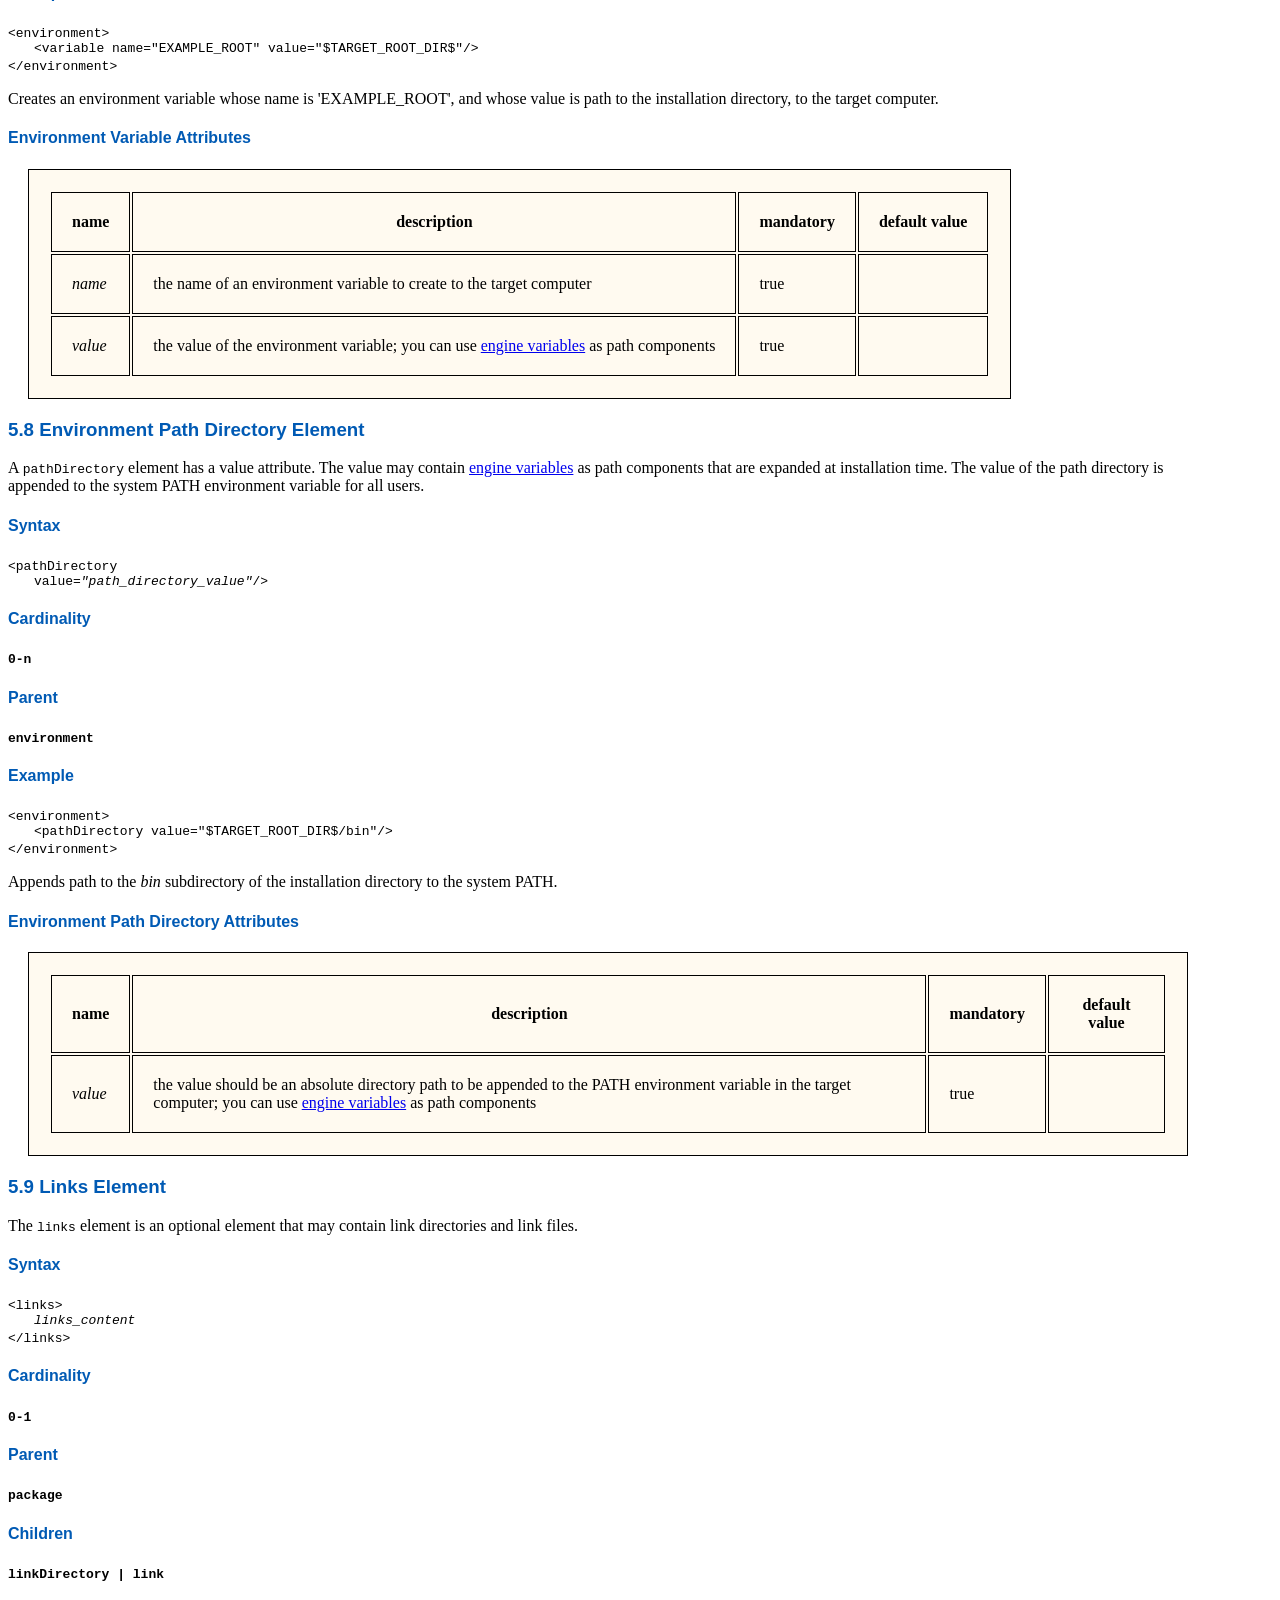
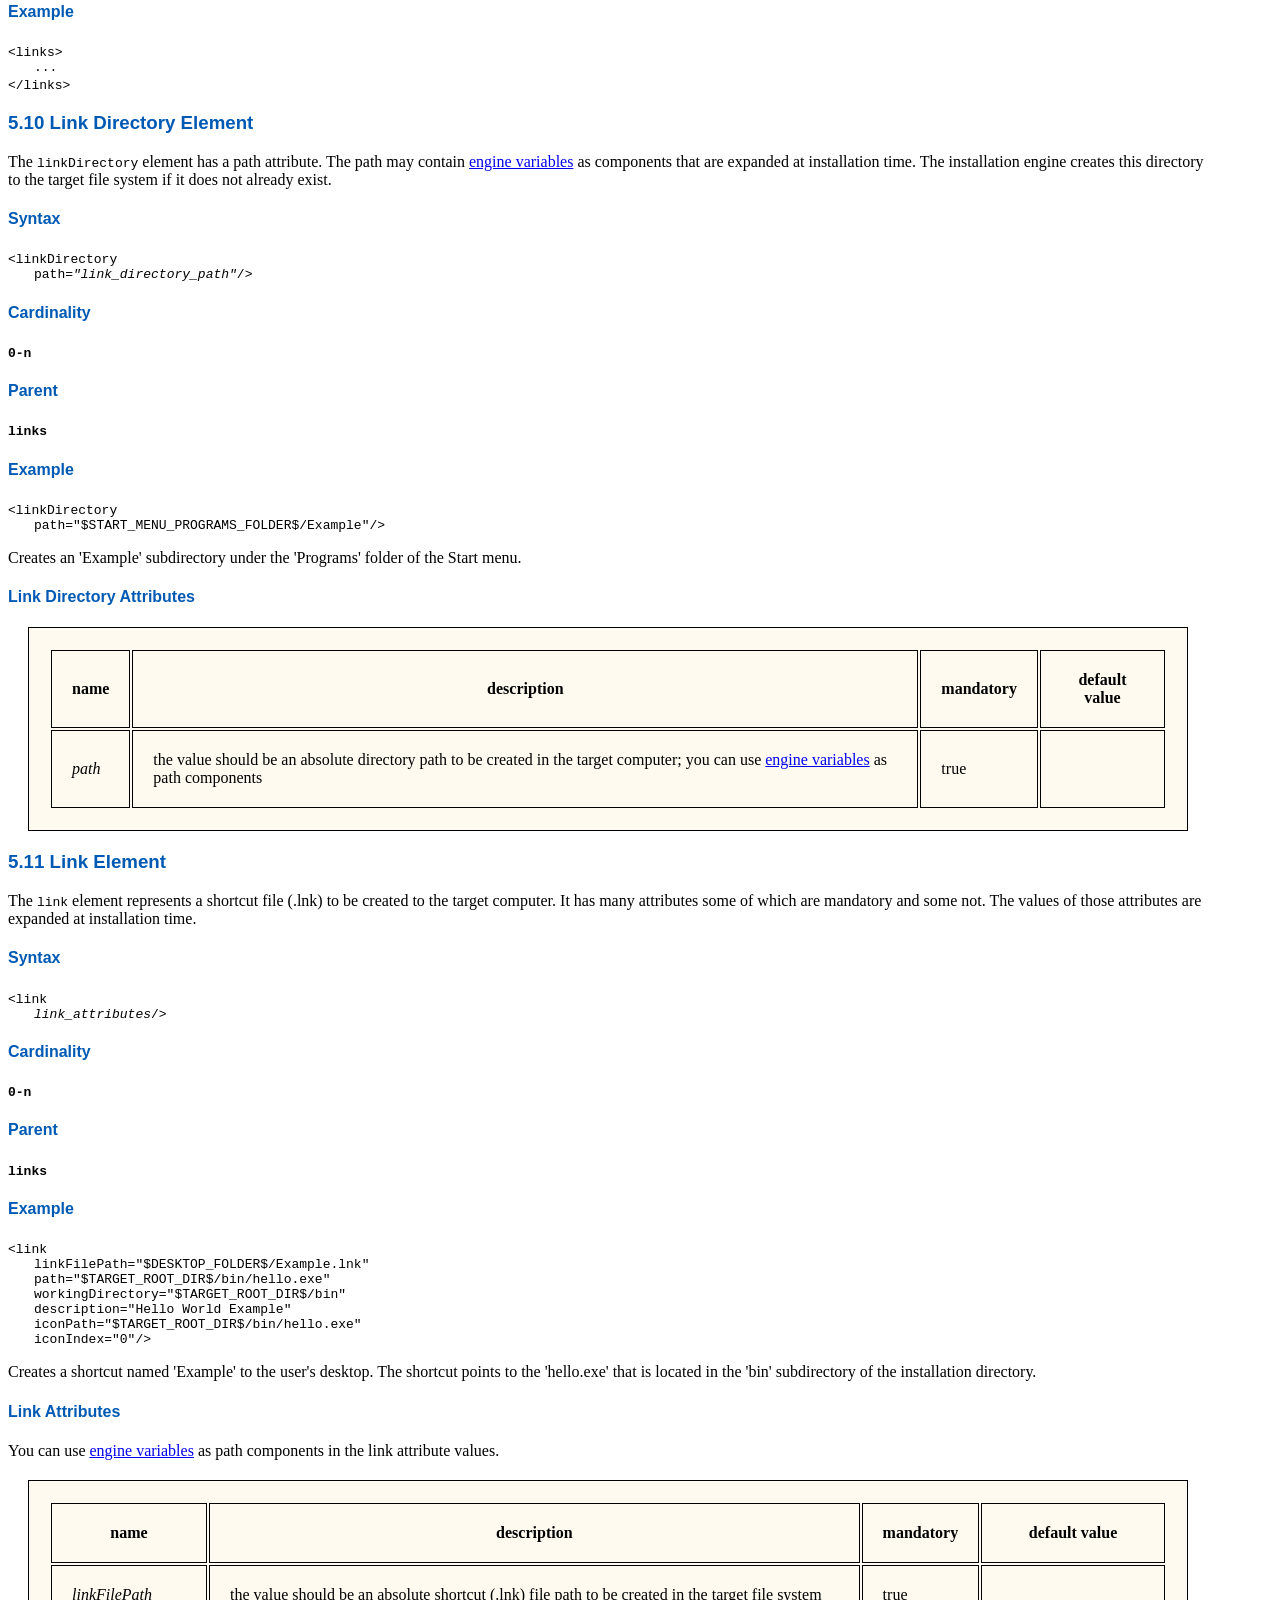
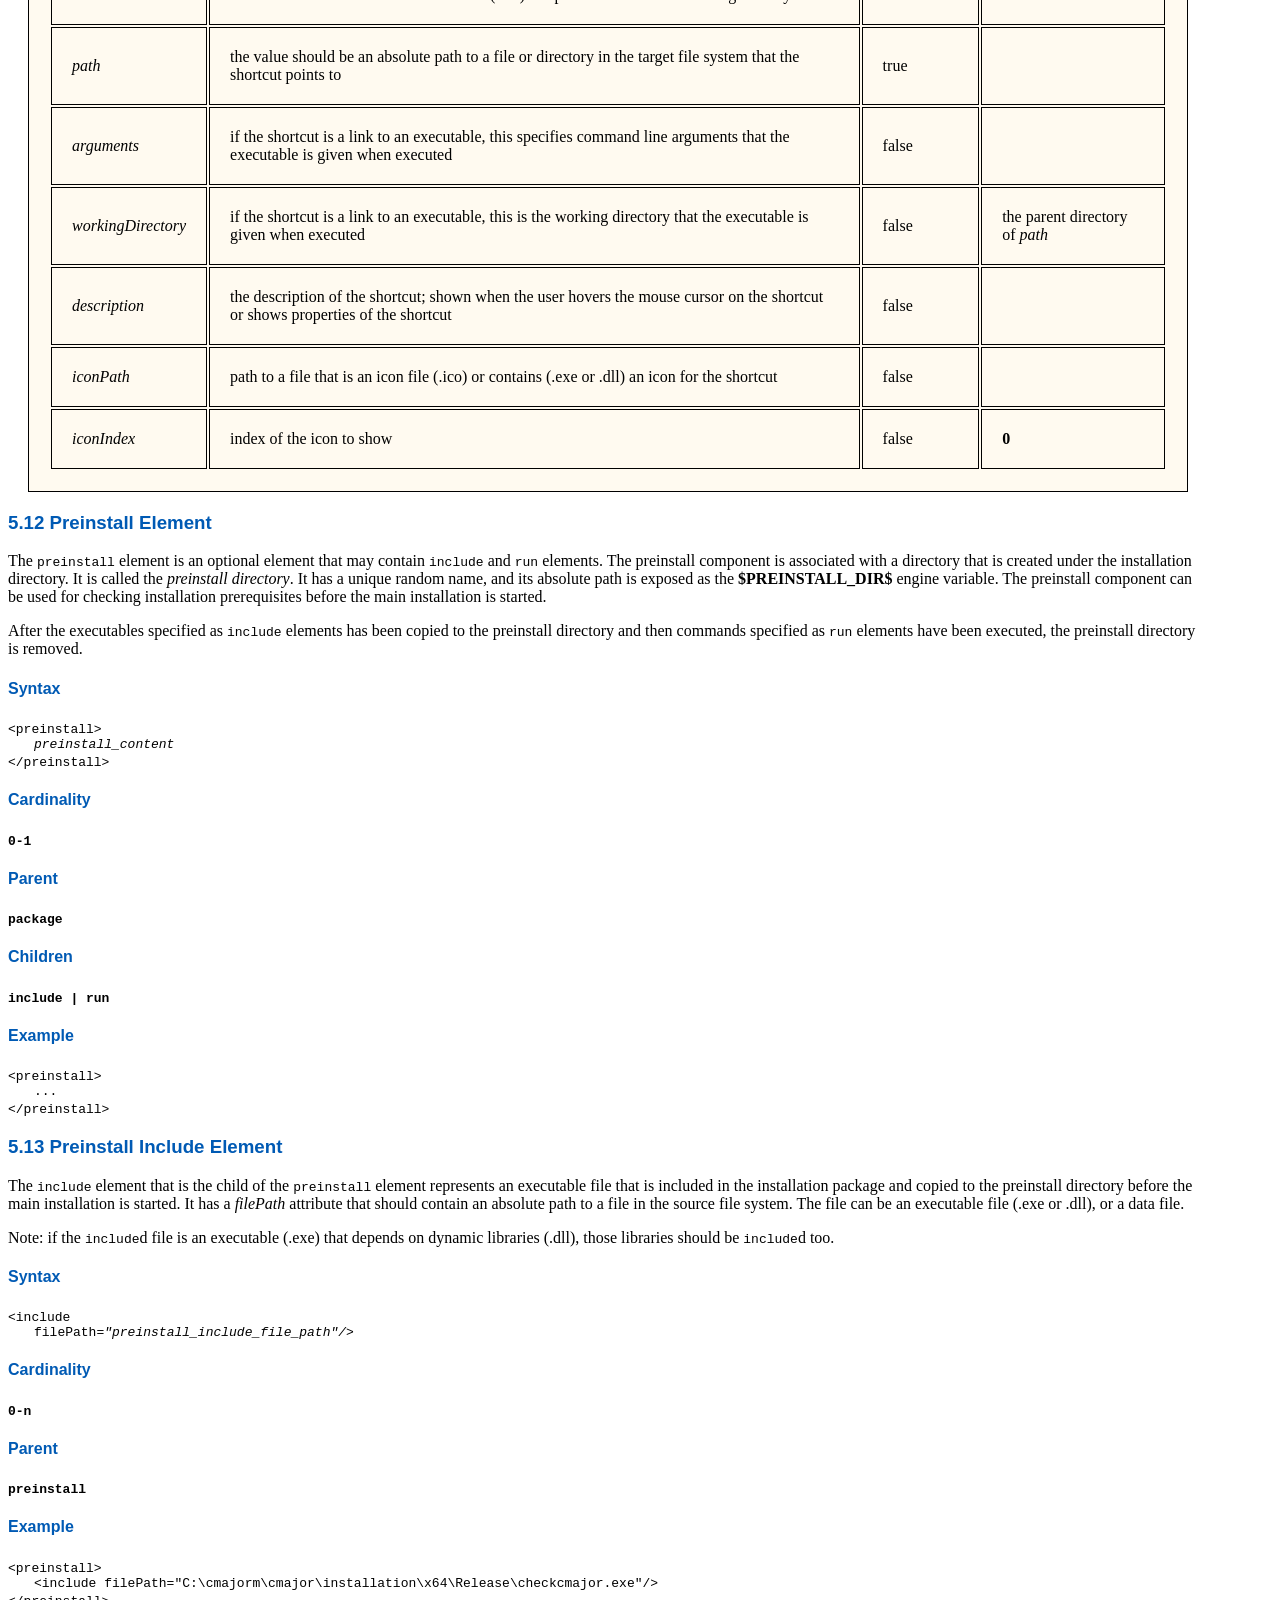
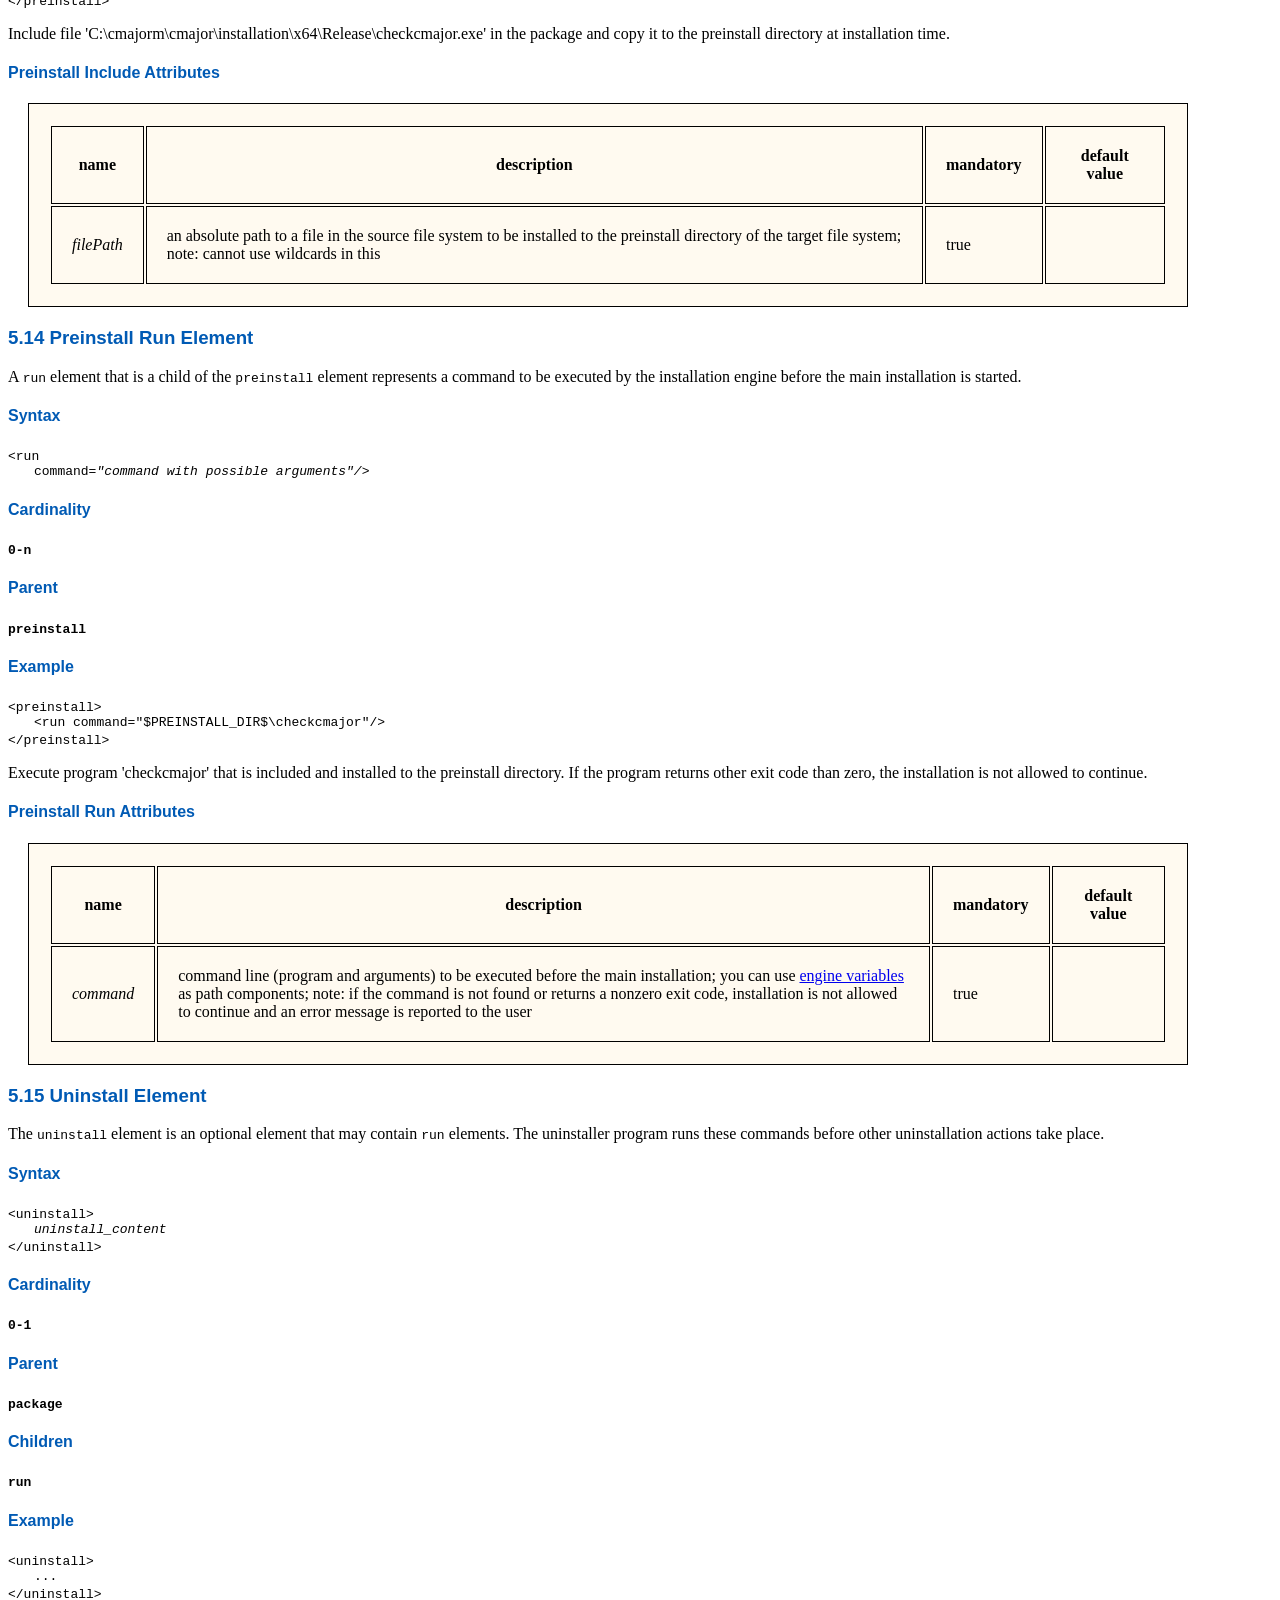
<file: doc/wingstall.html>
<!DOCTYPE html>

<html lang="en" xmlns="http://www.w3.org/1999/xhtml">
<head>
    <meta charset="utf-8" />
    <title>Wingstall</title>
    <link href="style/style.css" rel="stylesheet" type="text/css" />
</head>
<body>
    <h1>Wingstall</h1>

    <h2>Table of contents</h2>

    <div class="toc">
        1 <a href="#intro">Introduction</a><br />
		2 <a href="#requirements">Requirements</a><br />
        &nbsp;&nbsp;&nbsp;&nbsp;2.1 <a href="#requirements_for_package_author">Requirements for the Computer of the Package Author</a><br />
        &nbsp;&nbsp;&nbsp;&nbsp;2.2 <a href="#requirements_for_deployed_to">Requirements for the Computer to which a Package is to be Deployed</a><br />
		3 <a href="#configuration">Configuration</a><br />
		&nbsp;&nbsp;&nbsp;&nbsp;3.1 <a href="#wingstall_config">Wingstall Configuration</a><br />
		&nbsp;&nbsp;&nbsp;&nbsp;3.1 <a href="#vs_config">Visual Studio Configuration</a><br />
		4 <a href="#creating_installer">Creating an Installer</a><br />
		&nbsp;&nbsp;&nbsp;&nbsp;4.1 <a href="#installer_ui">Installer User Interface</a><br />
		5 <a href="#package_xml_syntax">Package XML Syntax</a><br />
		&nbsp;&nbsp;&nbsp;&nbsp;5.1 <a href="#package">Package Element</a><br />
		&nbsp;&nbsp;&nbsp;&nbsp;5.2 <a href="#component">Component Element</a><br />
		&nbsp;&nbsp;&nbsp;&nbsp;5.3 <a href="#directory">Directory Element</a><br />
		&nbsp;&nbsp;&nbsp;&nbsp;5.4 <a href="#file">File Element</a><br />
		&nbsp;&nbsp;&nbsp;&nbsp;5.5 <a href="#inclusion_and_exclusion">Include and Exclude Elements</a><br />
		&nbsp;&nbsp;&nbsp;&nbsp;5.6 <a href="#environment">Environment Element</a><br />
		&nbsp;&nbsp;&nbsp;&nbsp;5.7 <a href="#environment_variable">Environment Variable Element</a><br />
		&nbsp;&nbsp;&nbsp;&nbsp;5.8 <a href="#path_directory">Environment Path Directory Element</a><br />
		&nbsp;&nbsp;&nbsp;&nbsp;5.9 <a href="#links">Links Element</a><br />
		&nbsp;&nbsp;&nbsp;&nbsp;5.10 <a href="#link_directory">Link Directory Element</a><br />
		&nbsp;&nbsp;&nbsp;&nbsp;5.11 <a href="#link">Link Element</a><br />
		&nbsp;&nbsp;&nbsp;&nbsp;5.12 <a href="#preinstall">Preinstall Element</a><br />
		&nbsp;&nbsp;&nbsp;&nbsp;5.13 <a href="#preinstall_include">Preinstall Include Element</a><br />
		&nbsp;&nbsp;&nbsp;&nbsp;5.14 <a href="#preinstall_run">Preinstall Run Element</a><br />
		&nbsp;&nbsp;&nbsp;&nbsp;5.15 <a href="#uninstall">Uninstall Element</a><br />
		&nbsp;&nbsp;&nbsp;&nbsp;5.16 <a href="#uninstall_run">Uninstall Run Element</a><br />
		6 <a href="#complete_example">Complete Package XML Example</a><br />
		&nbsp;&nbsp;&nbsp;&nbsp;6.1 <a href="#example_location">Example Package XML Location</a><br />
		&nbsp;&nbsp;&nbsp;&nbsp;6.2 <a href="#example_xml">Example Package XML</a><br />
		&nbsp;&nbsp;&nbsp;&nbsp;6.3 <a href="#creating_example_setup">Creating a Setup Program from the Example Package XML</a><br />
		7 <a href="#engine_variables">Installation Engine Variables</a><br />
		8 <a href="#installer_actions">Detailed Actions of the Installer</a><br />
		9 <a href="#uninstaller">Uninstaller</a><br />
		&nbsp;&nbsp;&nbsp;&nbsp;9.1 <a href="#uninstaller_user_interface">Uninstaller User Interface</a><br />
		&nbsp;&nbsp;&nbsp;&nbsp;9.2 <a href="#uninstaller_actions">Detailed Actions of the Uninstaller</a><br />
		10 <a href="#building_and_installing_wingstall">Optional: Building and Installing Wingstall from Sources</a><br />
		&nbsp;&nbsp;&nbsp;&nbsp;10.1 <a href="#building_wingstall">Building Wingstall from Sources</a><br />
		&nbsp;&nbsp;&nbsp;&nbsp;10.2 <a href="#installing_wingstall">Installing Wingstall Tools and Libraries Built from Sources</a><br />
    </div>

	<h2 id="intro">1 Introduction</h2>

	<p>
		Wingstall is an installer generator tool for Windows x64 written in C++.
		It generates a Visual C++ 2019 setup program that contains a binary installation package embedded 
		inside the setup executable as a Windows resource. 
		The binary installation package is generated by Wingstall from an XML package description file written by the package author.
		The binary package may be uncompressed or compressed using <a href="https://zlib.net/">ZLib</a> or 
		<a href="https://www.sourceware.org/bzip2/">BZip2</a> libraries. 
		Wingstall includes all required libraries including zlib and bzip2 libraries except Boost libraries.
	</p>

	<h2 id="requirements">2 Requirements</h2>
	
	<h3 id="requirements_for_package_author">2.1 Requirements for the Computer of the Package Author</h3>
	
	<ul>
		<li>Windows 10 64-bit Operating System</li>
		<li>Microsoft Visual Studio 2019 Community Edition with 'Desktop development with C++' workload installed</li>
		<li><a href="https://www.boost.org/">Boost C++ Libraries</a> installed.
		If you need help building and installing Boost, take a look at
		<a href="https://levelup.gitconnected.com/the-definite-guide-on-compiling-and-linking-boost-c-libraries-for-visual-studio-projects-c79464d7282d">this</a>
		guide for example.
		</li>
		<li>Wingstall tools installed</li>
	</ul>
	
	<h3 id="requirements_for_deployed_to">2.2 Requirements for the Computer to which a Package is to be Deployed</h3>
	
	<ul>
		<li>Windows 10 64-bit Operating System with Visual C++ 2019 Runtime Libraries installed.<br/>
		The runtime libraries might already be installed to the computer to which a package is to be deployed, 
		but if this is not the case they can be downloaded from here:<br/>
		<a href="https://support.microsoft.com/en-us/topic/the-latest-supported-visual-c-downloads-2647da03-1eea-4433-9aff-95f26a218cc0">
		https://support.microsoft.com/en-us/topic/the-latest-supported-visual-c-downloads-2647da03-1eea-4433-9aff-95f26a218cc0</a>;<br/>
		The required libraries can be installed by running the <strong>vc_redist.x64.exe</strong> package.<br/>
		</li>
	</ul>
	
	<h2 id="configuration">3 Configuration</h2>
	
	<h3 id="wingstall_config">3.1 Wingstall Configuration</h3>
	
	<ul>
		<li>Open <a href="../config/configuration.xml">%WINGSTALL_ROOT%/config/configuration.xml</a> with a text editor (e.g. with notepad or Notepad++).</li>
		<li>The default Boost include directory is 'C:\boost\include\boost-1_74'. 
			Change the value of the <em>boostIncludeDir</em> attribute to contain path to your Boost include directory.</li>
		<li>The default Boost library directory is 'C:\boost\lib'. 
			Change the value of the <em>boostLibDir</em> attribute to contain path to your Boost library directory.</li>
		<li>The configured directory paths will be inserted to Visual C++ project files generated by Wingstall.</li>
	</ul>
	
	<h3 id="vs_config">3.2 Visual Studio Configuration</h3>
	
	<ul>
		<li>Open <a href="../config/build.props">%WINGSTALL_ROOT%/config/build.props</a> with a text editor (e.g. with notepad or Notepad++).</li>
		<li>Change the '&lt;BOOST_INCLUDE_DIR>C:\boost\include\boost-1_74&lt;/BOOST_INCLUDE_DIR>' element to contain path to your Boost include directory.</li>
		<li>Change the '&lt;BOOST_LIB_DIR>C:\boost\lib&lt;/BOOST_LIB_DIR>' element to contain path to your Boost library directory.</li>
		<li>The configured directory paths are in effect when building the 'wingstall.sln' solution with Visual Studio.
	</ul>

	<h2 id="creating_installer">4 Creating an Installer</h2>
	
	<p>
		Creating an installer for an application requires these steps:
	</p>
	
	<ol>
		<li>creating a <a href="#package_xml_syntax">package XML</a> file with Visual Studio or a UTF-8-enabled text editor such as Notepad++.</li>
		<li>running <strong>wingstall -v --create-package <em>package</em>.xml</strong>
		<li>running <strong>wingstall -v --make-setup <em>package</em>.bin</strong>
		<li>compiling the generated <strong>setup.vcxproj</strong> with Visual Studio</li>
	</ol>
	
	<h3 id="installer_ui">4.1 Installer User Interface</h3>
	
	<p>
		The resulting installer will look like this:
	</p>
	
	<img src="image/installer.png"/>

	<ul>
		<li>The 'Containing directory' is the directory that will contain the installation directory. 
			It can be changed by clicking the '...' button on the right, or by typing a new value to the text box.
		</li>
		<li>
			The 'Installation directory' is the directory that will be created by the installer and will contain 
			all directories and files in the package.
		</li>
		<li>
			The 'Status' shows current installation status.
		</li>
		<li>
			The 'Component' shows current component being installed.
		</li>
		<li>
			The 'File' shows current file being read from the package and written to user's file system.
		</li>
		<li>
			'Progress' shows installation progress.
		</li>
	</ul>

	<h2 id="package_xml_syntax">5 Package XML Syntax</h2>

	<p>
		The package XML file will contain:
		<ul>
		<li>general information about the application to be installed</li>
		<li>information about what will be included in the binary package (<em>package</em>.bin file)</li>
		<li>information about the environment variables and shortcuts to be created when the package is installed to the target computer</li>
		</ul>
	</p>
	
	<p>
		When the package XML is compiled with <strong>wingstall --create-package</strong> command, the resulting <em>package</em>.bin will contain:
		<ul>
			<li>knowledge of the compression method used (<strong>none</strong>, <strong>deflate</strong>, <strong>bzip2</strong>)</li>
			<li>compressed metadata about files, directories, environment variables and links; this is called the package <em>index</em></li>
			<li>compressed contents of files; this is called the package <em>data</em></li>
		</ul>
	</p>

    <h3 id="package">5.1 Package Element</h3>

	<p>
		The <tt>package</tt> element is the root element of the package XML file.
		It has name and other attributes some of which are mandatory and some not.
		The <tt>package</tt> element may contain one or more <tt>component</tt> elements, 
		and optional (zero or one) <tt>environment</tt>, <tt>links</tt>, <tt>preinstall</tt> and <tt>uninstall</tt> elements.
	</p>

	<h4>Syntax</h4>

	<span class="syntax">
		&lt;package name="<span class="attribute">package_name</span>" <span class="attribute">package_attributes</span>><br/>
		<div class="indent"><span class="attribute">package_content</span></div>
		&lt;/package>
	</span>

	<h4>Cardinality</h4>
	
	<span class="cardinality">1</span>

	<h4>Parent</h4>
	
	<span class="parent">-</span>

	<h4>Children</h4>
	
	<span class="children">component | environment | links | preinstall | uninstall</span>
	
	<h4>Example</h4>

	<span class="syntax">
		&lt;?xml version="1.0" encoding="utf-8"?><br/>
		&lt;package<br/>
		<div class="indent">name="example"</div>
		<div class="indent">appName="Example"</div>
		<div class="indent">version="1.0.0"</div>
		<div class="indent">publisher="Joe Coder"</div>
		<div class="indent">sourceRootDir="../../source"</div>
		<div class="indent">targetRootDir="C:/example"</div>
		<div class="indent">compression="deflate"</div>
		<div class="indent">iconFilePath="$TARGET_ROOT_DIR$/bin/hello.ico"</div>
		<div class="indent">includeUninstaller="true"></div>
		<div class="indent"><span class="attribute">...</span></div>
		&lt;/package><br/>
	</span>
	
	<h4>Package Attributes</h4>

    <table>
		<tr>
			<th>name</th>
			<th>description</th>
			<th>mandatory</th>
			<th>default value</th>
		</tr>
        <tr>
            <td class="content">name</td>
            <td>the name of the package</td>
			<td>true</td>
			<td></td>
        </tr>
		<tr>
			<td class="content">appName</td>
			<td>the name of the application</td>
			<td>true</td>
			<td></td>
		</tr>
		<tr>
			<td class="content">version</td>
			<td>application version (major.minor[.build])</td>
			<td>false</td>
			<td><strong>1.0.0</strong></td>
		</tr>
		<tr>
			<td class="content">publisher</td>
			<td>the publisher of the application</td>
			<td>false</td>
			<td></td>
		</tr>
		<tr>
			<td id="srcRootDir" class="content">sourceRootDir</td>
			<td>path to the top level directory that contains directories and files included in the package;
			if this is a relative path, it is taken relative to the directory that contains the package XML file</td>
			<td>true</td>
			<td></td>
		</tr>
		<tr>
			<td class="content">targetRootDir</td>
			<td>absolute path to the installation directory in the target file system 
				(can be changed by the user at installation time)</td>
			<td>true</td>
			<td></td>
		</tr>
		<tr>
			<td class="content">compression</td>
			<td>compression method: <strong>none</strong> - no compression, 
				<strong>deflate</strong> - compression using the zlib library, 
				<strong>bzip2</strong> - compression using the bzip2 library</td>
			<td>false</td>
			<td><strong>none</strong></td>
		</tr>
		<tr>
			<td class="content">iconFilePath</td>
			<td>path to the application icon file (.ico) in the target file system; 
				you can use <a href="#engine_variables">engine variables</a> as path components</td>
			<td>false</td>
			<td></td>
		</tr>
		<tr>
			<td class="content">includeUninstaller</td>
			<td><strong>true</strong> - include uninstaller program in the package and 
				install it to the <em>targetRootDir</em> directory;
				<strong>false</strong> - do not include uninstaller program</td>
			<td>false</td>
			<td><strong>true</strong></td>
		</tr>
		<tr>
			<td class="content">id</td>
			<td>the product ID of the application; the value should be an UUID without braces</td>
			<td>false</td>
			<td>random UUID, e.g. <strong>00d25835&#8209;6305&#8209;4380&#8209;bba4&#8209;87d6f80e12df</strong></td>
		</tr>
    </table>

	<h3 id="component">5.2 Component Element</h3>
	
	<p>
		The contents of the package is organized as components. Each component may contain one or more directories and one or more files.
	</p>
	
	<p>
		The name of the component combined with the full path of a current directory is shown in the <strong>component</strong> label 
		of the installer window when the package is being installed.
	</p>
	
	<h4>Syntax</h4>
	
	<span class="syntax">
		&lt;component name="<span class="attribute">component_name</span>"<br/>
			<div class="indent"><span class="attribute">component_content</span></div>
		&lt;/component>
	</span>

	<h4>Cardinality</h4>
	
	<span class="cardinality">0-n</span>

	<h4>Parent</h4>
	
	<span class="parent">package</span>

	<h4>Children</h4>
	
	<span class="children">directory | file</span>

	<h4>Example</h4>
	
	<span class="syntax">
		&lt;component<br/>
			<div class="indent">name="binaries"></div>
			<div class="indent">...</div>
		&lt;/component>
	</span>
	
	<p>
		The package will contain a <em>binaries</em> component.
	</p>
	
	<h4>Component Attributes</h4>

    <table>
		<tr>
			<th>name</th>
			<th>description</th>
			<th>mandatory</th>
			<th>default value</th>
		</tr>
        <tr>
            <td class="content">name</td>
            <td>the name of the component</td>
			<td>true</td>
			<td></td>
        </tr>
	</table>

	<h3 id="directory">5.3 Directory Element</h3>
	
	<p>
		A <tt>directory</tt> element has a <em>name</em> attribute 
		that should correspond to a physical directory with the same name in the source file system.
		A physical path of a <tt>directory</tt> element contained by a <tt>component</tt> element 
		consists of the value of the <em>sourceRootDir</em> attribute of the
		<tt>package</tt> element combined with the <em>name</em> attribute of the <tt>directory</tt> element.
		A physical path of a <tt>directory</tt> element contained by another <tt>directory</tt> element is the physical path
		of the parent <tt>directory</tt> element combined with the <em>name</em> attribute of that child <tt>directory</tt> element.
	</p>
	
	<p>
		By default all subdirectories and files contained by a directory are included in the package. 
		Finer control of what will and will not be included can be specified using the 
		<a href="#inclusion_and_exclusion"><tt>include</tt> and <tt>exclude</tt></a> elements.
	</p>
	
	<h4>Syntax</h4>
	
	<span class="syntax">
		&lt;directory name="<span class="attribute">directory_name</span>"<br/>
		<div class="indent"><span class="attribute">directory_content</span></div>
		&lt;/directory>
	</span>

	<h4>Cardinality</h4>
	
	<span class="cardinality">0-n</span>
	
	<h4>Parent</h4>
	
	<span class="parent">component | directory</span>

	<h4>Children</h4>
	
	<span class="children">directory | include | exclude</span>

	<h4>Example</h4>
	
	<span class="syntax">
		&lt;component<br/>
			<div class="indent">name="binaries"></div>
			<div class="indent">&lt;directory name="bin"/></div>
		&lt;/component>
	</span>
	
	<p>
		The <em>binaries</em> component consists of all directories and files contained by the <em>bin</em> directory.
	</p>
	
	<h4>Directory Attributes</h4>

    <table>
		<tr>
			<th>name</th>
			<th>description</th>
			<th>mandatory</th>
			<th>default value</th>
		</tr>
        <tr>
            <td class="content">name</td>
            <td>the name of the directory</td>
			<td>true</td>
			<td></td>
        </tr>
	</table>
	
	<h3 id="file">5.4 File Element</h3>
	
	<p>
		A <tt>file</tt> element has a <em>name</em> attribute 
		that should correspond to a physical file with the same name in the <a href="#srcRootDir"><em>sourceRootDir</em></a> directory.
		The name can also be a pattern that is matched against file names in the <a href="#srcRootDir"><em>sourceRootDir</em></a> directory.
	</p>
	
	<h4>Syntax</h4>
	
	<span class="syntax">
		&lt;file name="<span class="attribute">file_name</span>"/>
	</span>

	<h4>Cardinality</h4>
	
	<span class="cardinality">0-n</span>
	
	<h4>Parent</h4>
	
	<span class="parent">component</span>

	<h4>Example</h4>
	
	<span class="syntax">
		&lt;component<br/>
			<div class="indent">name="root"></div>
			<div class="indent">&lt;file name="wingstall.sln"/></div>
		&lt;/component>
	</span>
	
	<p>
		The <em>root</em> component consists of a wingstall.sln file.
	</p>
	
	<h4>File Attributes</h4>

    <table>
		<tr>
			<th>name</th>
			<th>description</th>
			<th>mandatory</th>
			<th>default value</th>
		</tr>
        <tr>
            <td class="content">name</td>
            <td>the name of the file; can be a pattern; pattern '*' means 'all'; pattern '*.txt' matches all file names ending with '.txt'</td>
			<td>true</td>
			<td></td>
        </tr>
	</table>

	<h3 id="inclusion_and_exclusion">5.5 Include and Exclude Elements</h3>

	<p>
		The <tt>include </tt> and <tt>exclude</tt> elements provide a mechanism to selectively include and exclude files and directories.
	</p>

	<p>
		The names of the files and directories directly contained by a physical source directory are matched against 
		the <tt>include</tt> and <tt>exclude</tt> child elements contained by a corresponding <tt>directory</tt> or <tt>include</tt> element.
		The list of direct <tt>include</tt> and <tt>exclude</tt> child elements are processed sequentially. By default each file is included.
		Then, if the file name matches an <tt>&lt;exclude file=<em>"pattern"</em>/></tt> element, it will be excluded. 
		But if it later in the same list matches an <tt>&lt;include file=<em>"pattern"</em>/></tt> element, it will be included, however.
		The last matching <tt>include file</tt> or <tt>exclude file</tt> element will stay in effect.
	</p>
	
	<p>
		The same goes for subdirectory names: by default each subdirectory is included. 
		Then, if the subdirectory name matches an <tt>&lt;exclude dir=<em>"pattern"</em>/></tt> element, it will be excluded. 
		But if it later in the same list matches an <tt>&lt;include dir=<em>"pattern"</em>/></tt> element, it will be included, however.
		The last matching <tt>include dir</tt> or <tt>exclude dir</tt> element will stay in effect.
	</p>
	
	<p>
		This means that if you want to selectively <strong>include</strong> files, you should first have an <tt>&lt;exclude file="*"/></tt> element, and then have
		<tt>&lt;include file=<em>"file_name"</em>/></tt> element for each file to include.
	</p>
	
	<p>
		Again the same goes for selectively <strong>including</strong> subdirectories: you should first have an <tt>&lt;exclude dir="*"/></tt> element, and then have
		<tt>&lt;include dir=<em>"dir_name"</em>/></tt> element for each subdirectory to include.
	</p>

	<p>
		If you want only to selectively <strong>exclude</strong> files, you should have <tt>&lt;exclude file=<em>"pattern"</em>/></tt> element(s) matching those files,
		and if you want only to selectively <strong>exclude</strong> subdirectories, you should have <tt>&lt;exclude dir=<em>"pattern"</em>/></tt> element(s) matching those subdirectories.
	</p>
	
	<p>
		For <tt>exclude</tt> elements: if cascade=<strong>true</strong>, the name/pattern is applied also in the subdirectories and descendant directories recursively.
	</p>

	<p>
		Note: <strong><em>package</em>.index.xml</strong> file generated by the <strong>wingstall --create-package</strong> command 
		lists all directories and files included in the package.
	</p>

	<h4>Syntax</h4>
	
	<span class="syntax">
		&lt;include file="<span class="attribute">file_name</span>"/><br/>
		&lt;exclude file="<span class="attribute">file_name</span>" [cascade="true" | "false"]/><br/>
		&lt;include dir="<span class="attribute">dir_name</span>"/><br/>
		&lt;exclude dir="<span class="attribute">dir_name</span>" [cascade="true" | "false"]/><br/>
	</span>
	
	<h4>Cardinality</h4>
	
	<span class="cardinality">0-n</span>

	<h4>Parent</h4>
	
	<span class="parent">directory | include</span>

	<h4>Children (include)</h4>
	
	<span class="children">include | exclude</span>

	<h4>Examples</h4>
	
	<h5>Example 1</h5>
	
	<span class="syntax">
		&lt;component name="libraries"><br/>
		<div class="indent">&lt;directory name="lib"></div>
		<div class="double_indent">&lt;exclude dir="*"/></div>
		<div class="double_indent">&lt;exclude file="*"/></div>
		<div class="double_indent">&lt;include file="*.lib"/></div>
		<div class="indent">&lt;/directory></div>
		&lt;/component>
	</span>
	
	<p>
		Include "*.lib" files contained directly by the "lib" directory. Exclude all other files and exlude all subdirectories under the "lib" directory.
	</p>
	
	<h5>Example 2</h5>
	
	<span class="syntax">
		&lt;component name="system"><br/>
		<div class="indent">&lt;directory name="system"></div>
		<div class="double_indent">&lt;exclude dir="*"/></div>
		<div class="double_indent">&lt;include dir="lib"></div>
		<div class="triple_indent">&lt;exclude dir="cpp"/></div>
		<div class="double_indent">&lt;/include></div>
		<div class="indent">&lt;/directory></div>
		&lt;/component>
	</span>
	
	<p>
		Include all files contained directly by the "system" directory.
		Include only the "system/lib" subdirectory and all files and directories contained by the "system/lib" directory excluding the "system/lib/cpp" directory.
	</p>
	
	<h5>Example 3</h5>
	
	<span class="syntax">
		&lt;component name="sources"><br/>
		<div class="indent">&lt;directory  name="src"></div>
		<div class="double_indent">&lt;exclude dir="x64" cascade="true"></div>
		<div class="double_indent">&lt;exclude dir="Debug" cascade="true"></div>
		<div class="double_indent">&lt;exclude dir="Release" cascade="true"></div>
		<div class="indent">&lt;/directory></div>
		&lt;/component>
	</span>

	<p>
		Include all files and directories recursively under the "src" directory except directories that have name "x64", "Debug" or "Release".
	</p>
	
	<h4>Include and Exclude Attributes</h4>

    <table>
		<tr>
			<th>name</th>
			<th>description</th>
			<th>mandatory</th>
			<th>default value</th>
		</tr>
        <tr>
            <td class="content">file | dir</td>
            <td>the name of the file or subdirectory to include or exclude; can be a pattern;<br/>
			pattern '*' means 'all', pattern '*.exe' matches all names ending with '.exe';<br/>
			note: the name or pattern may not contain forward slash '/' or backslash '\' characters</td>
			<td>true</td>
			<td></td>
        </tr>
		<tr>
			<td class="content">cascade</td>
			<td>for <tt>exclude</tt> elements: if cascade=<strong>true</strong>, the name/pattern is applied also in the subdirectories and descendant directories recursively</td>
			<td>false</td>
			<td><strong>false</strong></td>
		</tr>
	</table>

	<h3 id="environment">5.6 Environment Element</h3>
	
	<p>
		The <tt>environment</tt> element is an optional element that may contain environment variables and path directories.
	</p>
	
	<h4>Syntax</h4>
	
	<span class="syntax">
		&lt;environment><br/>
		<div class="indent"><span class="attribute">environment_content</span></div>
		&lt;/environment><br/>
	</span>

	<h4>Cardinality</h4>
	
	<span class="cardinality">0-1</span>

	<h4>Parent</h4>
	
	<span class="parent">package</span>

	<h4>Children</h4>
	
	<span class="children">variable | pathDirectory</span>

	<h4>Example</h4>
	
	<span class="syntax">
	&lt;environment>
	<div class="indent">...</div>
	&lt;/environment>
	</span>
	
	<h3 id="environment_variable">5.7 Environment Variable Element</h3>
	
	<p>
		An environment variable has a name and a value. The value of the environment variable may have <a href="#engine_variables">engine variables</a> as
		path components. The value is expanded at installation time.
		The environment variable is created as a system variable for all users.
	</p>
	
	<h4>Syntax</h4>
	
	<span class="syntax">
		&lt;variable
		<div class="indent">name=<span class="attribute">"environment_variable_name"</span></div>
		<div class="indent">value=<span class="attribute">"environment_variable_value"</span>/></div>
	</span>
	
	<h4>Cardinality</h4>
	
	<span class="cardinality">0-n</span>

	<h4>Parent</h4>
	
	<span class="parent">environment</span>

	<h4>Example</h4>
	
	<span class="syntax">
	&lt;environment>
	<div class="indent">&lt;variable name="EXAMPLE_ROOT" value="$TARGET_ROOT_DIR$"/></div>
	&lt;/environment>
	</span>
	
	<p>
		Creates an environment variable whose name is 'EXAMPLE_ROOT', and whose value is path to the installation directory, to the target computer.
	</p>
	
	<h4>Environment Variable Attributes</h4>

	<table>
		<tr>
			<th>name</th>
			<th>description</th>
			<th>mandatory</th>
			<th>default value</th>
		</tr>
        <tr>
            <td class="content">name</td>
            <td>the name of an environment variable to create to the target computer</td>
			<td>true</td>
			<td></td>
        </tr>
        <tr>
            <td class="content">value</td>
            <td>the value of the environment variable; you can use <a href="#engine_variables">engine variables</a> as path components</td>
			<td>true</td>
			<td></td>
        </tr>
	</table>

	<h3 id="path_directory">5.8 Environment Path Directory Element</h3>
	
	<p>
		A <tt>pathDirectory</tt> element has a value attribute. 
		The value may contain <a href="#engine_variables">engine variables</a> as path components that are expanded at installation time.
		The value of the path directory is appended to the system PATH environment variable for all users.
	</p>
	
	<h4>Syntax</h4>
	
	<span class="syntax">
		&lt;pathDirectory
		<div class="indent">value=<span class="attribute">"path_directory_value"</span>/></div>
	</span>
	
	<h4>Cardinality</h4>
	
	<span class="cardinality">0-n</span>

	<h4>Parent</h4>
	
	<span class="parent">environment</span>
	
	<h4>Example</h4>
	
	<span class="syntax">
	&lt;environment>
		<div class="indent">&lt;pathDirectory value="$TARGET_ROOT_DIR$/bin"/></div>
	&lt;/environment>
	</span>
	
	<p>
		Appends path to the <em>bin</em> subdirectory of the installation directory to the system PATH.
	</p>
	
	<h4>Environment Path Directory Attributes</h4>
	
	<table>
		<tr>
			<th>name</th>
			<th>description</th>
			<th>mandatory</th>
			<th>default value</th>
		</tr>
        <tr>
            <td class="content">value</td>
            <td>the value should be an absolute directory path to be appended to the PATH environment variable in the target computer;
			you can use <a href="#engine_variables">engine variables</a> as path components</td>
			<td>true</td>
			<td></td>
        </tr>
	</table>

	<h3 id="links">5.9 Links Element</h3>
	
	<p>
		The <tt>links</tt> element is an optional element that may contain link directories and link files.
	</p>
	
	<h4>Syntax</h4>
	
	<span class="syntax">
		&lt;links><br/>
		<div class="indent"><span class="attribute">links_content</span></div>
		&lt;/links><br/>
	</span>

	<h4>Cardinality</h4>
	
	<span class="cardinality">0-1</span>

	<h4>Parent</h4>
	
	<span class="parent">package</span>

	<h4>Children</h4>
	
	<span class="children">linkDirectory | link</span>

	<h4>Example</h4>
	
	<span class="syntax">
	&lt;links>
	<div class="indent">...</div>
	&lt;/links>
	</span>
	
	<h3 id="link_directory">5.10 Link Directory Element</h3>
	
	<p>
		The <tt>linkDirectory</tt> element has a path attribute.
		The path may contain <a href="#engine_variables">engine variables</a> as components that are expanded at installation time. 
		The installation engine creates this directory to the target file system if it does not already exist.
	</p>
	
	<h4>Syntax</h4>
	
	<span class="syntax">
		&lt;linkDirectory
			<div class="indent">path=<span class="attribute">"link_directory_path"</span>/></div>
	</span>
	
	<h4>Cardinality</h4>
	
	<span class="cardinality">0-n</span>

	<h4>Parent</h4>
	
	<span class="parent">links</span>
	
	<h4>Example</h4>
	
	<span class="syntax">
		&lt;linkDirectory 
		<div class="indent">path="$START_MENU_PROGRAMS_FOLDER$/Example"/></div>
	</span>

	<p>
		Creates an 'Example' subdirectory under the 'Programs' folder of the Start menu.
	</p>

	<h4>Link Directory Attributes</h4>
	
	<table>
		<tr>
			<th>name</th>
			<th>description</th>
			<th>mandatory</th>
			<th>default value</th>
		</tr>
        <tr>
            <td class="content">path</td>
            <td>the value should be an absolute directory path to be created in the target computer;
				you can use <a href="#engine_variables">engine variables</a> as path components</td>
			<td>true</td>
			<td></td>
        </tr>
	</table>
	
	<h3 id="link">5.11 Link Element</h3>
	
	<p>
		The <tt>link</tt> element represents a shortcut file (.lnk) to be created to the target computer.
		It has many attributes some of which are mandatory and some not.
		The values of those attributes are expanded at installation time.
	</p>
	
	<h4>Syntax</h4>
	
	<span class="syntax">
		&lt;link
		<div class="indent"><span class="attribute">link_attributes</span>/></div>
	</span>
	
	<h4>Cardinality</h4>
	
	<span class="cardinality">0-n</span>

	<h4>Parent</h4>
	
	<span class="parent">links</span>
	
	<h4>Example</h4>
	
	<span class="syntax">
		&lt;link 
		<div class="indent">linkFilePath="$DESKTOP_FOLDER$/Example.lnk"</div>
		<div class="indent">path="$TARGET_ROOT_DIR$/bin/hello.exe"</div>
		<div class="indent">workingDirectory="$TARGET_ROOT_DIR$/bin"</div>
		<div class="indent">description="Hello World Example"</div>
		<div class="indent">iconPath="$TARGET_ROOT_DIR$/bin/hello.exe"</div>
		<div class="indent">iconIndex="0"/></div>
	</span>
	
	<p>
		Creates a shortcut named 'Example' to the user's desktop. 
		The shortcut points to the 'hello.exe' that is located in the 'bin' subdirectory of the installation directory.
	</p>
	
	<h4>Link Attributes</h4>

	<p>
		You can use <a href="#engine_variables">engine variables</a> as path components in the link attribute values.
	</p>

	<table>
		<tr>
			<th>name</th>
			<th>description</th>
			<th>mandatory</th>
			<th>default value</th>
		</tr>
        <tr>
            <td class="content">linkFilePath</td>
            <td>the value should be an absolute shortcut (.lnk) file path to be created in the target file system</td>
			<td>true</td>
			<td></td>
        </tr>
		<tr>
            <td class="content">path</td>
            <td>the value should be an absolute path to a file or directory in the target file system that the shortcut points to</td>
			<td>true</td>
			<td></td>
		</tr>
		<tr>
            <td class="content">arguments</td>
            <td>if the shortcut is a link to an executable, this specifies command line arguments that the executable is given when executed</td>
			<td>false</td>
			<td></td>
		</tr>
		<tr>
            <td class="content">workingDirectory</td>
            <td>if the shortcut is a link to an executable, this is the working directory that the executable is given when executed</td>
			<td>false</td>
			<td>the parent directory of <em>path</em></td>
		</tr>
		<tr>
            <td class="content">description</td>
            <td>the description of the shortcut; shown when the user hovers the mouse cursor on the shortcut or shows properties of the shortcut</td>
			<td>false</td>
			<td></td>
		</tr>
		<tr>
            <td class="content">iconPath</td>
            <td>path to a file that is an icon file (.ico) or contains (.exe or .dll) an icon for the shortcut</td>
			<td>false</td>
			<td></td>
		</tr>
		<tr>
            <td class="content">iconIndex</td>
            <td>index of the icon to show</td>
			<td>false</td>
			<td><strong>0</strong></td>
		</tr>
	</table>

	<h3 id="preinstall">5.12 Preinstall Element</h3>

	<p>
		The <tt>preinstall</tt> element is an optional element that may contain <tt>include</tt> and <tt>run</tt> elements.
		The preinstall component is associated with a directory that is created under the installation directory.
		It is called the <em>preinstall directory</em>.
		It has a unique random name, and its absolute path is exposed as the <strong>$PREINSTALL_DIR$</strong> engine variable.
		The preinstall component can be used for checking installation prerequisites before the main installation is started.
	</p>
	
	<p>
		After the executables specified as <tt>include</tt> elements has been copied to the preinstall directory and then commands specified as <tt>run</tt> 
		elements have been executed, the preinstall directory is removed.
	</p>
	
	<h4>Syntax</h4>
	
	<span class="syntax">
		&lt;preinstall><br/>
		<div class="indent"><span class="attribute">preinstall_content</span></div>
		&lt;/preinstall><br/>
	</span>

	<h4>Cardinality</h4>
	
	<span class="cardinality">0-1</span>

	<h4>Parent</h4>
	
	<span class="parent">package</span>

	<h4>Children</h4>
	
	<span class="children">include | run</span>

	<h4>Example</h4>
	
	<span class="syntax">
	&lt;preinstall>
	<div class="indent">...</div>
	&lt;/preinstall>
	</span>
	
	<h3 id="preinstall_include">5.13 Preinstall Include Element</h3>
	
	<p>
		The <tt>include</tt> element that is the child of the <tt>preinstall</tt> element represents an executable file that is 
		included in the installation package and copied to the preinstall directory before the main installation is started.
		It has a <em>filePath</em> attribute that should contain an absolute path to a file in the source file system.
		The  file can be an executable file (.exe or .dll), or a data file.
	</p>
	
	<p>
		Note: if the <tt>include</tt>d file is an executable (.exe) that depends on dynamic libraries (.dll), those libraries should be <tt>include</tt>d too.
	</p>
	
	<h4>Syntax</h4>
	
	<span class="syntax">
		&lt;include
		<div class="indent">filePath=<span class="attribute">"preinstall_include_file_path"/></span></div>
	</span>
	
	<h4>Cardinality</h4>
	
	<span class="cardinality">0-n</span>

	<h4>Parent</h4>
	
	<span class="parent">preinstall</span>

	<h4>Example</h4>

	<span class="syntax">
		&lt;preinstall>
		<div class="indent">&lt;include filePath="C:\cmajorm\cmajor\installation\x64\Release\checkcmajor.exe"/></div>
		&lt;/preinstall>
	</span>
	
	<p>
		Include file 'C:\cmajorm\cmajor\installation\x64\Release\checkcmajor.exe' 
		in the package and copy it to the preinstall directory at installation time.
	</p>
	
	<h4>Preinstall Include Attributes</h4>

	<table>
		<tr>
			<th>name</th>
			<th>description</th>
			<th>mandatory</th>
			<th>default value</th>
		</tr>
        <tr>
            <td class="content">filePath</td>
            <td>an absolute path to a file in the source file system to be installed to the preinstall directory of the target file system; note: cannot use wildcards in this</td>
			<td>true</td>
			<td></td>
        </tr>
	</table>
	
	<h3 id="preinstall_run">5.14 Preinstall Run Element</h3>
	
	<p>
		A <tt>run</tt> element that is a child of the <tt>preinstall</tt> element represents 
		a command to be executed by the installation engine before the main installation is started.
	</p>
	
	<h4>Syntax</h4>
	
	<span class="syntax">
		&lt;run
		<div class="indent">command=<span class="attribute">"command with possible arguments"/></span></div>
	</span>
	
	<h4>Cardinality</h4>
	
	<span class="cardinality">0-n</span>

	<h4>Parent</h4>
	
	<span class="parent">preinstall</span>

	<h4>Example</h4>

	<span class="syntax">
		&lt;preinstall>
		<div class="indent">&lt;run command="$PREINSTALL_DIR$\checkcmajor"/></div>
		&lt;/preinstall>
	</span>
	
	<p>
		Execute program 'checkcmajor' that is included and installed to the preinstall directory. 
		If the program returns other exit code than zero, the installation is not allowed to continue.
	</p>
	
	<h4>Preinstall Run Attributes</h4>

	<table>
		<tr>
			<th>name</th>
			<th>description</th>
			<th>mandatory</th>
			<th>default value</th>
		</tr>
        <tr>
            <td class="content">command</td>
            <td>command line (program and arguments) to be executed before the main installation; you can use <a href="#engine_variables">engine variables</a> as path components;
			note: if the command is not found or returns a nonzero exit code, installation is not allowed to continue and 
			an error message is reported to the user</td>
			<td>true</td>
			<td></td>
        </tr>
	</table>

	<h3 id="uninstall">5.15 Uninstall Element</h3>
	
	<p>
		The <tt>uninstall</tt> element is an optional element that may contain <tt>run</tt> elements.
		The uninstaller program runs these commands before other uninstallation actions take place.
	</p>
	
	<h4>Syntax</h4>
	
	<span class="syntax">
		&lt;uninstall><br/>
		<div class="indent"><span class="attribute">uninstall_content</span></div>
		&lt;/uninstall><br/>
	</span>

	<h4>Cardinality</h4>
	
	<span class="cardinality">0-1</span>

	<h4>Parent</h4>
	
	<span class="parent">package</span>

	<h4>Children</h4>
	
	<span class="children">run</span>

	<h4>Example</h4>
	
	<span class="syntax">
	&lt;uninstall>
	<div class="indent">...</div>
	&lt;/uninstall>
	</span>

	<h3 id="uninstall_run">5.16 Uninstall Run Element</h3>
	
	<p>
		The <tt>run</tt> element that is the child of the <tt>uninstall</tt> element represents a command that should be executed before 
		other uninstallation actions take place.
	</p>
	
	<h4>Syntax</h4>
	
	<span class="syntax">
		&lt;run
		<div class="indent">command=<span class="attribute">"command with possible arguments"/></span></div>
	</span>
	
	<h4>Cardinality</h4>
	
	<span class="cardinality">0-n</span>

	<h4>Parent</h4>
	
	<span class="parent">uninstall</span>

	<h4>Example</h4>

	<span class="syntax">
		&lt;uninstall>
		<div class="indent">&lt;run command="closecmpms"/></div>
		&lt;/uninstall>
	</span>
	
	<p>
		Run program 'closecmpms' at uninstallation time. 
	</p>
	
	<h4>Uninstall Run Attributes</h4>

	<table>
		<tr>
			<th>name</th>
			<th>description</th>
			<th>mandatory</th>
			<th>default value</th>
		</tr>
        <tr>
            <td class="content">command</td>
            <td>command line (program and arguments) to be executed before main uninstallation; you can use <a href="#engine_variables">engine variables</a> as path components;
			if the command is not found or returns a nonzero exit code, uninstallation is allowed to continue but an error message is added to the uninstallation log window</td>
			<td>true</td>
			<td></td>
        </tr>
	</table>
	
	<h2 id="complete_example">6 Complete Package XML Example</h2>
	
	<h3 id="example_location">6.1 Example Package XML Location</h3>
	
	<p>
		The example package XML is in the file <a href="C:/work/wingstall/example/setup/deflate/example.xml">%WINGSTALL_ROOT%/example/setup/deflate/example.xml</a>:
	</p>
	
	<h3 id="example_xml">6.2 Example Package XML</h3>
	
	<span class="syntax">
	&lt;?xml version="1.0" encoding="utf-8"?><br/>
	&lt;package<br/>
	<div class="indent">name="example"</div>
	<div class="indent">appName="Example"</div>
	<div class="indent">version="1.0.0"</div>
	<div class="indent">publisher="Joe Coder"</div>
	<div class="indent">sourceRootDir="../../source"</div>
	<div class="indent">targetRootDir="C:/example"</div>
	<div class="indent">compression="deflate"</div>
	<div class="indent">iconFilePath="$TARGET_ROOT_DIR$/bin/hello.ico"</div>
	<div class="indent">includeUninstaller="true"></div>
	<div class="indent">&lt;component name="binaries"></div>
	<div class="double_indent">&ltdirectory name="bin"/></div>
	<div class="indent">&lt;/component></div>
	<div class="indent">&lt;component name="libraries"></div>
	<div class="double_indent">&lt;directory name="lib"></div>
	<div class="triple_indent">&lt;exclude dir="*"/></div>
	<div class="triple_indent">&lt;exclude file="*"/></div>
	<div class="triple_indent">&lt;include file="*.lib"/></div>
	<div class="double_indent">&lt;/directory></div>
	<div class="indent">&lt;/component></div>
	<div class="indent">&lt;component name="documentation"></div>
	<div class="double_indent">&lt;directory name="doc"></div>
	<div class="triple_indent">&lt;exclude dir="private"/></div>
	<div class="triple_indent">&lt;exclude file="file.txt"/></div>
	<div class="double_indent">&lt;/directory></div>
	<div class="indent">&lt;/component></div>
	<div class="indent">&lt;environment></div>
	<div class="double_indent">&lt;variable name="EXAMPLE_ROOT" value="$TARGET_ROOT_DIR$"/></div>
	<div class="double_indent">&lt;pathDirectory value="$TARGET_ROOT_DIR$/bin"/></div>
	<div class="indent">&lt;/environment></div>
	<div class="indent">&lt;links></div>
	<div class="double_indent">&lt;linkDirectory</div>
	<div class="triple_indent">path="$START_MENU_PROGRAMS_FOLDER$/Example"/></div>
	<div class="double_indent">&lt;link</div>
	<div class="triple_indent">linkFilePath="$START_MENU_PROGRAMS_FOLDER$/Example/Example.lnk"</div>
	<div class="triple_indent">path="$TARGET_ROOT_DIR$/bin/hello.exe"</div>
	<div class="triple_indent">workingDirectory="$TARGET_ROOT_DIR$/bin"</div>
	<div class="triple_indent">description="Hello World Example"</div>
	<div class="triple_indent">iconPath="$TARGET_ROOT_DIR$/bin/hello.exe"</div>
	<div class="triple_indent">iconIndex="0"/></div>
	<div class="double_indent">&lt;link</div>
	<div class="triple_indent">linkFilePath="$DESKTOP_FOLDER$/Example.lnk"</div>
	<div class="triple_indent">path="$TARGET_ROOT_DIR$/bin/hello.exe"</div>
	<div class="triple_indent">workingDirectory="$TARGET_ROOT_DIR$/bin"</div>
	<div class="triple_indent">description="Hello World Example"</div>
	<div class="triple_indent">iconPath="$TARGET_ROOT_DIR$/bin/hello.exe"</div>
	<div class="triple_indent">iconIndex="0"/></div>
	<div class="indent">&lt;/links></div>
	&lt;/package>
	</span>

	<h3 id="creating_example_setup">6.3 Creating a Setup Program from the Example Package XML</h3>
	
	<ul>
		<li>Configure Wingstall as described in the <a href="#wingstall_config">Wingstall Configuration</a> section.</li>
		<li>Creating a setup program requires three steps:</li>
	</ul>
	
	<ol>
	<li>Creating package binary file from the package XML file:
		<ul>
		<li>Open a command prompt or Windows Terminal window to the '%WINGSTALL_ROOT%/example/setup/deflate' directory</li>
		<li>To create a package, run the following command:
		<strong><pre>C:\work\wingstall\example\setup\deflate>wingstall -v --create-package example.xml</pre></strong></li>
		<li>This command generates the following output:
<pre>
creating package 'C:/work/wingstall/example/setup/deflate/example.xml'...
==> C:/work/wingstall/example/setup/deflate/example.index.xml
writing files (100%)
writing succeeded
==> C:/work/wingstall/example/setup/deflate/example.bin
==> C:/work/wingstall/example/setup/deflate/example.info.xml
</pre></li>
		<li>The <strong>wingstall --create-package</strong> command generates three files: 
		<ul>
		<li><strong>example.index.xml</strong> contains the contents of the package index; 
		it lists names of the files and directories included in the package</li>
		<li><strong>example.bin</strong> contains the package itself</li>
		<li><strong>example.info.xml</strong> is a short package info 
		that is needed in addition to the <strong>example.bin</strong> file in the next step</li>
		</ul></ul></li>
		<br/>
		
	<li>Generating a Visual C++ setup program from the package binary file:
		<ul>
		<li>To generate a Visual C++ setup program from the package, run the following command:
		<strong><pre>C:\work\wingstall\example\setup\deflate>wingstall -v --make-setup example.bin</pre></strong></li>
		<li>This command generates the following output:
<pre>
creating setup from package 'C:/work/wingstall/example/setup/deflate/example.bin'...
> C:/work/wingstall/example/setup/deflate/example.info.xml
> C:/work/wingstall/example/setup/deflate/example.bin
==> C:/work/wingstall/example/setup/deflate/program/data.hpp
==> C:/work/wingstall/example/setup/deflate/program/data.cpp
==> C:/work/wingstall/example/setup/deflate/program/resource.rc
==> C:/work/wingstall/example/setup/deflate/program/main.cpp
==> C:/work/wingstall/example/setup/deflate/program/setup.vcxproj
setup for package 'C:/work/wingstall/example/setup/deflate/example.bin' created
</pre></li>
		<li>The <strong>wingstall --make-setup</strong> command:
		<ul>
		<li>creates a subdirectory named <strong>program</strong> under the directory that contains the <strong>example.bin</strong> file</li>
		<li>generates a Visual C++ setup program to the <strong>program</strong> subdirectory</li>
		<li>embeds the <strong>example.bin</strong> package in the setup executable as a Windows resource</li>
		</ul></ul></li>
		<br/>
		
		<li>Compiling the generated setup Visual C++ project using Visual Studio:
			<ul>
			<li>Open %WINGSTALL_ROOT%/example/setup/deflate/program/setup.vcxproj in Visual Studio</li>
			<li>The current configuration should be <strong>Debug | x64</strong>, if it is not, you should activate the Debug configuration and x64 platform.
			<li>Build the project. No compilation errors or warnings are expected.</li>
			<li>The output for the <strong>Debug</strong> configuration is the <strong>setupd.exe</strong> in the <strong>x64/Debug</strong> subdirectory.
			<li>Activate the <strong>Release | x64</strong> configuration.</li>
			<li>Build the project. No compilation errors or warnings are expected.</li>
			<li>The output for the <strong>Release</strong> configuration is the <strong>setup.exe</strong> in the <strong>x64/Release</strong> subdirectory.
			<li>The file names of the generated Debug and Release mode executables, setupd.exe and setup.exe, can be changed to any file names having 
				an .exe extension. The setup programs should work in the same way.
			</ul>
		</li>
	</ol>

	<h2 id="engine_variables">7 Installation Engine Variables</h2>
	
	<p>
		These variables may be used as path components in the package XML:
	</p>
	
    <table>
		<tr>
			<th>name</th>
			<th>description</th>
			<th>example</th>
		</tr>
        <tr>
            <td class="content">$TARGET_ROOT_DIR$</td>
            <td>an absolute path to the installation directory in the target file system, can be changed by the user at installation time</td>
			<td><strong>C:\example</strong></td>
        </tr>
		<tr>
			<td class="content">$PREINSTALL_DIR$</td>
			<td>an absolute path to the preinstall subdirectory under the $TARGET_ROOT_DIR$ directory; receives a random UUID value at installation time</td>
			<td><strong>C:\example\5c556af5&#8209;31d6&#8209;4845&#8209;93af&#8209;67cb7956ce47</strong></td>
		</tr>
		<tr>
			<td class="content">$APP_NAME$</td>
			<td>the value of the <tt>appName</tt> attribute of the <tt>package</tt> element in the package XML document</td>
			<td><strong>Example</strong></td>
		</tr>
		<tr>
			<td class="content">$APP_VERSION$</td>
			<td>the value of the <tt>version</tt> attribute of the <tt>package</tt> element in the package XML document</td>
			<td><strong>1.0.0</strong></td>
		</tr>
		<tr>
			<td class="content">$PUBLISHER$</td>
			<td>the value of the <tt>publisher</tt> attribute of the <tt>package</tt> element in the package XML document</td>
			<td><strong>Joe Coder</strong></td>
		</tr>
		<tr>
			<td class="content">$START_MENU_PROGRAMS_FOLDER$</td>
			<td>an absolute path to the 'Programs' folder of the 'Start' menu in the target file system at installation time</td>
			<td><strong>C:\ProgramData\Microsoft\Windows\Start Menu\Programs</strong></td>
		</tr>
		<tr>
			<td class="content">$DESKTOP_FOLDER$</td>
			<td>an absolute path to the 'Desktop' folder in the target file system at installation time</td>
			<td><strong>C:\Users\seppo\OneDrive\Työpöytä</strong></td>
		</tr>
		<tr>
			<td class="content">$PROGRAM_FILES_DIR$</td>
			<td>an absolute path to the 'Program Files' directory in the target file system at installation time</td>
			<td><strong>C:\Program Files</td>
		</tr>
    </table>
	
	<h2 id="installer_actions">8 Detailed Actions of the Installer</h2>
	
	<p>
		The following actions take place during the installation (execution of the <strong>setup.exe</strong>):
	</p>
	
	<ol>
		<li>Starting phase...
			<ol>
				<li>Setup.exe needs Administrator privileges, because it writes under the HKEY_LOCAL_MACHINE registry key,
				and because it may create system environment variables for all users, therefore Windows shows the UAC dialog.</li>
				<li>If the user clicks the 'Yes' button in the UAC dialog, the installer executable is started, otherwise the installer executable is not started.</li>
			</ol>
		</li>
		<li>Initialization phase...
			<ol>
				<li>The installer program initializes the libraries contained by the <strong>wingstall.sln</strong> solution.</li>
				<li>Compressed Unicode database needed during the installation is expanded and initialized.</li>
				<li>Install window is created and shown.</li>
				<li>The user can change the 'Containing directory' by clicking the '...' button to the right of the 'Containing directory' text box.</li>
				<li>The user can type a directory to the 'Containing directory' text box.</li>
				<li>In the previous two cases the value of the 'Installation directory' text box is changed appropriately.</li>
				<li>The user can change the value of the 'Installation directory' text box.
				<li>If the user clicks the <strong>Close</strong> button, the installer application is exited.</li>
				<li>If the user clicks the <strong>Install</strong> button, the initialization phase ends, and the preinstall phase is started.</li>
			</ol>
		</li>
		<li>Preinstall phase...
			<ol>
				<li>A thread that runs the installation is started.</li>
				<li>User-chosen installation directory is set to the package as the value of the "$TARGET_ROOT_DIR$" variable.</li>
				<li>The compression method is read from the uncompressed package data and appropriate decompression streams are initialized.</li>
				<li>A Boolean value telling whether the preinstall component is present is read from the uncompressed package data.</li>
				<li>If the preinstall component is not present, the preinstall phase ends, and the main installation phase is started.</li>
				<li>Otherwise the installation status is set to the value 'checking prerequisites....'</li>
				<li>The preinstall component creates a preinstall directory.</li>
				<li>The preinstall component reads metadata for the included preinstall files and preinstall commands from the decompression streams.</li>
				<li>The preinstall component reads contents of the preinstall files from the decompression streams and writes them to the preinstall directory.</li>
				<li>The preinstall component executes preinstall commands. If any command throws an exception or returns a nonzero exit code,
					an error message is shown to the user and the installation is aborted.</li>
				<li>In any case the preinstall component removes the preinstall directory.</li>
			</ol>
		</li>
		<li>Main installation phase...
			<ol>
				<li>The installation status is set to the value 'reading package index...'</li>
				<li>The package index is read from the decompression streams. The package index contains names of directories and files,
					sizes of files and last write times of directories and files. 
					Environment variables, path directories, link directories and links are also contained by the package index.</li>
				<li>The installation status is set to the value 'copying files...'</li>
				<li>The data of each component in turn is read from the decompression streams. During this
					the directories are created, and the subdirectories and files they contain are read recursively.</li>
				<li>As the contents of the files is extracted from the package, they are created as files in the target file system and 
					their data is written to the target file system files. 
					The last write time of files and directories are set after their data is written.</li>
				<li>The installation status is set to the value 'creating environment variables...'</li>
				<li>Environment variables contained by the package are created and path directories are appended to the PATH.</li>
				<li>WM_SETTINGCHANGE message is broadcasted so that Windows components know that PATH has been changed.</li>
				<li>The installation status is set to the value 'creating links...'</li>
				<li>Link directories and shortcuts are created.</li>
				<li>If an uninstaller is included, the installation status is set to the value 'writing uninstall information file...'</li>
				<li>In this case a package index file 'uninstall.bin' that has knowledge of directories, files, environment variables, and links that 
					are contained by the main package is written to the $TARGET_ROOT_DIR$ directory. 
					The preinstall information of directory existence, file existence and SHA-1 hash codes of file contents, 
					environment variables, link directories and links is recorded in the uninstall information.
					Old values of environment variables can be restored during uninstallation, for example.
					If the uninstaller is included, the package also contains an 'uninstall.exe' file that has already been written to the $TARGET_ROOT_DIR$ directory.</li>
				<li>In any case the installation status is set to the value 'creating installation registry information...'</li>
				<li>Application installation information is written to the Windows registry under the registry key
					'HKEY_LOCAL_MACHINE\SOFTWARE\Microsoft\Windows\CurrentVersion\Uninstall\{&lt;package_id_UUID>}'</li>
				<li>The installation status is set to the value 'installation succeeded'.</li>
				<li>This is the final installation state. The user may only click the <strong>Close</strong> button to close the installer.
					The installer window looks like this:</li><br/>
				<img src="image/installation_succeeded.png"/>
			</ol><br/>
		<li>Exceptions during the installation...
			<ul>
				<li>If any file or registry operation fails during the installation, the installation is aborted, 
					and 'installation failed' status is reported to the user. 
					This means that operations are not rollbacked, the system is left as it is in the middle of the installation.</li>
				<li>If the user clicks the <strong>Close</strong> button during the installation, the installation is paused, 
					and the user is shown the following dialog:</li><br/>
				<img src="image/abort_continue_dialog.png"/><br/><br/>
				<li>If the user clicks the <strong>Abort</strong> button, 
					the installation is aborted and the system is left as it is in the middle of the installation. 
					Then the user may only click the <strong>Close</strong> button in the main installer window.</li>
				<li>If the user clicks the <strong>Continue</strong> button, the installation continues where it has been paused.</li>
			</ul>
		</li>
	</ol>
	
	<h2 id="uninstaller">9 Uninstaller</h2>
	
	<p>
		The uninstaller can be launched either from the Windows Control Panel | Add/Remove Programs section:<br/><br/>
		<img src="image/add_remove_programs.png"/><br/><br/>
		or by double-clicking the <strong>uninstall.exe</strong> that is located in the $TARGET_ROOT_DIR$ directory:<br/><br/>
		<img src="image/uninstall.png"/>
	</p>
	
	<h3 id="uninstaller_user_interface">9.1 Uninstaller User Interface</h3>
	
	<p>
		The user interface of the uninstaller will look like this:<br/><br/>
		<img src="image/uninstaller.png"/>
	</p>
	
	<h3 id="uninstaller_actions">9.2 Detailed Actions of the Uninstaller</h3>
	
	<ol>
		<li>
			Starting phase...
			<ol>
				<li>uninstall.exe needs Administrator privileges, because it may delete registry key under the HKEY_LOCAL_MACHINE,
				and because it may modify or remove system environment variables for all users, so Windows shows the UAC dialog.</li>
				<li>If the user clicks the 'Yes' button in the UAC dialog, the uninstaller executable is started, otherwise the uninstaller executable is not started.</li>
			</ol>
		</li>
		<li>Uninstallation phase...
			<ol>
				<li>The uninstallation status is set to the value 'running uninstall commands...'</li>
				<li>The uninstaller runs uninstall commands.</li>
				<li>If some command is not found or returns a nonzero exit code other than 99, the uninstallation continues,
					but an error message is written to the uninstall log window.</li>
				<li>Only if some uninstall command returns special exit code 99, the uninstallation is aborted.</li>
				<li>The uninstallation status is set to the value 'removing links...'</li>
				<li>The uninstaller removes each shortcut (.lnk file) in turn.</li>
				<li>If a shortcut with the same name existed before installation, that shortcut is then restored.</li>
				<li>The unistaller removes each link directory in turn, if the link directory did not exist at installation time.</li>
				<li>The uninstallation status is set to the value 'removing environment variables...'</li>
				<li>For each environment variable: if the environment variable existed before installation, the old value of that environment variable
					is restored, otherwise the environment variable is removed.</li>
				<li>For each path directory: if the path directory did not exist before installation, that path directory is removed from the system PATH.</li>
				<li>WM_SETTINGCHANGE message is broadcasted so that Windows components know that PATH has been changed.</li>
				<li>The uninstallation status is set to the value 'removing files...'</li>
				<li>For each component in turn: uninstall the directories of the component.</li>
				<li>The uninstallation of a directory consists of (1) uninstalling each installed file of the directory, 
					(2) uninstalling each installed subdirectory of the directory,
					(3) if the directory did not exist at installation time and the directory is now empty, it is removed.</li>
				<li>The uninstallation of an installed file removes the file if it did not exist at installation time and it has not been changed
					since installation time.</li>
				<li>Checking if the file has changed: (1) the size of the file at installation time is compared to the current size of the file.
					If the sizes differ, the file has been changed. (2) Otherwise: the SHA-1 hash code of the file calculated at installation time is compared to
					the SHA-1 hash code calculated from the current contents of the file. If the hash codes differ, the file has been changed.
					(3) Otherwise: the file has not been changed.</li>
				<li>Note: the uninstaller does not remove files that the installer did not install.</li>
				<li>The uninstallation status is set to the value 'removing installation information from registry...'</li>
				<li>Application installation information registry key
					'HKEY_LOCAL_MACHINE\SOFTWARE\Microsoft\Windows\CurrentVersion\Uninstall\{&lt;package_id_UUID>}' is removed.</li>
				<li>The uninstallation status is set to the value 'installation succeeded'</li>
				<li>This is the final uninstallation state. The user may only click the <strong>Close</strong> button to close the uninstaller.
					The uninstaller window looks like this:</li><br/>
				<img src="image/uninstallation_succeeded.png"/>
			</ol>
		</li><br/>
		
		<li>Exceptions during the uninstallation...
			<ul>
				<li>If any file or registry operation fails during the uninstallation, 
					the error message is written to the uninstall log window, but the uninstallation is not aborted.</li>
				<li>If the user clicks the <strong>Close</strong> button during the uninstallation, the uninstallation is paused, 
					and the user is shown the following dialog:</li><br/>
				<img src="image/uninstaller_abort_continue_dialog.png"/><br/><br/>
				<li>If the user clicks the <strong>Abort</strong> button, 
					the uninstallation is aborted and the system is left as it is in the middle of the uninstallation. 
					Then the user may only click the <strong>Close</strong> button in the main uninstaller window.</li>
				<li>If the user clicks the <strong>Continue</strong> button, the uninstallation continues where it has been paused.</li>
			</ul>
		</li>
	</ol>
	
	<h2 id="building_and_installing_wingstall">10 Optional: Building and Installing Wingstall from Sources</h2>
	
	<p>
		Wingstall tools and libraries can be used without building them from <strong>wingstall.sln</strong>. 
		Binaries are located in the <a href="../bin">bin</a> subdirectory that should be in the system PATH environment variable 
		and libraries are in the <a href="../lib">lib</a> subdirectory.
	</p>
	
	<p>
		If you want to build Winsgstall yourself using Visual Studio here's how to do it:
	</p>
	
	<h3 id="building_wingstall">10.1 Building Wingstall from Sources</h3>
	
	<ul>
		<li>Configure your Visual Studio as described in the <a href="#vs_config">Visual Studio Configuration</a> section.</li>
		<li>Open 'Visual Studio 2019 x64 Native Tools Command Prompt'.</li>
		<li>Change to '<a href="../ext/zlib-1.2.11\contrib\masmx64">%WINGSTALL_ROOT%/ext/zlib-1.2.11\contrib\masmx64</a>' directory.
		<li>Run 'bld_ml64.bat'.
		<li>Open <strong>wingstall.sln</strong> with Visual Studio.</li>
		<li>Activate the <strong>Debug | x64</strong> configuration.</li>
		<li>Build the solution.</li>
		<li>Activate the <strong>Release | x64</strong> configuration.</li>
		<li>Build the solution.</li>
	</ul>
	
	<h3 id="installing_wingstall">10.2 Installing Wingstall Tools and Libraries Built from Sources</h2>
	
	<p>
		If you want to install the tools and libraries built from <strong>wingstall.sln</strong> to the 
		<strong>wingstall/bin</strong> and <strong>wingstall/lib</strong> directories, here's how to do it:
	</p>
	
	<ul>
		<li>Open a command prompt or Windows Terminal window to the <a href="..\inst">%WINGSTALL_ROOT%/inst</a> directory.</li>
		<li>Run 'inst.bat'.</li>
		<li>Executables are copied from the x64\Debug and x64\Release directories to the <strong>wingstall/bin</strong> directory and
			libraries are copied from the x64\Debug and x64\Release directories to the <strong>wingstall/lib</strong> directory.</li>
	</ul>
	<br/>
</body>
</html>
</file>
<file: doc/style/style.css>
body
{
	max-width: 1200px;
}

h1, h2, h3, h4, h5, h6
{
    color: #005ab4;
    font-family: sans-serif;
}

img
{
	margin-left: 2em
}

.toc
{
    font-family: sans-serif;
}

span.syntax
{
	font-family: monospace;
}

span.attribute
{
	font-family: monospace;
	font-style: italic;
}

span.cardinality
{
	font-family: monospace;
	font-weight: bold;
}

span.parent, span.children
{
	font-family: monospace;
	font-weight: bold;
}

div.indent
{
	text-indent: 2em
}

div.double_indent
{
	text-indent: 4em
}

div.triple_indent
{
	text-indent: 6em
}

span.kw
{
    font-weight: bold;
}

span.rule
{
    font-family: serif;
}

span.mono
{
    font-family: monospace;
}

span.var, span.param
{
    font-family: serif;
}

table,th,td
{
    background-color: FloralWhite;
    margin: 20px;
    padding: 20px;
    max-width: 1200px;
	border: 1px solid black;
}

td.content
{
	font-style: italic;
}
</file>
